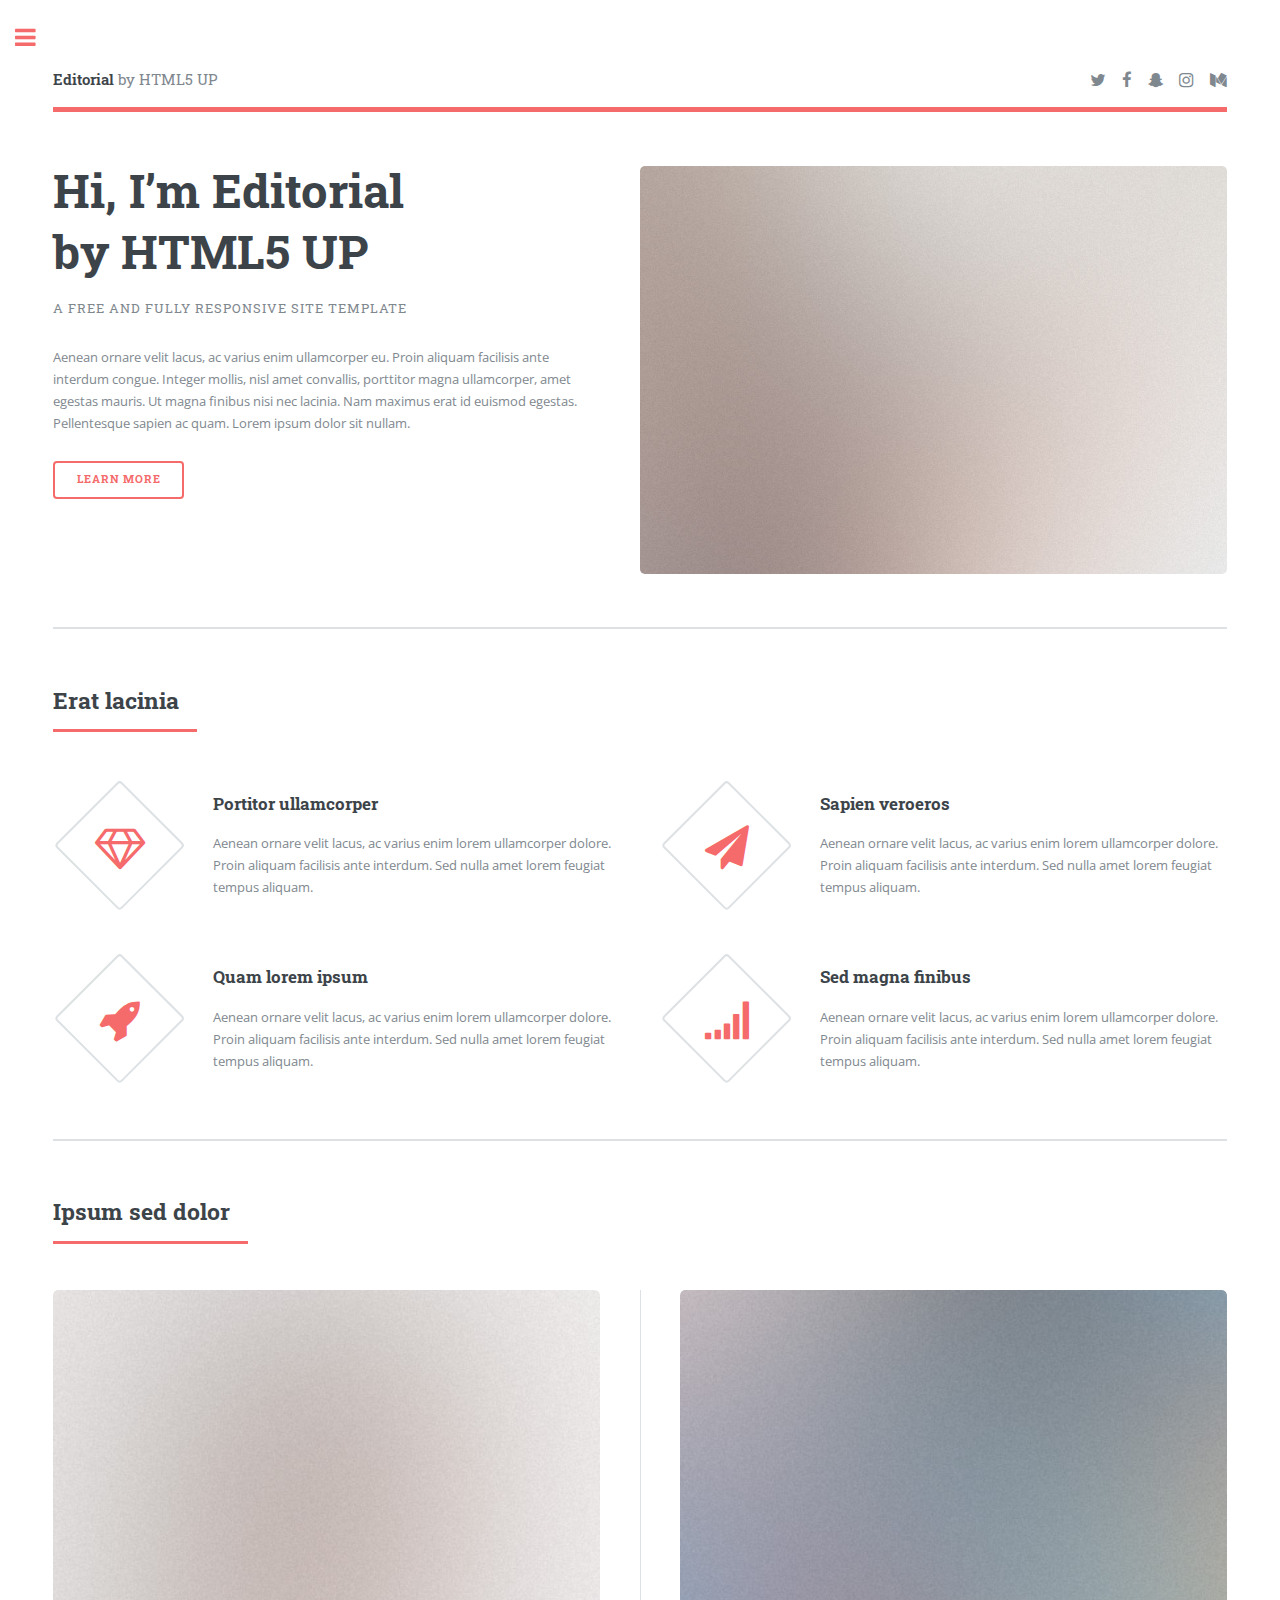
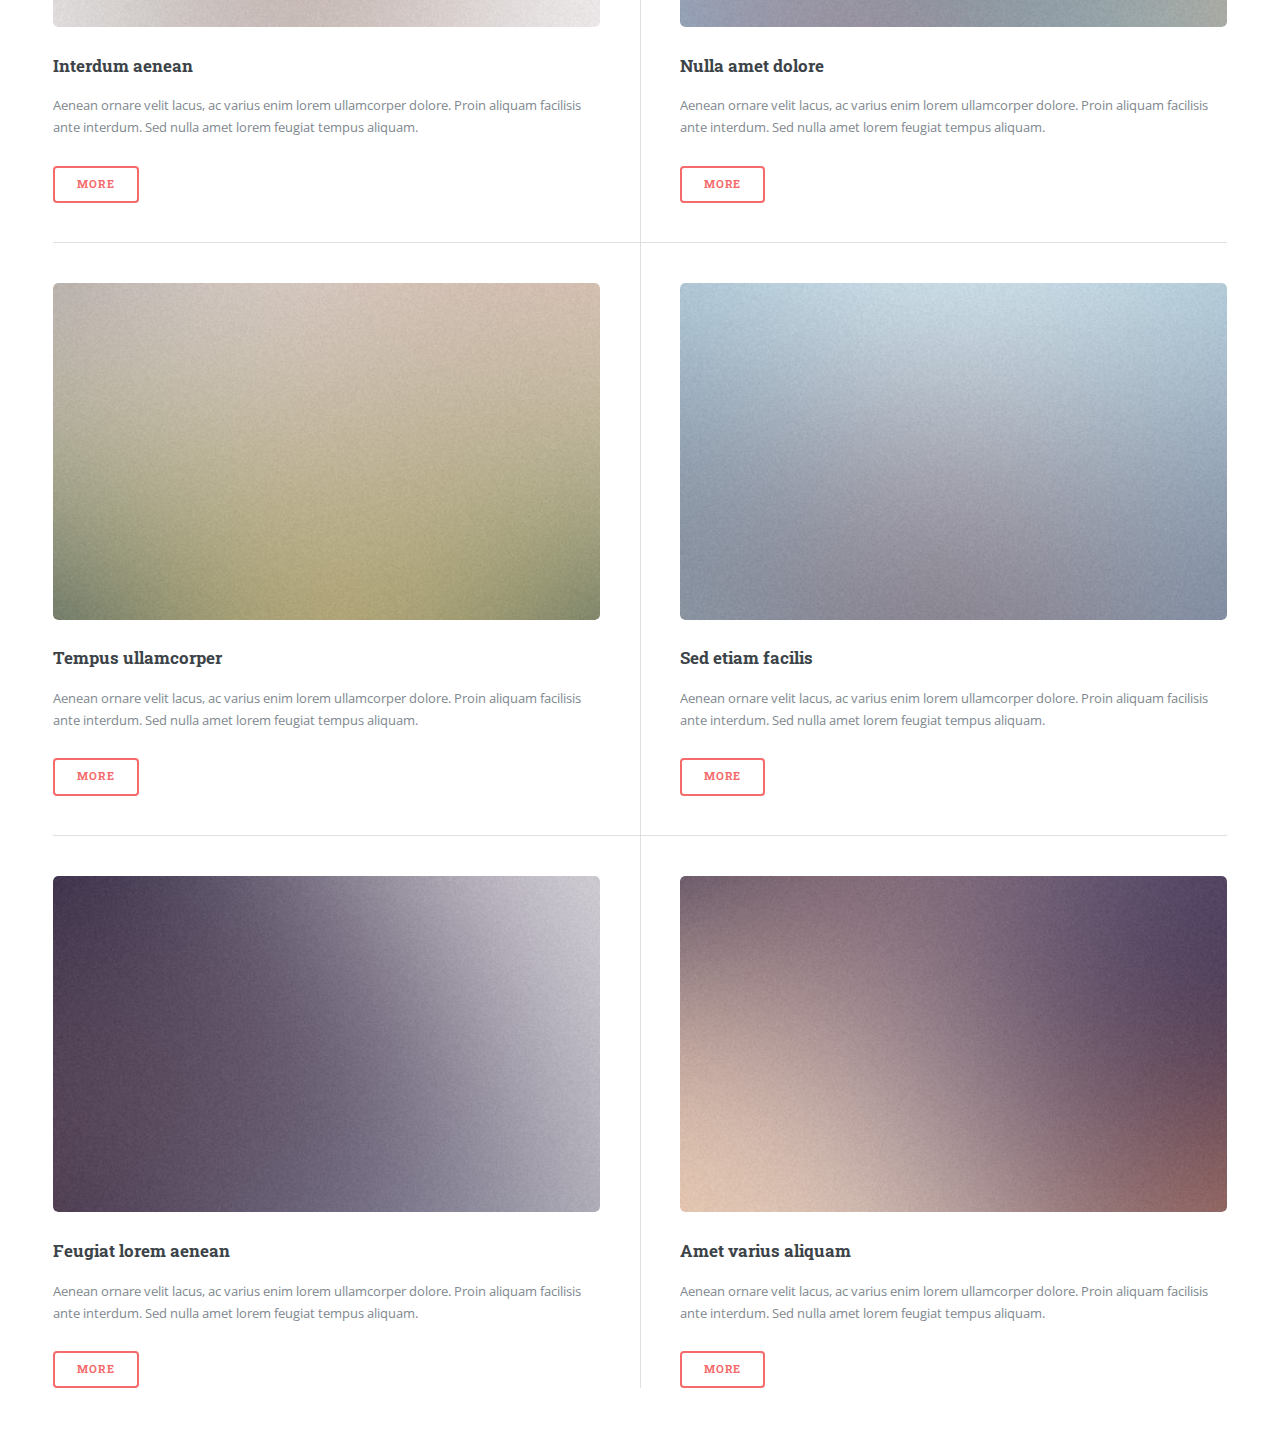
<file: theme/index.html>
<!DOCTYPE HTML>
<!--
	Editorial by HTML5 UP
	html5up.net | @ajlkn
	Free for personal and commercial use under the CCA 3.0 license (html5up.net/license)
-->
<html>
	<head>
		<title>Editorial by HTML5 UP</title>
		<meta charset="utf-8" />
		<meta name="viewport" content="width=device-width, initial-scale=1, user-scalable=no" />
		<link rel="stylesheet" href="assets/css/main.css" />
	</head>
	<body class="is-preload">

		<!-- Wrapper -->
			<div id="wrapper">

				<!-- Main -->
					<div id="main">
						<div class="inner">

							<!-- Header -->
								<header id="header">
									<a href="index.html" class="logo"><strong>Editorial</strong> by HTML5 UP</a>
									<ul class="icons">
										<li><a href="#" class="icon fa-twitter"><span class="label">Twitter</span></a></li>
										<li><a href="#" class="icon fa-facebook"><span class="label">Facebook</span></a></li>
										<li><a href="#" class="icon fa-snapchat-ghost"><span class="label">Snapchat</span></a></li>
										<li><a href="#" class="icon fa-instagram"><span class="label">Instagram</span></a></li>
										<li><a href="#" class="icon fa-medium"><span class="label">Medium</span></a></li>
									</ul>
								</header>

							<!-- Banner -->
								<section id="banner">
									<div class="content">
										<header>
											<h1>Hi, I’m Editorial<br />
											by HTML5 UP</h1>
											<p>A free and fully responsive site template</p>
										</header>
										<p>Aenean ornare velit lacus, ac varius enim ullamcorper eu. Proin aliquam facilisis ante interdum congue. Integer mollis, nisl amet convallis, porttitor magna ullamcorper, amet egestas mauris. Ut magna finibus nisi nec lacinia. Nam maximus erat id euismod egestas. Pellentesque sapien ac quam. Lorem ipsum dolor sit nullam.</p>
										<ul class="actions">
											<li><a href="#" class="button big">Learn More</a></li>
										</ul>
									</div>
									<span class="image object">
										<img src="images/pic10.jpg" alt="" />
									</span>
								</section>

							<!-- Section -->
								<section>
									<header class="major">
										<h2>Erat lacinia</h2>
									</header>
									<div class="features">
										<article>
											<span class="icon fa-diamond"></span>
											<div class="content">
												<h3>Portitor ullamcorper</h3>
												<p>Aenean ornare velit lacus, ac varius enim lorem ullamcorper dolore. Proin aliquam facilisis ante interdum. Sed nulla amet lorem feugiat tempus aliquam.</p>
											</div>
										</article>
										<article>
											<span class="icon fa-paper-plane"></span>
											<div class="content">
												<h3>Sapien veroeros</h3>
												<p>Aenean ornare velit lacus, ac varius enim lorem ullamcorper dolore. Proin aliquam facilisis ante interdum. Sed nulla amet lorem feugiat tempus aliquam.</p>
											</div>
										</article>
										<article>
											<span class="icon fa-rocket"></span>
											<div class="content">
												<h3>Quam lorem ipsum</h3>
												<p>Aenean ornare velit lacus, ac varius enim lorem ullamcorper dolore. Proin aliquam facilisis ante interdum. Sed nulla amet lorem feugiat tempus aliquam.</p>
											</div>
										</article>
										<article>
											<span class="icon fa-signal"></span>
											<div class="content">
												<h3>Sed magna finibus</h3>
												<p>Aenean ornare velit lacus, ac varius enim lorem ullamcorper dolore. Proin aliquam facilisis ante interdum. Sed nulla amet lorem feugiat tempus aliquam.</p>
											</div>
										</article>
									</div>
								</section>

							<!-- Section -->
								<section>
									<header class="major">
										<h2>Ipsum sed dolor</h2>
									</header>
									<div class="posts">
										<article>
											<a href="#" class="image"><img src="images/pic01.jpg" alt="" /></a>
											<h3>Interdum aenean</h3>
											<p>Aenean ornare velit lacus, ac varius enim lorem ullamcorper dolore. Proin aliquam facilisis ante interdum. Sed nulla amet lorem feugiat tempus aliquam.</p>
											<ul class="actions">
												<li><a href="#" class="button">More</a></li>
											</ul>
										</article>
										<article>
											<a href="#" class="image"><img src="images/pic02.jpg" alt="" /></a>
											<h3>Nulla amet dolore</h3>
											<p>Aenean ornare velit lacus, ac varius enim lorem ullamcorper dolore. Proin aliquam facilisis ante interdum. Sed nulla amet lorem feugiat tempus aliquam.</p>
											<ul class="actions">
												<li><a href="#" class="button">More</a></li>
											</ul>
										</article>
										<article>
											<a href="#" class="image"><img src="images/pic03.jpg" alt="" /></a>
											<h3>Tempus ullamcorper</h3>
											<p>Aenean ornare velit lacus, ac varius enim lorem ullamcorper dolore. Proin aliquam facilisis ante interdum. Sed nulla amet lorem feugiat tempus aliquam.</p>
											<ul class="actions">
												<li><a href="#" class="button">More</a></li>
											</ul>
										</article>
										<article>
											<a href="#" class="image"><img src="images/pic04.jpg" alt="" /></a>
											<h3>Sed etiam facilis</h3>
											<p>Aenean ornare velit lacus, ac varius enim lorem ullamcorper dolore. Proin aliquam facilisis ante interdum. Sed nulla amet lorem feugiat tempus aliquam.</p>
											<ul class="actions">
												<li><a href="#" class="button">More</a></li>
											</ul>
										</article>
										<article>
											<a href="#" class="image"><img src="images/pic05.jpg" alt="" /></a>
											<h3>Feugiat lorem aenean</h3>
											<p>Aenean ornare velit lacus, ac varius enim lorem ullamcorper dolore. Proin aliquam facilisis ante interdum. Sed nulla amet lorem feugiat tempus aliquam.</p>
											<ul class="actions">
												<li><a href="#" class="button">More</a></li>
											</ul>
										</article>
										<article>
											<a href="#" class="image"><img src="images/pic06.jpg" alt="" /></a>
											<h3>Amet varius aliquam</h3>
											<p>Aenean ornare velit lacus, ac varius enim lorem ullamcorper dolore. Proin aliquam facilisis ante interdum. Sed nulla amet lorem feugiat tempus aliquam.</p>
											<ul class="actions">
												<li><a href="#" class="button">More</a></li>
											</ul>
										</article>
									</div>
								</section>

						</div>
					</div>

				<!-- Sidebar -->
					<div id="sidebar">
						<div class="inner">

							<!-- Search -->
								<section id="search" class="alt">
									<form method="post" action="#">
										<input type="text" name="query" id="query" placeholder="Search" />
									</form>
								</section>

							<!-- Menu -->
								<nav id="menu">
									<header class="major">
										<h2>Menu</h2>
									</header>
									<ul>
										<li><a href="index.html">Homepage</a></li>
										<li><a href="generic.html">Generic</a></li>
										<li><a href="elements.html">Elements</a></li>
										<li>
											<span class="opener">Submenu</span>
											<ul>
												<li><a href="#">Lorem Dolor</a></li>
												<li><a href="#">Ipsum Adipiscing</a></li>
												<li><a href="#">Tempus Magna</a></li>
												<li><a href="#">Feugiat Veroeros</a></li>
											</ul>
										</li>
										<li><a href="#">Etiam Dolore</a></li>
										<li><a href="#">Adipiscing</a></li>
										<li>
											<span class="opener">Another Submenu</span>
											<ul>
												<li><a href="#">Lorem Dolor</a></li>
												<li><a href="#">Ipsum Adipiscing</a></li>
												<li><a href="#">Tempus Magna</a></li>
												<li><a href="#">Feugiat Veroeros</a></li>
											</ul>
										</li>
										<li><a href="#">Maximus Erat</a></li>
										<li><a href="#">Sapien Mauris</a></li>
										<li><a href="#">Amet Lacinia</a></li>
									</ul>
								</nav>

							<!-- Section -->
								<section>
									<header class="major">
										<h2>Ante interdum</h2>
									</header>
									<div class="mini-posts">
										<article>
											<a href="#" class="image"><img src="images/pic07.jpg" alt="" /></a>
											<p>Aenean ornare velit lacus, ac varius enim lorem ullamcorper dolore aliquam.</p>
										</article>
										<article>
											<a href="#" class="image"><img src="images/pic08.jpg" alt="" /></a>
											<p>Aenean ornare velit lacus, ac varius enim lorem ullamcorper dolore aliquam.</p>
										</article>
										<article>
											<a href="#" class="image"><img src="images/pic09.jpg" alt="" /></a>
											<p>Aenean ornare velit lacus, ac varius enim lorem ullamcorper dolore aliquam.</p>
										</article>
									</div>
									<ul class="actions">
										<li><a href="#" class="button">More</a></li>
									</ul>
								</section>

							<!-- Section -->
								<section>
									<header class="major">
										<h2>Get in touch</h2>
									</header>
									<p>Sed varius enim lorem ullamcorper dolore aliquam aenean ornare velit lacus, ac varius enim lorem ullamcorper dolore. Proin sed aliquam facilisis ante interdum. Sed nulla amet lorem feugiat tempus aliquam.</p>
									<ul class="contact">
										<li class="fa-envelope-o"><a href="#">information@untitled.tld</a></li>
										<li class="fa-phone">(000) 000-0000</li>
										<li class="fa-home">1234 Somewhere Road #8254<br />
										Nashville, TN 00000-0000</li>
									</ul>
								</section>

							<!-- Footer -->
								<footer id="footer">
									<p class="copyright">&copy; Untitled. All rights reserved. Demo Images: <a href="https://unsplash.com">Unsplash</a>. Design: <a href="https://html5up.net">HTML5 UP</a>.</p>
								</footer>

						</div>
					</div>

			</div>

		<!-- Scripts -->
			<script src="assets/js/jquery.min.js"></script>
			<script src="assets/js/browser.min.js"></script>
			<script src="assets/js/breakpoints.min.js"></script>
			<script src="assets/js/util.js"></script>
			<script src="assets/js/main.js"></script>

	</body>
</html>
</file>
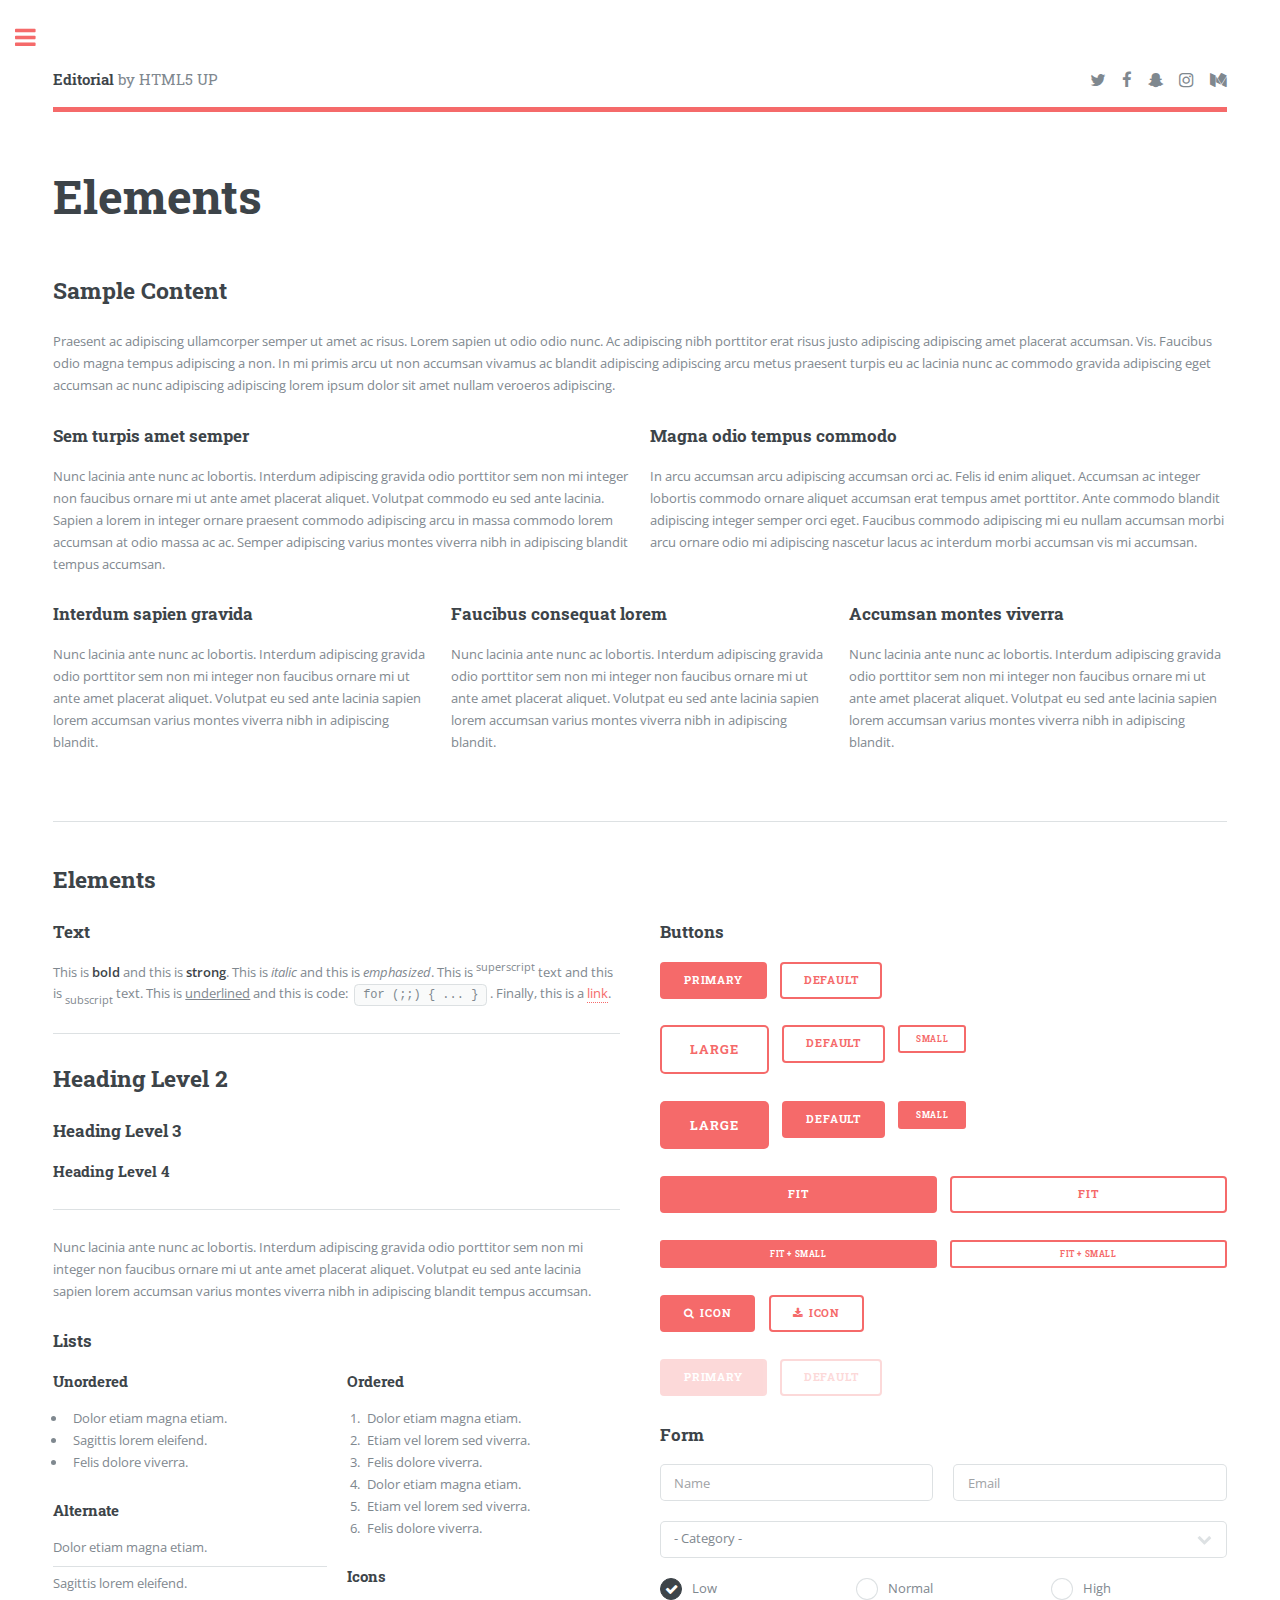
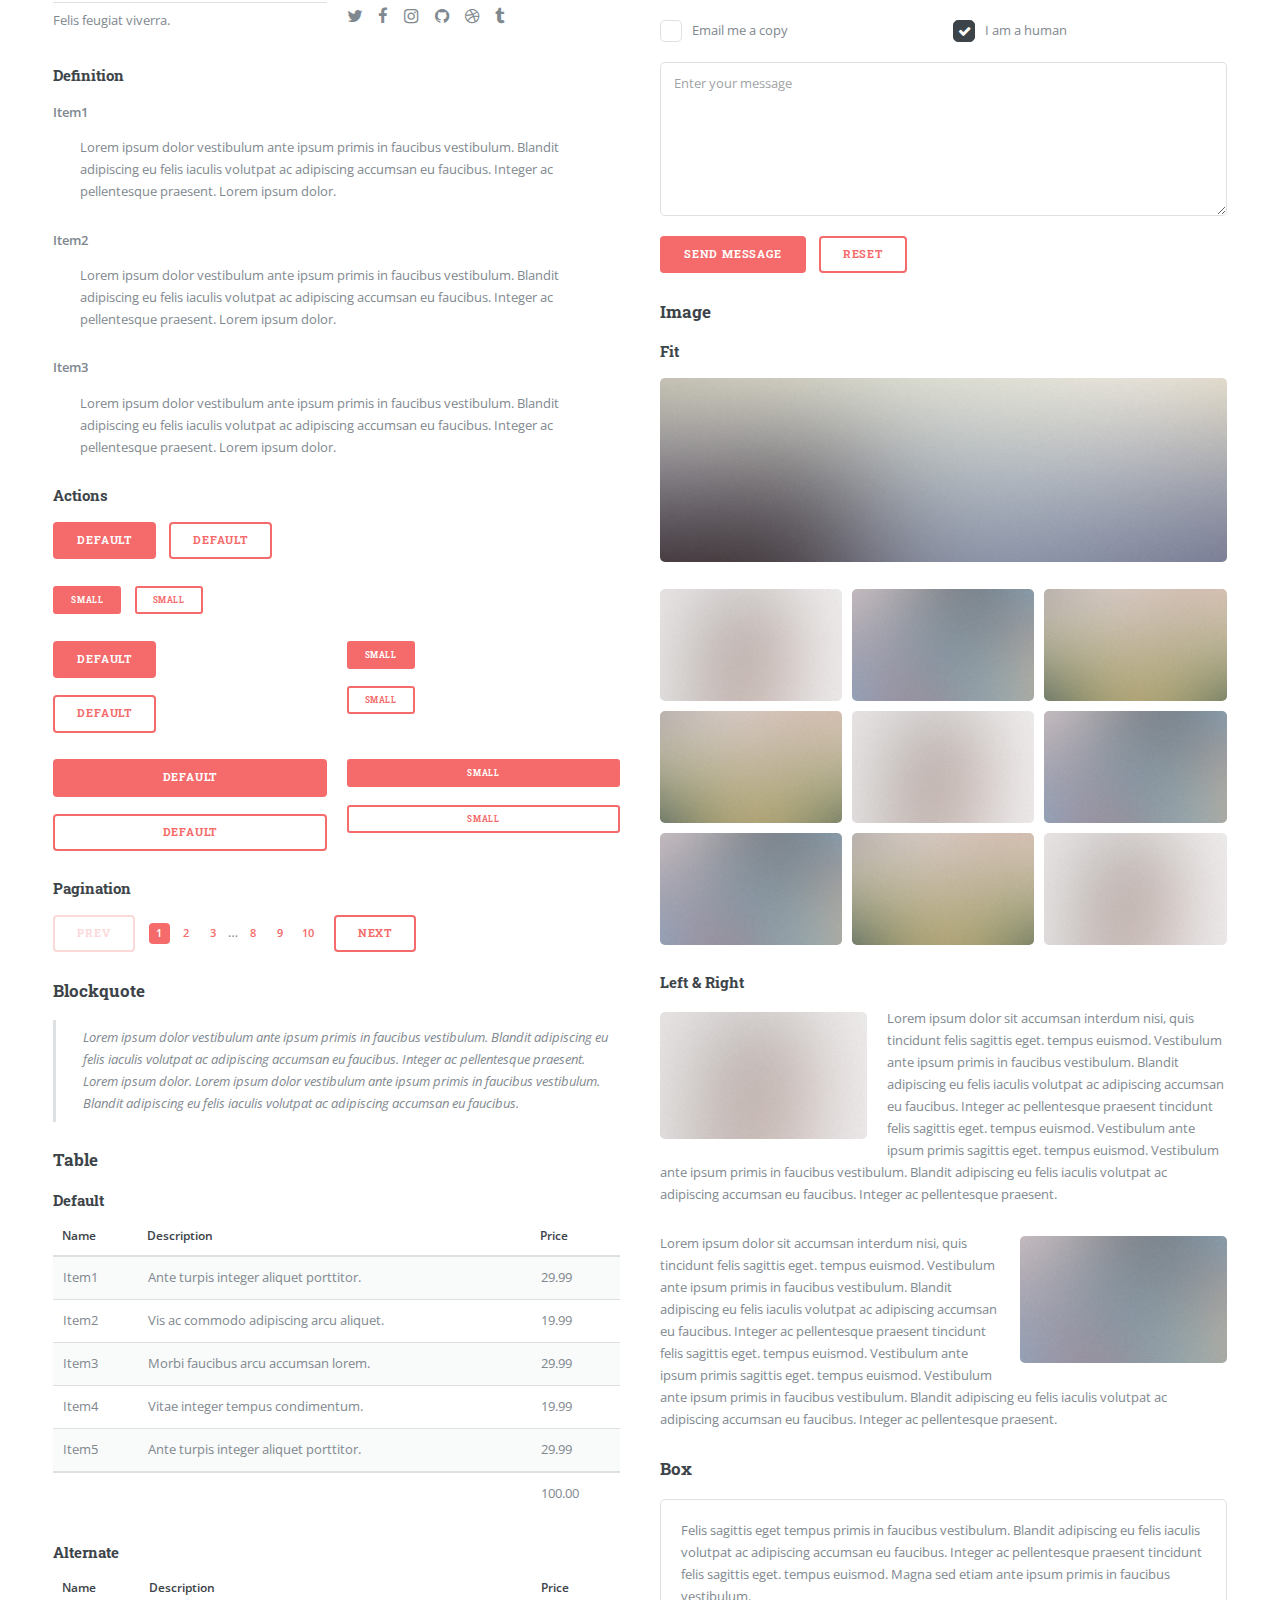
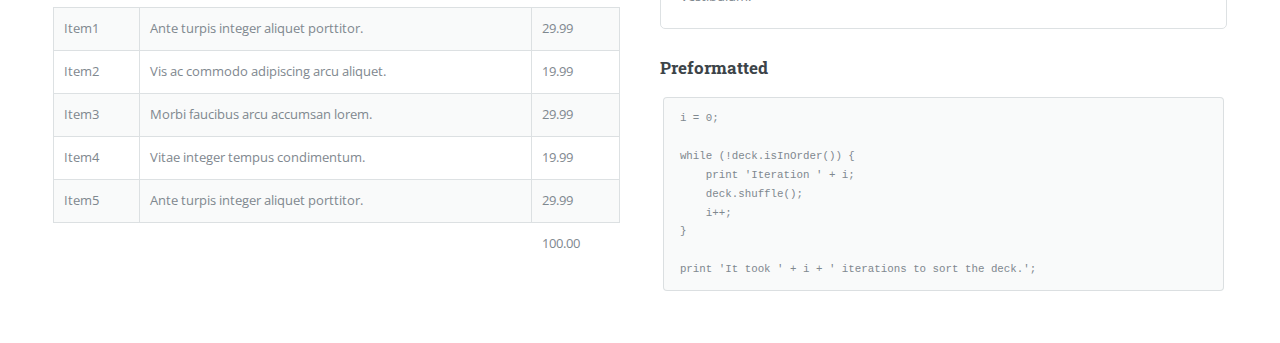
<file: theme/elements.html>
<!DOCTYPE HTML>
<!--
	Editorial by HTML5 UP
	html5up.net | @ajlkn
	Free for personal and commercial use under the CCA 3.0 license (html5up.net/license)
-->
<html>
	<head>
		<title>Elements - Editorial by HTML5 UP</title>
		<meta charset="utf-8" />
		<meta name="viewport" content="width=device-width, initial-scale=1, user-scalable=no" />
		<link rel="stylesheet" href="assets/css/main.css" />
	</head>
	<body class="is-preload">

		<!-- Wrapper -->
			<div id="wrapper">

				<!-- Main -->
					<div id="main">
						<div class="inner">

							<!-- Header -->
								<header id="header">
									<a href="index.html" class="logo"><strong>Editorial</strong> by HTML5 UP</a>
									<ul class="icons">
										<li><a href="#" class="icon fa-twitter"><span class="label">Twitter</span></a></li>
										<li><a href="#" class="icon fa-facebook"><span class="label">Facebook</span></a></li>
										<li><a href="#" class="icon fa-snapchat-ghost"><span class="label">Snapchat</span></a></li>
										<li><a href="#" class="icon fa-instagram"><span class="label">Instagram</span></a></li>
										<li><a href="#" class="icon fa-medium"><span class="label">Medium</span></a></li>
									</ul>
								</header>

							<!-- Content -->
								<section>
									<header class="main">
										<h1>Elements</h1>
									</header>

									<!-- Content -->
										<h2 id="content">Sample Content</h2>
										<p>Praesent ac adipiscing ullamcorper semper ut amet ac risus. Lorem sapien ut odio odio nunc. Ac adipiscing nibh porttitor erat risus justo adipiscing adipiscing amet placerat accumsan. Vis. Faucibus odio magna tempus adipiscing a non. In mi primis arcu ut non accumsan vivamus ac blandit adipiscing adipiscing arcu metus praesent turpis eu ac lacinia nunc ac commodo gravida adipiscing eget accumsan ac nunc adipiscing adipiscing lorem ipsum dolor sit amet nullam veroeros adipiscing.</p>
										<div class="row">
											<div class="col-6 col-12-small">
												<h3>Sem turpis amet semper</h3>
												<p>Nunc lacinia ante nunc ac lobortis. Interdum adipiscing gravida odio porttitor sem non mi integer non faucibus ornare mi ut ante amet placerat aliquet. Volutpat commodo eu sed ante lacinia. Sapien a lorem in integer ornare praesent commodo adipiscing arcu in massa commodo lorem accumsan at odio massa ac ac. Semper adipiscing varius montes viverra nibh in adipiscing blandit tempus accumsan.</p>
											</div>
											<div class="col-6 col-12-small">
												<h3>Magna odio tempus commodo</h3>
												<p>In arcu accumsan arcu adipiscing accumsan orci ac. Felis id enim aliquet. Accumsan ac integer lobortis commodo ornare aliquet accumsan erat tempus amet porttitor. Ante commodo blandit adipiscing integer semper orci eget. Faucibus commodo adipiscing mi eu nullam accumsan morbi arcu ornare odio mi adipiscing nascetur lacus ac interdum morbi accumsan vis mi accumsan.</p>
											</div>
											<!-- Break -->
											<div class="col-4 col-12-medium">
												<h3>Interdum sapien gravida</h3>
												<p>Nunc lacinia ante nunc ac lobortis. Interdum adipiscing gravida odio porttitor sem non mi integer non faucibus ornare mi ut ante amet placerat aliquet. Volutpat eu sed ante lacinia sapien lorem accumsan varius montes viverra nibh in adipiscing blandit.</p>
											</div>
											<div class="col-4 col-12-medium">
												<h3>Faucibus consequat lorem</h3>
												<p>Nunc lacinia ante nunc ac lobortis. Interdum adipiscing gravida odio porttitor sem non mi integer non faucibus ornare mi ut ante amet placerat aliquet. Volutpat eu sed ante lacinia sapien lorem accumsan varius montes viverra nibh in adipiscing blandit.</p>
											</div>
											<div class="col-4 col-12-medium">
												<h3>Accumsan montes viverra</h3>
												<p>Nunc lacinia ante nunc ac lobortis. Interdum adipiscing gravida odio porttitor sem non mi integer non faucibus ornare mi ut ante amet placerat aliquet. Volutpat eu sed ante lacinia sapien lorem accumsan varius montes viverra nibh in adipiscing blandit.</p>
											</div>
										</div>

									<hr class="major" />

									<!-- Elements -->
										<h2 id="elements">Elements</h2>
										<div class="row gtr-200">
											<div class="col-6 col-12-medium">

												<!-- Text stuff -->
													<h3>Text</h3>
													<p>This is <b>bold</b> and this is <strong>strong</strong>. This is <i>italic</i> and this is <em>emphasized</em>.
													This is <sup>superscript</sup> text and this is <sub>subscript</sub> text.
													This is <u>underlined</u> and this is code: <code>for (;;) { ... }</code>.
													Finally, this is a <a href="#">link</a>.</p>
													<hr />
													<h2>Heading Level 2</h2>
													<h3>Heading Level 3</h3>
													<h4>Heading Level 4</h4>
													<hr />
													<p>Nunc lacinia ante nunc ac lobortis. Interdum adipiscing gravida odio porttitor sem non mi integer non faucibus ornare mi ut ante amet placerat aliquet. Volutpat eu sed ante lacinia sapien lorem accumsan varius montes viverra nibh in adipiscing blandit tempus accumsan.</p>

												<!-- Lists -->
													<h3>Lists</h3>
													<div class="row">
														<div class="col-6 col-12-small">

															<h4>Unordered</h4>
															<ul>
																<li>Dolor etiam magna etiam.</li>
																<li>Sagittis lorem eleifend.</li>
																<li>Felis dolore viverra.</li>
															</ul>

															<h4>Alternate</h4>
															<ul class="alt">
																<li>Dolor etiam magna etiam.</li>
																<li>Sagittis lorem eleifend.</li>
																<li>Felis feugiat viverra.</li>
															</ul>

														</div>
														<div class="col-6 col-12-small">

															<h4>Ordered</h4>
															<ol>
																<li>Dolor etiam magna etiam.</li>
																<li>Etiam vel lorem sed viverra.</li>
																<li>Felis dolore viverra.</li>
																<li>Dolor etiam magna etiam.</li>
																<li>Etiam vel lorem sed viverra.</li>
																<li>Felis dolore viverra.</li>
															</ol>

															<h4>Icons</h4>
															<ul class="icons">
																<li><a href="#" class="icon fa-twitter"><span class="label">Twitter</span></a></li>
																<li><a href="#" class="icon fa-facebook"><span class="label">Facebook</span></a></li>
																<li><a href="#" class="icon fa-instagram"><span class="label">Instagram</span></a></li>
																<li><a href="#" class="icon fa-github"><span class="label">Github</span></a></li>
																<li><a href="#" class="icon fa-dribbble"><span class="label">Dribbble</span></a></li>
																<li><a href="#" class="icon fa-tumblr"><span class="label">Tumblr</span></a></li>
															</ul>

														</div>
													</div>
													<h4>Definition</h4>
													<dl>
														<dt>Item1</dt>
														<dd>
															<p>Lorem ipsum dolor vestibulum ante ipsum primis in faucibus vestibulum. Blandit adipiscing eu felis iaculis volutpat ac adipiscing accumsan eu faucibus. Integer ac pellentesque praesent. Lorem ipsum dolor.</p>
														</dd>
														<dt>Item2</dt>
														<dd>
															<p>Lorem ipsum dolor vestibulum ante ipsum primis in faucibus vestibulum. Blandit adipiscing eu felis iaculis volutpat ac adipiscing accumsan eu faucibus. Integer ac pellentesque praesent. Lorem ipsum dolor.</p>
														</dd>
														<dt>Item3</dt>
														<dd>
															<p>Lorem ipsum dolor vestibulum ante ipsum primis in faucibus vestibulum. Blandit adipiscing eu felis iaculis volutpat ac adipiscing accumsan eu faucibus. Integer ac pellentesque praesent. Lorem ipsum dolor.</p>
														</dd>
													</dl>

													<h4>Actions</h4>
													<ul class="actions">
														<li><a href="#" class="button primary">Default</a></li>
														<li><a href="#" class="button">Default</a></li>
													</ul>
													<ul class="actions small">
														<li><a href="#" class="button primary small">Small</a></li>
														<li><a href="#" class="button small">Small</a></li>
													</ul>
													<div class="row">
														<div class="col-6 col-12-small">
															<ul class="actions stacked">
																<li><a href="#" class="button primary">Default</a></li>
																<li><a href="#" class="button">Default</a></li>
															</ul>
														</div>
														<div class="col-6 col-12-small">
															<ul class="actions stacked">
																<li><a href="#" class="button primary small">Small</a></li>
																<li><a href="#" class="button small">Small</a></li>
															</ul>
														</div>
														<div class="col-6 col-12-small">
															<ul class="actions stacked">
																<li><a href="#" class="button primary fit">Default</a></li>
																<li><a href="#" class="button fit">Default</a></li>
															</ul>
														</div>
														<div class="col-6 col-12-small">
															<ul class="actions stacked">
																<li><a href="#" class="button primary small fit">Small</a></li>
																<li><a href="#" class="button small fit">Small</a></li>
															</ul>
														</div>
													</div>

													<h4>Pagination</h4>
													<ul class="pagination">
														<li><span class="button disabled">Prev</span></li>
														<li><a href="#" class="page active">1</a></li>
														<li><a href="#" class="page">2</a></li>
														<li><a href="#" class="page">3</a></li>
														<li><span>&hellip;</span></li>
														<li><a href="#" class="page">8</a></li>
														<li><a href="#" class="page">9</a></li>
														<li><a href="#" class="page">10</a></li>
														<li><a href="#" class="button">Next</a></li>
													</ul>

												<!-- Blockquote -->
													<h3>Blockquote</h3>
													<blockquote>Lorem ipsum dolor vestibulum ante ipsum primis in faucibus vestibulum. Blandit adipiscing eu felis iaculis volutpat ac adipiscing accumsan eu faucibus. Integer ac pellentesque praesent. Lorem ipsum dolor. Lorem ipsum dolor vestibulum ante ipsum primis in faucibus vestibulum. Blandit adipiscing eu felis iaculis volutpat ac adipiscing accumsan eu faucibus.</blockquote>

												<!-- Table -->
													<h3>Table</h3>

													<h4>Default</h4>
													<div class="table-wrapper">
														<table>
															<thead>
																<tr>
																	<th>Name</th>
																	<th>Description</th>
																	<th>Price</th>
																</tr>
															</thead>
															<tbody>
																<tr>
																	<td>Item1</td>
																	<td>Ante turpis integer aliquet porttitor.</td>
																	<td>29.99</td>
																</tr>
																<tr>
																	<td>Item2</td>
																	<td>Vis ac commodo adipiscing arcu aliquet.</td>
																	<td>19.99</td>
																</tr>
																<tr>
																	<td>Item3</td>
																	<td> Morbi faucibus arcu accumsan lorem.</td>
																	<td>29.99</td>
																</tr>
																<tr>
																	<td>Item4</td>
																	<td>Vitae integer tempus condimentum.</td>
																	<td>19.99</td>
																</tr>
																<tr>
																	<td>Item5</td>
																	<td>Ante turpis integer aliquet porttitor.</td>
																	<td>29.99</td>
																</tr>
															</tbody>
															<tfoot>
																<tr>
																	<td colspan="2"></td>
																	<td>100.00</td>
																</tr>
															</tfoot>
														</table>
													</div>

													<h4>Alternate</h4>
													<div class="table-wrapper">
														<table class="alt">
															<thead>
																<tr>
																	<th>Name</th>
																	<th>Description</th>
																	<th>Price</th>
																</tr>
															</thead>
															<tbody>
																<tr>
																	<td>Item1</td>
																	<td>Ante turpis integer aliquet porttitor.</td>
																	<td>29.99</td>
																</tr>
																<tr>
																	<td>Item2</td>
																	<td>Vis ac commodo adipiscing arcu aliquet.</td>
																	<td>19.99</td>
																</tr>
																<tr>
																	<td>Item3</td>
																	<td> Morbi faucibus arcu accumsan lorem.</td>
																	<td>29.99</td>
																</tr>
																<tr>
																	<td>Item4</td>
																	<td>Vitae integer tempus condimentum.</td>
																	<td>19.99</td>
																</tr>
																<tr>
																	<td>Item5</td>
																	<td>Ante turpis integer aliquet porttitor.</td>
																	<td>29.99</td>
																</tr>
															</tbody>
															<tfoot>
																<tr>
																	<td colspan="2"></td>
																	<td>100.00</td>
																</tr>
															</tfoot>
														</table>
													</div>

											</div>
											<div class="col-6 col-12-medium">

												<!-- Buttons -->
													<h3>Buttons</h3>
													<ul class="actions">
														<li><a href="#" class="button primary">Primary</a></li>
														<li><a href="#" class="button">Default</a></li>
													</ul>
													<ul class="actions">
														<li><a href="#" class="button large">Large</a></li>
														<li><a href="#" class="button">Default</a></li>
														<li><a href="#" class="button small">Small</a></li>
													</ul>
													<ul class="actions">
														<li><a href="#" class="button primary large">Large</a></li>
														<li><a href="#" class="button primary">Default</a></li>
														<li><a href="#" class="button primary small">Small</a></li>
													</ul>
													<ul class="actions fit">
														<li><a href="#" class="button primary fit">Fit</a></li>
														<li><a href="#" class="button fit">Fit</a></li>
													</ul>
													<ul class="actions fit small">
														<li><a href="#" class="button primary fit small">Fit + Small</a></li>
														<li><a href="#" class="button fit small">Fit + Small</a></li>
													</ul>
													<ul class="actions">
														<li><a href="#" class="button primary icon fa-search">Icon</a></li>
														<li><a href="#" class="button icon fa-download">Icon</a></li>
													</ul>
													<ul class="actions">
														<li><span class="button primary disabled">Primary</span></li>
														<li><span class="button disabled">Default</span></li>
													</ul>

												<!-- Form -->
													<h3>Form</h3>

													<form method="post" action="#">
														<div class="row gtr-uniform">
															<div class="col-6 col-12-xsmall">
																<input type="text" name="demo-name" id="demo-name" value="" placeholder="Name" />
															</div>
															<div class="col-6 col-12-xsmall">
																<input type="email" name="demo-email" id="demo-email" value="" placeholder="Email" />
															</div>
															<!-- Break -->
															<div class="col-12">
																<select name="demo-category" id="demo-category">
																	<option value="">- Category -</option>
																	<option value="1">Manufacturing</option>
																	<option value="1">Shipping</option>
																	<option value="1">Administration</option>
																	<option value="1">Human Resources</option>
																</select>
															</div>
															<!-- Break -->
															<div class="col-4 col-12-small">
																<input type="radio" id="demo-priority-low" name="demo-priority" checked>
																<label for="demo-priority-low">Low</label>
															</div>
															<div class="col-4 col-12-small">
																<input type="radio" id="demo-priority-normal" name="demo-priority">
																<label for="demo-priority-normal">Normal</label>
															</div>
															<div class="col-4 col-12-small">
																<input type="radio" id="demo-priority-high" name="demo-priority">
																<label for="demo-priority-high">High</label>
															</div>
															<!-- Break -->
															<div class="col-6 col-12-small">
																<input type="checkbox" id="demo-copy" name="demo-copy">
																<label for="demo-copy">Email me a copy</label>
															</div>
															<div class="col-6 col-12-small">
																<input type="checkbox" id="demo-human" name="demo-human" checked>
																<label for="demo-human">I am a human</label>
															</div>
															<!-- Break -->
															<div class="col-12">
																<textarea name="demo-message" id="demo-message" placeholder="Enter your message" rows="6"></textarea>
															</div>
															<!-- Break -->
															<div class="col-12">
																<ul class="actions">
																	<li><input type="submit" value="Send Message" class="primary" /></li>
																	<li><input type="reset" value="Reset" /></li>
																</ul>
															</div>
														</div>
													</form>

												<!-- Image -->
													<h3>Image</h3>

													<h4>Fit</h4>
													<span class="image fit"><img src="images/pic11.jpg" alt="" /></span>
													<div class="box alt">
														<div class="row gtr-50 gtr-uniform">
															<div class="col-4"><span class="image fit"><img src="images/pic01.jpg" alt="" /></span></div>
															<div class="col-4"><span class="image fit"><img src="images/pic02.jpg" alt="" /></span></div>
															<div class="col-4"><span class="image fit"><img src="images/pic03.jpg" alt="" /></span></div>
															<!-- Break -->
															<div class="col-4"><span class="image fit"><img src="images/pic03.jpg" alt="" /></span></div>
															<div class="col-4"><span class="image fit"><img src="images/pic01.jpg" alt="" /></span></div>
															<div class="col-4"><span class="image fit"><img src="images/pic02.jpg" alt="" /></span></div>
															<!-- Break -->
															<div class="col-4"><span class="image fit"><img src="images/pic02.jpg" alt="" /></span></div>
															<div class="col-4"><span class="image fit"><img src="images/pic03.jpg" alt="" /></span></div>
															<div class="col-4"><span class="image fit"><img src="images/pic01.jpg" alt="" /></span></div>
														</div>
													</div>

													<h4>Left &amp; Right</h4>
													<p><span class="image left"><img src="images/pic01.jpg" alt="" /></span>Lorem ipsum dolor sit accumsan interdum nisi, quis tincidunt felis sagittis eget. tempus euismod. Vestibulum ante ipsum primis in faucibus vestibulum. Blandit adipiscing eu felis iaculis volutpat ac adipiscing accumsan eu faucibus. Integer ac pellentesque praesent tincidunt felis sagittis eget. tempus euismod. Vestibulum ante ipsum primis sagittis eget. tempus euismod. Vestibulum ante ipsum primis in faucibus vestibulum. Blandit adipiscing eu felis iaculis volutpat ac adipiscing accumsan eu faucibus. Integer ac pellentesque praesent.</p>
													<p><span class="image right"><img src="images/pic02.jpg" alt="" /></span>Lorem ipsum dolor sit accumsan interdum nisi, quis tincidunt felis sagittis eget. tempus euismod. Vestibulum ante ipsum primis in faucibus vestibulum. Blandit adipiscing eu felis iaculis volutpat ac adipiscing accumsan eu faucibus. Integer ac pellentesque praesent tincidunt felis sagittis eget. tempus euismod. Vestibulum ante ipsum primis sagittis eget. tempus euismod. Vestibulum ante ipsum primis in faucibus vestibulum. Blandit adipiscing eu felis iaculis volutpat ac adipiscing accumsan eu faucibus. Integer ac pellentesque praesent.</p>

												<!-- Box -->
													<h3>Box</h3>
													<div class="box">
														<p>Felis sagittis eget tempus primis in faucibus vestibulum. Blandit adipiscing eu felis iaculis volutpat ac adipiscing accumsan eu faucibus. Integer ac pellentesque praesent tincidunt felis sagittis eget. tempus euismod. Magna sed etiam ante ipsum primis in faucibus vestibulum.</p>
													</div>

												<!-- Preformatted Code -->
													<h3>Preformatted</h3>
													<pre><code>i = 0;

while (!deck.isInOrder()) {
    print 'Iteration ' + i;
    deck.shuffle();
    i++;
}

print 'It took ' + i + ' iterations to sort the deck.';
</code></pre>

											</div>
										</div>

								</section>

						</div>
					</div>

				<!-- Sidebar -->
					<div id="sidebar">
						<div class="inner">

							<!-- Search -->
								<section id="search" class="alt">
									<form method="post" action="#">
										<input type="text" name="query" id="query" placeholder="Search" />
									</form>
								</section>

							<!-- Menu -->
								<nav id="menu">
									<header class="major">
										<h2>Menu</h2>
									</header>
									<ul>
										<li><a href="index.html">Homepage</a></li>
										<li><a href="generic.html">Generic</a></li>
										<li><a href="elements.html">Elements</a></li>
										<li>
											<span class="opener">Submenu</span>
											<ul>
												<li><a href="#">Lorem Dolor</a></li>
												<li><a href="#">Ipsum Adipiscing</a></li>
												<li><a href="#">Tempus Magna</a></li>
												<li><a href="#">Feugiat Veroeros</a></li>
											</ul>
										</li>
										<li><a href="#">Etiam Dolore</a></li>
										<li><a href="#">Adipiscing</a></li>
										<li>
											<span class="opener">Another Submenu</span>
											<ul>
												<li><a href="#">Lorem Dolor</a></li>
												<li><a href="#">Ipsum Adipiscing</a></li>
												<li><a href="#">Tempus Magna</a></li>
												<li><a href="#">Feugiat Veroeros</a></li>
											</ul>
										</li>
										<li><a href="#">Maximus Erat</a></li>
										<li><a href="#">Sapien Mauris</a></li>
										<li><a href="#">Amet Lacinia</a></li>
									</ul>
								</nav>

							<!-- Section -->
								<section>
									<header class="major">
										<h2>Ante interdum</h2>
									</header>
									<div class="mini-posts">
										<article>
											<a href="#" class="image"><img src="images/pic07.jpg" alt="" /></a>
											<p>Aenean ornare velit lacus, ac varius enim lorem ullamcorper dolore aliquam.</p>
										</article>
										<article>
											<a href="#" class="image"><img src="images/pic08.jpg" alt="" /></a>
											<p>Aenean ornare velit lacus, ac varius enim lorem ullamcorper dolore aliquam.</p>
										</article>
										<article>
											<a href="#" class="image"><img src="images/pic09.jpg" alt="" /></a>
											<p>Aenean ornare velit lacus, ac varius enim lorem ullamcorper dolore aliquam.</p>
										</article>
									</div>
									<ul class="actions">
										<li><a href="#" class="button">More</a></li>
									</ul>
								</section>

							<!-- Section -->
								<section>
									<header class="major">
										<h2>Get in touch</h2>
									</header>
									<p>Sed varius enim lorem ullamcorper dolore aliquam aenean ornare velit lacus, ac varius enim lorem ullamcorper dolore. Proin sed aliquam facilisis ante interdum. Sed nulla amet lorem feugiat tempus aliquam.</p>
									<ul class="contact">
										<li class="fa-envelope-o"><a href="#">information@untitled.tld</a></li>
										<li class="fa-phone">(000) 000-0000</li>
										<li class="fa-home">1234 Somewhere Road #8254<br />
										Nashville, TN 00000-0000</li>
									</ul>
								</section>

							<!-- Footer -->
								<footer id="footer">
									<p class="copyright">&copy; Untitled. All rights reserved. Demo Images: <a href="https://unsplash.com">Unsplash</a>. Design: <a href="https://html5up.net">HTML5 UP</a>.</p>
								</footer>

						</div>
					</div>

			</div>

		<!-- Scripts -->
			<script src="assets/js/jquery.min.js"></script>
			<script src="assets/js/browser.min.js"></script>
			<script src="assets/js/breakpoints.min.js"></script>
			<script src="assets/js/util.js"></script>
			<script src="assets/js/main.js"></script>

	</body>
</html>
</file>
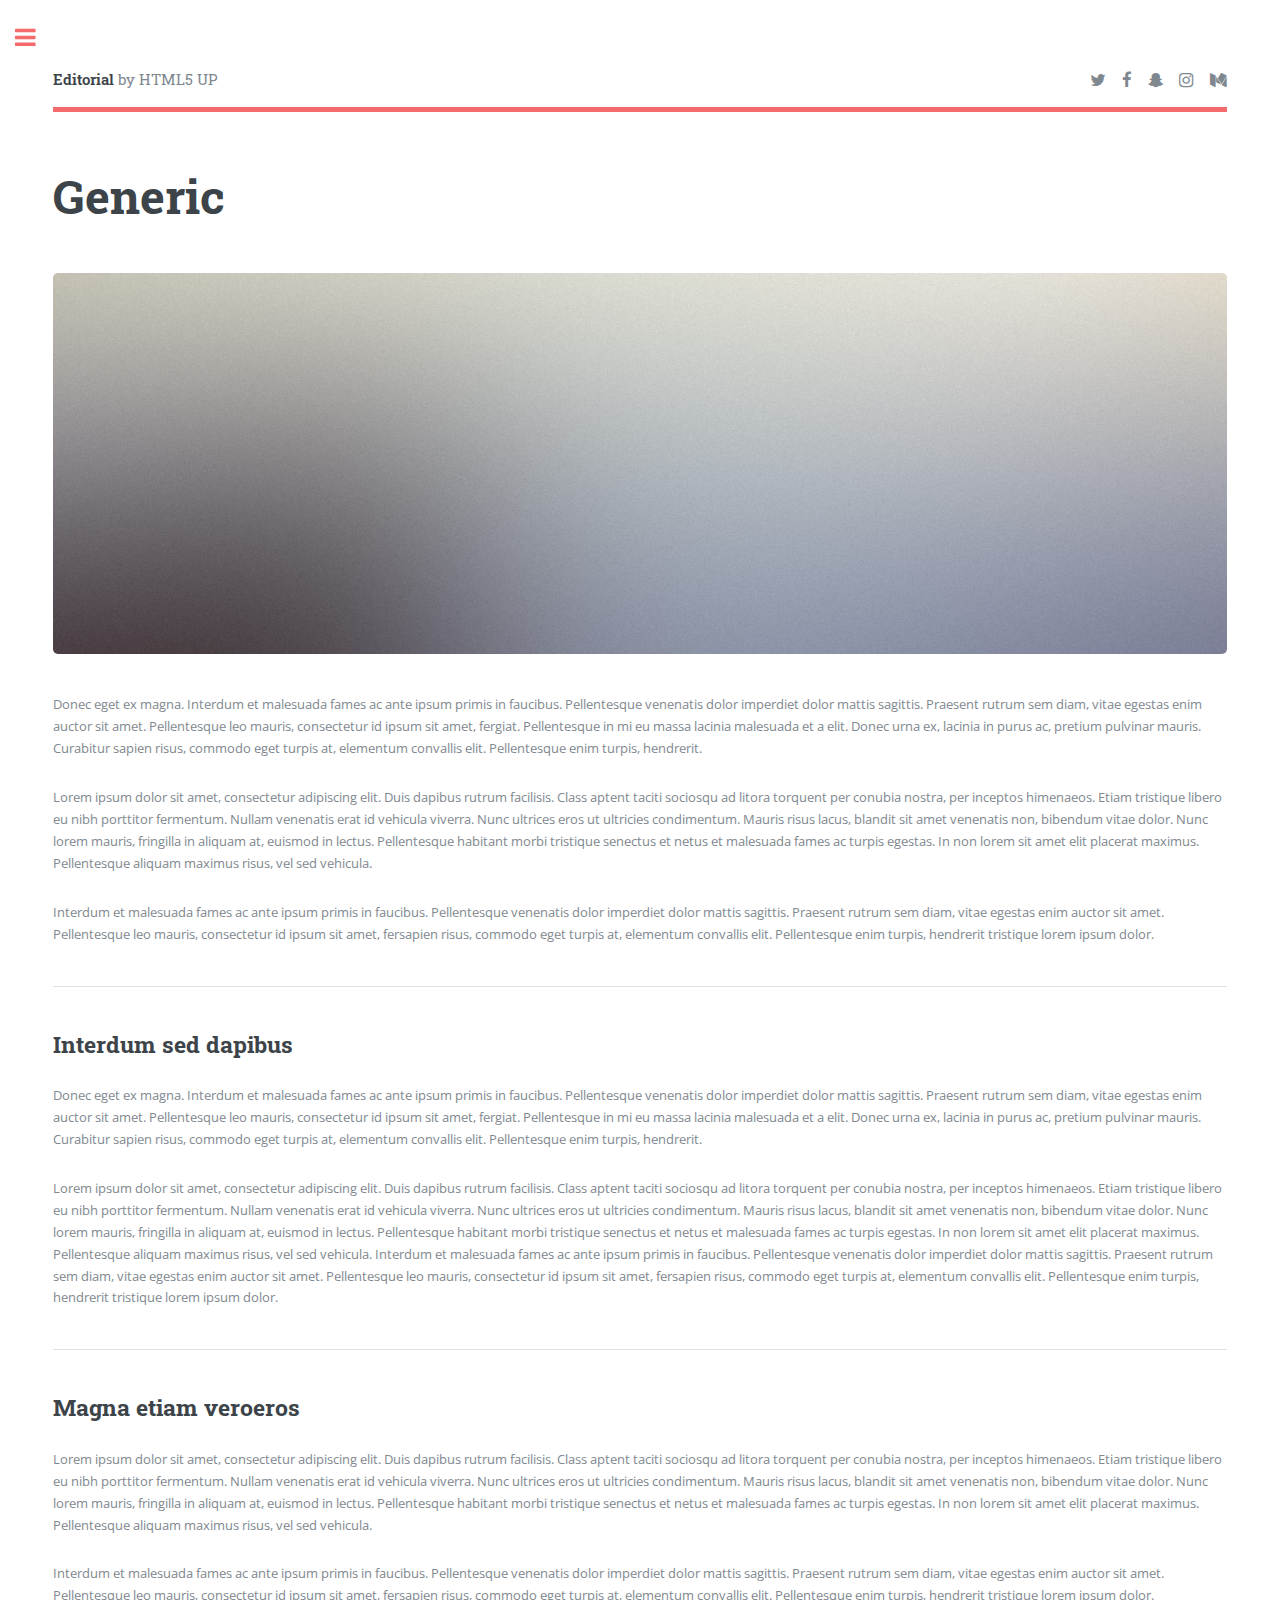
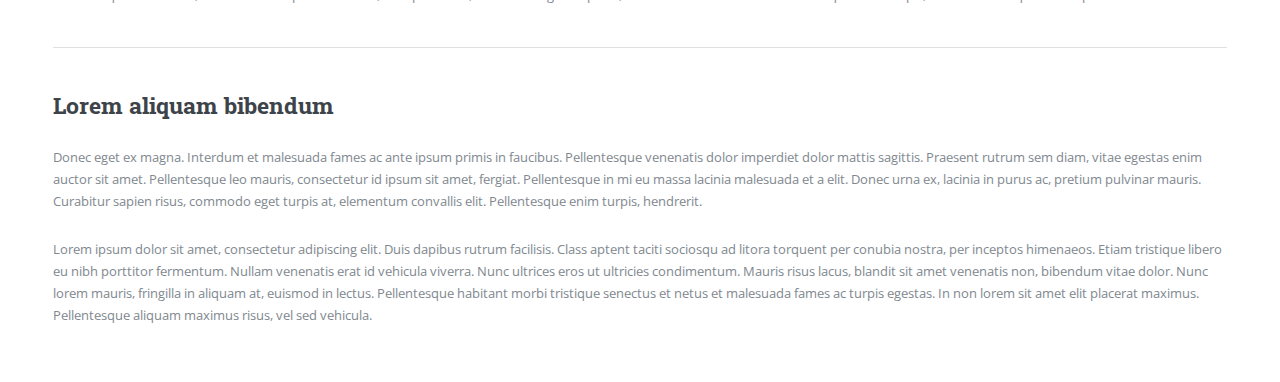
<file: theme/generic.html>
<!DOCTYPE HTML>
<!--
	Editorial by HTML5 UP
	html5up.net | @ajlkn
	Free for personal and commercial use under the CCA 3.0 license (html5up.net/license)
-->
<html>
	<head>
		<title>Generic - Editorial by HTML5 UP</title>
		<meta charset="utf-8" />
		<meta name="viewport" content="width=device-width, initial-scale=1, user-scalable=no" />
		<link rel="stylesheet" href="assets/css/main.css" />
	</head>
	<body class="is-preload">

		<!-- Wrapper -->
			<div id="wrapper">

				<!-- Main -->
					<div id="main">
						<div class="inner">

							<!-- Header -->
								<header id="header">
									<a href="index.html" class="logo"><strong>Editorial</strong> by HTML5 UP</a>
									<ul class="icons">
										<li><a href="#" class="icon fa-twitter"><span class="label">Twitter</span></a></li>
										<li><a href="#" class="icon fa-facebook"><span class="label">Facebook</span></a></li>
										<li><a href="#" class="icon fa-snapchat-ghost"><span class="label">Snapchat</span></a></li>
										<li><a href="#" class="icon fa-instagram"><span class="label">Instagram</span></a></li>
										<li><a href="#" class="icon fa-medium"><span class="label">Medium</span></a></li>
									</ul>
								</header>

							<!-- Content -->
								<section>
									<header class="main">
										<h1>Generic</h1>
									</header>

									<span class="image main"><img src="images/pic11.jpg" alt="" /></span>

									<p>Donec eget ex magna. Interdum et malesuada fames ac ante ipsum primis in faucibus. Pellentesque venenatis dolor imperdiet dolor mattis sagittis. Praesent rutrum sem diam, vitae egestas enim auctor sit amet. Pellentesque leo mauris, consectetur id ipsum sit amet, fergiat. Pellentesque in mi eu massa lacinia malesuada et a elit. Donec urna ex, lacinia in purus ac, pretium pulvinar mauris. Curabitur sapien risus, commodo eget turpis at, elementum convallis elit. Pellentesque enim turpis, hendrerit.</p>
									<p>Lorem ipsum dolor sit amet, consectetur adipiscing elit. Duis dapibus rutrum facilisis. Class aptent taciti sociosqu ad litora torquent per conubia nostra, per inceptos himenaeos. Etiam tristique libero eu nibh porttitor fermentum. Nullam venenatis erat id vehicula viverra. Nunc ultrices eros ut ultricies condimentum. Mauris risus lacus, blandit sit amet venenatis non, bibendum vitae dolor. Nunc lorem mauris, fringilla in aliquam at, euismod in lectus. Pellentesque habitant morbi tristique senectus et netus et malesuada fames ac turpis egestas. In non lorem sit amet elit placerat maximus. Pellentesque aliquam maximus risus, vel sed vehicula.</p>
									<p>Interdum et malesuada fames ac ante ipsum primis in faucibus. Pellentesque venenatis dolor imperdiet dolor mattis sagittis. Praesent rutrum sem diam, vitae egestas enim auctor sit amet. Pellentesque leo mauris, consectetur id ipsum sit amet, fersapien risus, commodo eget turpis at, elementum convallis elit. Pellentesque enim turpis, hendrerit tristique lorem ipsum dolor.</p>

									<hr class="major" />

									<h2>Interdum sed dapibus</h2>
									<p>Donec eget ex magna. Interdum et malesuada fames ac ante ipsum primis in faucibus. Pellentesque venenatis dolor imperdiet dolor mattis sagittis. Praesent rutrum sem diam, vitae egestas enim auctor sit amet. Pellentesque leo mauris, consectetur id ipsum sit amet, fergiat. Pellentesque in mi eu massa lacinia malesuada et a elit. Donec urna ex, lacinia in purus ac, pretium pulvinar mauris. Curabitur sapien risus, commodo eget turpis at, elementum convallis elit. Pellentesque enim turpis, hendrerit.</p>
									<p>Lorem ipsum dolor sit amet, consectetur adipiscing elit. Duis dapibus rutrum facilisis. Class aptent taciti sociosqu ad litora torquent per conubia nostra, per inceptos himenaeos. Etiam tristique libero eu nibh porttitor fermentum. Nullam venenatis erat id vehicula viverra. Nunc ultrices eros ut ultricies condimentum. Mauris risus lacus, blandit sit amet venenatis non, bibendum vitae dolor. Nunc lorem mauris, fringilla in aliquam at, euismod in lectus. Pellentesque habitant morbi tristique senectus et netus et malesuada fames ac turpis egestas. In non lorem sit amet elit placerat maximus. Pellentesque aliquam maximus risus, vel sed vehicula. Interdum et malesuada fames ac ante ipsum primis in faucibus. Pellentesque venenatis dolor imperdiet dolor mattis sagittis. Praesent rutrum sem diam, vitae egestas enim auctor sit amet. Pellentesque leo mauris, consectetur id ipsum sit amet, fersapien risus, commodo eget turpis at, elementum convallis elit. Pellentesque enim turpis, hendrerit tristique lorem ipsum dolor.</p>

									<hr class="major" />

									<h2>Magna etiam veroeros</h2>
									<p>Lorem ipsum dolor sit amet, consectetur adipiscing elit. Duis dapibus rutrum facilisis. Class aptent taciti sociosqu ad litora torquent per conubia nostra, per inceptos himenaeos. Etiam tristique libero eu nibh porttitor fermentum. Nullam venenatis erat id vehicula viverra. Nunc ultrices eros ut ultricies condimentum. Mauris risus lacus, blandit sit amet venenatis non, bibendum vitae dolor. Nunc lorem mauris, fringilla in aliquam at, euismod in lectus. Pellentesque habitant morbi tristique senectus et netus et malesuada fames ac turpis egestas. In non lorem sit amet elit placerat maximus. Pellentesque aliquam maximus risus, vel sed vehicula.</p>
									<p>Interdum et malesuada fames ac ante ipsum primis in faucibus. Pellentesque venenatis dolor imperdiet dolor mattis sagittis. Praesent rutrum sem diam, vitae egestas enim auctor sit amet. Pellentesque leo mauris, consectetur id ipsum sit amet, fersapien risus, commodo eget turpis at, elementum convallis elit. Pellentesque enim turpis, hendrerit tristique lorem ipsum dolor.</p>

									<hr class="major" />

									<h2>Lorem aliquam bibendum</h2>
									<p>Donec eget ex magna. Interdum et malesuada fames ac ante ipsum primis in faucibus. Pellentesque venenatis dolor imperdiet dolor mattis sagittis. Praesent rutrum sem diam, vitae egestas enim auctor sit amet. Pellentesque leo mauris, consectetur id ipsum sit amet, fergiat. Pellentesque in mi eu massa lacinia malesuada et a elit. Donec urna ex, lacinia in purus ac, pretium pulvinar mauris. Curabitur sapien risus, commodo eget turpis at, elementum convallis elit. Pellentesque enim turpis, hendrerit.</p>
									<p>Lorem ipsum dolor sit amet, consectetur adipiscing elit. Duis dapibus rutrum facilisis. Class aptent taciti sociosqu ad litora torquent per conubia nostra, per inceptos himenaeos. Etiam tristique libero eu nibh porttitor fermentum. Nullam venenatis erat id vehicula viverra. Nunc ultrices eros ut ultricies condimentum. Mauris risus lacus, blandit sit amet venenatis non, bibendum vitae dolor. Nunc lorem mauris, fringilla in aliquam at, euismod in lectus. Pellentesque habitant morbi tristique senectus et netus et malesuada fames ac turpis egestas. In non lorem sit amet elit placerat maximus. Pellentesque aliquam maximus risus, vel sed vehicula.</p>

								</section>

						</div>
					</div>

				<!-- Sidebar -->
					<div id="sidebar">
						<div class="inner">

							<!-- Search -->
								<section id="search" class="alt">
									<form method="post" action="#">
										<input type="text" name="query" id="query" placeholder="Search" />
									</form>
								</section>

							<!-- Menu -->
								<nav id="menu">
									<header class="major">
										<h2>Menu</h2>
									</header>
									<ul>
										<li><a href="index.html">Homepage</a></li>
										<li><a href="generic.html">Generic</a></li>
										<li><a href="elements.html">Elements</a></li>
										<li>
											<span class="opener">Submenu</span>
											<ul>
												<li><a href="#">Lorem Dolor</a></li>
												<li><a href="#">Ipsum Adipiscing</a></li>
												<li><a href="#">Tempus Magna</a></li>
												<li><a href="#">Feugiat Veroeros</a></li>
											</ul>
										</li>
										<li><a href="#">Etiam Dolore</a></li>
										<li><a href="#">Adipiscing</a></li>
										<li>
											<span class="opener">Another Submenu</span>
											<ul>
												<li><a href="#">Lorem Dolor</a></li>
												<li><a href="#">Ipsum Adipiscing</a></li>
												<li><a href="#">Tempus Magna</a></li>
												<li><a href="#">Feugiat Veroeros</a></li>
											</ul>
										</li>
										<li><a href="#">Maximus Erat</a></li>
										<li><a href="#">Sapien Mauris</a></li>
										<li><a href="#">Amet Lacinia</a></li>
									</ul>
								</nav>

							<!-- Section -->
								<section>
									<header class="major">
										<h2>Ante interdum</h2>
									</header>
									<div class="mini-posts">
										<article>
											<a href="#" class="image"><img src="images/pic07.jpg" alt="" /></a>
											<p>Aenean ornare velit lacus, ac varius enim lorem ullamcorper dolore aliquam.</p>
										</article>
										<article>
											<a href="#" class="image"><img src="images/pic08.jpg" alt="" /></a>
											<p>Aenean ornare velit lacus, ac varius enim lorem ullamcorper dolore aliquam.</p>
										</article>
										<article>
											<a href="#" class="image"><img src="images/pic09.jpg" alt="" /></a>
											<p>Aenean ornare velit lacus, ac varius enim lorem ullamcorper dolore aliquam.</p>
										</article>
									</div>
									<ul class="actions">
										<li><a href="#" class="button">More</a></li>
									</ul>
								</section>

							<!-- Section -->
								<section>
									<header class="major">
										<h2>Get in touch</h2>
									</header>
									<p>Sed varius enim lorem ullamcorper dolore aliquam aenean ornare velit lacus, ac varius enim lorem ullamcorper dolore. Proin sed aliquam facilisis ante interdum. Sed nulla amet lorem feugiat tempus aliquam.</p>
									<ul class="contact">
										<li class="fa-envelope-o"><a href="#">information@untitled.tld</a></li>
										<li class="fa-phone">(000) 000-0000</li>
										<li class="fa-home">1234 Somewhere Road #8254<br />
										Nashville, TN 00000-0000</li>
									</ul>
								</section>

							<!-- Footer -->
								<footer id="footer">
									<p class="copyright">&copy; Untitled. All rights reserved. Demo Images: <a href="https://unsplash.com">Unsplash</a>. Design: <a href="https://html5up.net">HTML5 UP</a>.</p>
								</footer>

						</div>
					</div>

			</div>

		<!-- Scripts -->
			<script src="assets/js/jquery.min.js"></script>
			<script src="assets/js/browser.min.js"></script>
			<script src="assets/js/breakpoints.min.js"></script>
			<script src="assets/js/util.js"></script>
			<script src="assets/js/main.js"></script>

	</body>
</html>
</file>
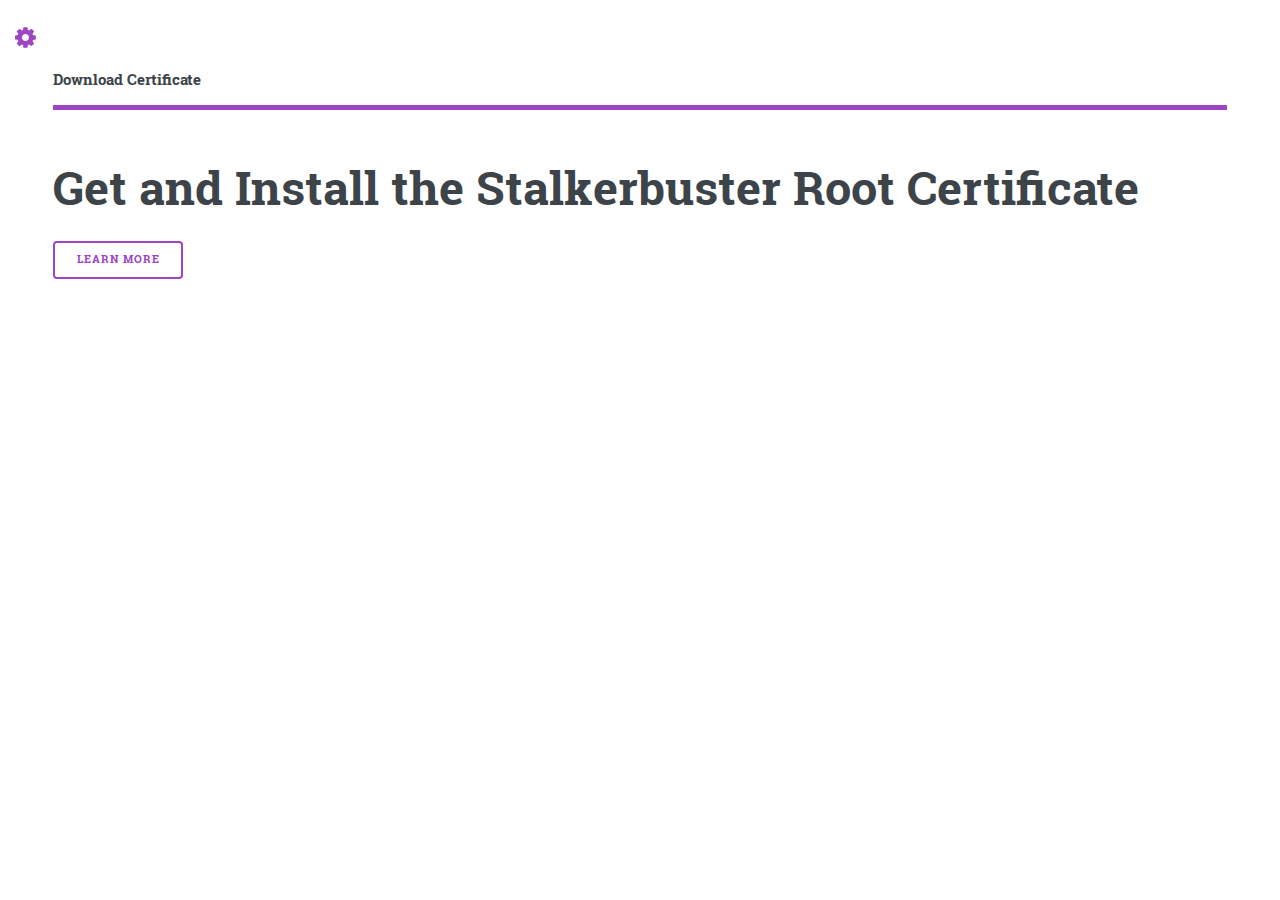
<file: src/sb_frontend/static/rootcrt.html>
<!DOCTYPE HTML>
<!--
	Editorial by HTML5 UP
	html5up.net | @ajlkn
	Free for personal and commercial use under the CCA 3.0 license (html5up.net/license)
-->
<html>
	<head>
		<title>Root Cert</title>
		<meta charset="utf-8" />
		<meta name="viewport" content="width=device-width, initial-scale=1, user-scalable=no" />
		<link rel="stylesheet" href="assets/css/main.css" />
	</head>
	<body class="is-preload">

		<!-- Wrapper -->
			<div id="wrapper">

				<!-- Main -->
					<div id="main">
						<div class="inner">

							<!-- Header -->
								<header id="header">
									<a href="rootcrt.html" class="logo"><strong>Download Certificate</strong></a>
								</header>

							<!-- Banner -->
								<section id="banner">
									<div class="content">
										<header>
											<h1>Get and Install the Stalkerbuster Root Certificate</h1>
										</header>
										<ul class="actions">
											<li><a href="#" class="button big">Learn More</a></li>
										</ul>
									</div>
								</section>

							<!-- Section -->

							<!-- Section -->

						</div>
					</div>

				<!-- Sidebar -->
					<div id="sidebar">
						<div class="inner">

							<!-- Search -->

							<!-- Menu -->
								<nav id="menu">
									<header class="major">
										<h2>Menu</h2>
									</header>
									<ul>
										<li><a href="/static/index.html">Main</a></li>
										<li><a href="/static/rootcrt.html">Root Certificate</a></li>
									</ul>
								</nav>

							<!-- Section -->
							<!-- Section -->

							<!-- Footer -->
								<footer id="footer">
									<p class="copyright">&copy; Stalkerbuster Hagemann und Fouquet GbR. All rights reserved. Design: <a href="https://html5up.net">HTML5 UP</a>.</p>
								</footer>

						</div>
					</div>

			</div>

		<!-- Scripts -->
			<script src="assets/js/jquery.min.js"></script>
			<script src="assets/js/browser.min.js"></script>
			<script src="assets/js/breakpoints.min.js"></script>
			<script src="assets/js/util.js"></script>
			<script src="assets/js/main.js"></script>

	</body>
</html>
</file>
<file: theme/assets/css/main.css>
@import url(font-awesome.min.css);
@import url("https://fonts.googleapis.com/css?family=Open+Sans:400,600,400italic,600italic|Roboto+Slab:400,700");

/*
	Editorial by HTML5 UP
	html5up.net | @ajlkn
	Free for personal and commercial use under the CCA 3.0 license (html5up.net/license)
*/

html, body, div, span, applet, object,
iframe, h1, h2, h3, h4, h5, h6, p, blockquote,
pre, a, abbr, acronym, address, big, cite,
code, del, dfn, em, img, ins, kbd, q, s, samp,
small, strike, strong, sub, sup, tt, var, b,
u, i, center, dl, dt, dd, ol, ul, li, fieldset,
form, label, legend, table, caption, tbody,
tfoot, thead, tr, th, td, article, aside,
canvas, details, embed, figure, figcaption,
footer, header, hgroup, menu, nav, output, ruby,
section, summary, time, mark, audio, video {
	margin: 0;
	padding: 0;
	border: 0;
	font-size: 100%;
	font: inherit;
	vertical-align: baseline;}

article, aside, details, figcaption, figure,
footer, header, hgroup, menu, nav, section {
	display: block;}

body {
	line-height: 1;
}

ol, ul {
	list-style: none;
}

blockquote, q {
	quotes: none;
}

	blockquote:before, blockquote:after, q:before, q:after {
		content: '';
		content: none;
	}

table {
	border-collapse: collapse;
	border-spacing: 0;
}

body {
	-webkit-text-size-adjust: none;
}

mark {
	background-color: transparent;
	color: inherit;
}

input::-moz-focus-inner {
	border: 0;
	padding: 0;
}

input, select, textarea {
	-moz-appearance: none;
	-webkit-appearance: none;
	-ms-appearance: none;
	appearance: none;
}

/* Basic */

	@-ms-viewport {
		width: device-width;
	}

	body {
		-ms-overflow-style: scrollbar;
	}

	@media screen and (max-width: 480px) {

		html, body {
			min-width: 320px;
		}

	}

	html {
		box-sizing: border-box;
	}

	*, *:before, *:after {
		box-sizing: inherit;
	}

	body {
		background: #ffffff;
	}

		body.is-preload *, body.is-preload *:before, body.is-preload *:after, body.is-resizing *, body.is-resizing *:before, body.is-resizing *:after {
			-moz-animation: none !important;
			-webkit-animation: none !important;
			-ms-animation: none !important;
			animation: none !important;
			-moz-transition: none !important;
			-webkit-transition: none !important;
			-ms-transition: none !important;
			transition: none !important;
		}

/* Type */

	body, input, select, textarea {
		color: #7f888f;
		font-family: "Open Sans", sans-serif;
		font-size: 13pt;
		font-weight: 400;
		line-height: 1.65;
	}

		@media screen and (max-width: 1680px) {

			body, input, select, textarea {
				font-size: 11pt;
			}

		}

		@media screen and (max-width: 1280px) {

			body, input, select, textarea {
				font-size: 10pt;
			}

		}

		@media screen and (max-width: 360px) {

			body, input, select, textarea {
				font-size: 9pt;
			}

		}

	a {
		-moz-transition: color 0.2s ease-in-out, border-bottom-color 0.2s ease-in-out;
		-webkit-transition: color 0.2s ease-in-out, border-bottom-color 0.2s ease-in-out;
		-ms-transition: color 0.2s ease-in-out, border-bottom-color 0.2s ease-in-out;
		transition: color 0.2s ease-in-out, border-bottom-color 0.2s ease-in-out;
		border-bottom: dotted 1px;
		color: #f56a6a;
		text-decoration: none;
	}

		a:hover {
			border-bottom-color: #f56a6a;
			color: #f56a6a !important;
		}

			a:hover strong {
				color: inherit;
			}

	strong, b {
		color: #3d4449;
		font-weight: 600;
	}

	em, i {
		font-style: italic;
	}

	p {
		margin: 0 0 2em 0;
	}

	h1, h2, h3, h4, h5, h6 {
		color: #3d4449;
		font-family: "Roboto Slab", serif;
		font-weight: 700;
		line-height: 1.5;
		margin: 0 0 1em 0;
	}

		h1 a, h2 a, h3 a, h4 a, h5 a, h6 a {
			color: inherit;
			text-decoration: none;
			border-bottom: 0;
		}

	h1 {
		font-size: 4em;
		margin: 0 0 0.5em 0;
		line-height: 1.3;
	}

	h2 {
		font-size: 1.75em;
	}

	h3 {
		font-size: 1.25em;
	}

	h4 {
		font-size: 1.1em;
	}

	h5 {
		font-size: 0.9em;
	}

	h6 {
		font-size: 0.7em;
	}

	@media screen and (max-width: 1680px) {

		h1 {
			font-size: 3.5em;
		}

	}

	@media screen and (max-width: 980px) {

		h1 {
			font-size: 3.25em;
		}

	}

	@media screen and (max-width: 736px) {

		h1 {
			font-size: 2em;
			line-height: 1.4;
		}

		h2 {
			font-size: 1.5em;
		}

	}

	sub {
		font-size: 0.8em;
		position: relative;
		top: 0.5em;
	}

	sup {
		font-size: 0.8em;
		position: relative;
		top: -0.5em;
	}

	blockquote {
		border-left: solid 3px rgba(210, 215, 217, 0.75);
		font-style: italic;
		margin: 0 0 2em 0;
		padding: 0.5em 0 0.5em 2em;
	}

	code {
		background: rgba(230, 235, 237, 0.25);
		border-radius: 0.375em;
		border: solid 1px rgba(210, 215, 217, 0.75);
		font-family: "Courier New", monospace;
		font-size: 0.9em;
		margin: 0 0.25em;
		padding: 0.25em 0.65em;
	}

	pre {
		-webkit-overflow-scrolling: touch;
		font-family: "Courier New", monospace;
		font-size: 0.9em;
		margin: 0 0 2em 0;
	}

		pre code {
			display: block;
			line-height: 1.75;
			padding: 1em 1.5em;
			overflow-x: auto;
		}

	hr {
		border: 0;
		border-bottom: solid 1px rgba(210, 215, 217, 0.75);
		margin: 2em 0;
	}

		hr.major {
			margin: 3em 0;
		}

	.align-left {
		text-align: left;
	}

	.align-center {
		text-align: center;
	}

	.align-right {
		text-align: right;
	}

/* Row */

	.row {
		display: flex;
		flex-wrap: wrap;
		box-sizing: border-box;
		align-items: stretch;
	}

		.row > * {
			box-sizing: border-box;
		}

		.row.gtr-uniform > * > :last-child {
			margin-bottom: 0;
		}

		.row.aln-left {
			justify-content: flex-start;
		}

		.row.aln-center {
			justify-content: center;
		}

		.row.aln-right {
			justify-content: flex-end;
		}

		.row.aln-top {
			align-items: flex-start;
		}

		.row.aln-middle {
			align-items: center;
		}

		.row.aln-bottom {
			align-items: flex-end;
		}

		.row > .imp {
			order: -1;
		}

		.row > .col-1 {
			width: 8.3333333333%;
		}

		.row > .off-1 {
			margin-left: 8.3333333333%;
		}

		.row > .col-2 {
			width: 16.6666666667%;
		}

		.row > .off-2 {
			margin-left: 16.6666666667%;
		}

		.row > .col-3 {
			width: 25%;
		}

		.row > .off-3 {
			margin-left: 25%;
		}

		.row > .col-4 {
			width: 33.3333333333%;
		}

		.row > .off-4 {
			margin-left: 33.3333333333%;
		}

		.row > .col-5 {
			width: 41.6666666667%;
		}

		.row > .off-5 {
			margin-left: 41.6666666667%;
		}

		.row > .col-6 {
			width: 50%;
		}

		.row > .off-6 {
			margin-left: 50%;
		}

		.row > .col-7 {
			width: 58.3333333333%;
		}

		.row > .off-7 {
			margin-left: 58.3333333333%;
		}

		.row > .col-8 {
			width: 66.6666666667%;
		}

		.row > .off-8 {
			margin-left: 66.6666666667%;
		}

		.row > .col-9 {
			width: 75%;
		}

		.row > .off-9 {
			margin-left: 75%;
		}

		.row > .col-10 {
			width: 83.3333333333%;
		}

		.row > .off-10 {
			margin-left: 83.3333333333%;
		}

		.row > .col-11 {
			width: 91.6666666667%;
		}

		.row > .off-11 {
			margin-left: 91.6666666667%;
		}

		.row > .col-12 {
			width: 100%;
		}

		.row > .off-12 {
			margin-left: 100%;
		}

		.row.gtr-0 {
			margin-top: 0;
			margin-left: 0em;
		}

			.row.gtr-0 > * {
				padding: 0 0 0 0em;
			}

			.row.gtr-0.gtr-uniform {
				margin-top: 0em;
			}

				.row.gtr-0.gtr-uniform > * {
					padding-top: 0em;
				}

		.row.gtr-25 {
			margin-top: 0;
			margin-left: -0.375em;
		}

			.row.gtr-25 > * {
				padding: 0 0 0 0.375em;
			}

			.row.gtr-25.gtr-uniform {
				margin-top: -0.375em;
			}

				.row.gtr-25.gtr-uniform > * {
					padding-top: 0.375em;
				}

		.row.gtr-50 {
			margin-top: 0;
			margin-left: -0.75em;
		}

			.row.gtr-50 > * {
				padding: 0 0 0 0.75em;
			}

			.row.gtr-50.gtr-uniform {
				margin-top: -0.75em;
			}

				.row.gtr-50.gtr-uniform > * {
					padding-top: 0.75em;
				}

		.row {
			margin-top: 0;
			margin-left: -1.5em;
		}

			.row > * {
				padding: 0 0 0 1.5em;
			}

			.row.gtr-uniform {
				margin-top: -1.5em;
			}

				.row.gtr-uniform > * {
					padding-top: 1.5em;
				}

		.row.gtr-150 {
			margin-top: 0;
			margin-left: -2.25em;
		}

			.row.gtr-150 > * {
				padding: 0 0 0 2.25em;
			}

			.row.gtr-150.gtr-uniform {
				margin-top: -2.25em;
			}

				.row.gtr-150.gtr-uniform > * {
					padding-top: 2.25em;
				}

		.row.gtr-200 {
			margin-top: 0;
			margin-left: -3em;
		}

			.row.gtr-200 > * {
				padding: 0 0 0 3em;
			}

			.row.gtr-200.gtr-uniform {
				margin-top: -3em;
			}

				.row.gtr-200.gtr-uniform > * {
					padding-top: 3em;
				}

		@media screen and (max-width: 1680px) {

			.row {
				display: flex;
				flex-wrap: wrap;
				box-sizing: border-box;
				align-items: stretch;
			}

				.row > * {
					box-sizing: border-box;
				}

				.row.gtr-uniform > * > :last-child {
					margin-bottom: 0;
				}

				.row.aln-left {
					justify-content: flex-start;
				}

				.row.aln-center {
					justify-content: center;
				}

				.row.aln-right {
					justify-content: flex-end;
				}

				.row.aln-top {
					align-items: flex-start;
				}

				.row.aln-middle {
					align-items: center;
				}

				.row.aln-bottom {
					align-items: flex-end;
				}

				.row > .imp-xlarge {
					order: -1;
				}

				.row > .col-1-xlarge {
					width: 8.3333333333%;
				}

				.row > .off-1-xlarge {
					margin-left: 8.3333333333%;
				}

				.row > .col-2-xlarge {
					width: 16.6666666667%;
				}

				.row > .off-2-xlarge {
					margin-left: 16.6666666667%;
				}

				.row > .col-3-xlarge {
					width: 25%;
				}

				.row > .off-3-xlarge {
					margin-left: 25%;
				}

				.row > .col-4-xlarge {
					width: 33.3333333333%;
				}

				.row > .off-4-xlarge {
					margin-left: 33.3333333333%;
				}

				.row > .col-5-xlarge {
					width: 41.6666666667%;
				}

				.row > .off-5-xlarge {
					margin-left: 41.6666666667%;
				}

				.row > .col-6-xlarge {
					width: 50%;
				}

				.row > .off-6-xlarge {
					margin-left: 50%;
				}

				.row > .col-7-xlarge {
					width: 58.3333333333%;
				}

				.row > .off-7-xlarge {
					margin-left: 58.3333333333%;
				}

				.row > .col-8-xlarge {
					width: 66.6666666667%;
				}

				.row > .off-8-xlarge {
					margin-left: 66.6666666667%;
				}

				.row > .col-9-xlarge {
					width: 75%;
				}

				.row > .off-9-xlarge {
					margin-left: 75%;
				}

				.row > .col-10-xlarge {
					width: 83.3333333333%;
				}

				.row > .off-10-xlarge {
					margin-left: 83.3333333333%;
				}

				.row > .col-11-xlarge {
					width: 91.6666666667%;
				}

				.row > .off-11-xlarge {
					margin-left: 91.6666666667%;
				}

				.row > .col-12-xlarge {
					width: 100%;
				}

				.row > .off-12-xlarge {
					margin-left: 100%;
				}

				.row.gtr-0 {
					margin-top: 0;
					margin-left: 0em;
				}

					.row.gtr-0 > * {
						padding: 0 0 0 0em;
					}

					.row.gtr-0.gtr-uniform {
						margin-top: 0em;
					}

						.row.gtr-0.gtr-uniform > * {
							padding-top: 0em;
						}

				.row.gtr-25 {
					margin-top: 0;
					margin-left: -0.375em;
				}

					.row.gtr-25 > * {
						padding: 0 0 0 0.375em;
					}

					.row.gtr-25.gtr-uniform {
						margin-top: -0.375em;
					}

						.row.gtr-25.gtr-uniform > * {
							padding-top: 0.375em;
						}

				.row.gtr-50 {
					margin-top: 0;
					margin-left: -0.75em;
				}

					.row.gtr-50 > * {
						padding: 0 0 0 0.75em;
					}

					.row.gtr-50.gtr-uniform {
						margin-top: -0.75em;
					}

						.row.gtr-50.gtr-uniform > * {
							padding-top: 0.75em;
						}

				.row {
					margin-top: 0;
					margin-left: -1.5em;
				}

					.row > * {
						padding: 0 0 0 1.5em;
					}

					.row.gtr-uniform {
						margin-top: -1.5em;
					}

						.row.gtr-uniform > * {
							padding-top: 1.5em;
						}

				.row.gtr-150 {
					margin-top: 0;
					margin-left: -2.25em;
				}

					.row.gtr-150 > * {
						padding: 0 0 0 2.25em;
					}

					.row.gtr-150.gtr-uniform {
						margin-top: -2.25em;
					}

						.row.gtr-150.gtr-uniform > * {
							padding-top: 2.25em;
						}

				.row.gtr-200 {
					margin-top: 0;
					margin-left: -3em;
				}

					.row.gtr-200 > * {
						padding: 0 0 0 3em;
					}

					.row.gtr-200.gtr-uniform {
						margin-top: -3em;
					}

						.row.gtr-200.gtr-uniform > * {
							padding-top: 3em;
						}

		}

		@media screen and (max-width: 1280px) {

			.row {
				display: flex;
				flex-wrap: wrap;
				box-sizing: border-box;
				align-items: stretch;
			}

				.row > * {
					box-sizing: border-box;
				}

				.row.gtr-uniform > * > :last-child {
					margin-bottom: 0;
				}

				.row.aln-left {
					justify-content: flex-start;
				}

				.row.aln-center {
					justify-content: center;
				}

				.row.aln-right {
					justify-content: flex-end;
				}

				.row.aln-top {
					align-items: flex-start;
				}

				.row.aln-middle {
					align-items: center;
				}

				.row.aln-bottom {
					align-items: flex-end;
				}

				.row > .imp-large {
					order: -1;
				}

				.row > .col-1-large {
					width: 8.3333333333%;
				}

				.row > .off-1-large {
					margin-left: 8.3333333333%;
				}

				.row > .col-2-large {
					width: 16.6666666667%;
				}

				.row > .off-2-large {
					margin-left: 16.6666666667%;
				}

				.row > .col-3-large {
					width: 25%;
				}

				.row > .off-3-large {
					margin-left: 25%;
				}

				.row > .col-4-large {
					width: 33.3333333333%;
				}

				.row > .off-4-large {
					margin-left: 33.3333333333%;
				}

				.row > .col-5-large {
					width: 41.6666666667%;
				}

				.row > .off-5-large {
					margin-left: 41.6666666667%;
				}

				.row > .col-6-large {
					width: 50%;
				}

				.row > .off-6-large {
					margin-left: 50%;
				}

				.row > .col-7-large {
					width: 58.3333333333%;
				}

				.row > .off-7-large {
					margin-left: 58.3333333333%;
				}

				.row > .col-8-large {
					width: 66.6666666667%;
				}

				.row > .off-8-large {
					margin-left: 66.6666666667%;
				}

				.row > .col-9-large {
					width: 75%;
				}

				.row > .off-9-large {
					margin-left: 75%;
				}

				.row > .col-10-large {
					width: 83.3333333333%;
				}

				.row > .off-10-large {
					margin-left: 83.3333333333%;
				}

				.row > .col-11-large {
					width: 91.6666666667%;
				}

				.row > .off-11-large {
					margin-left: 91.6666666667%;
				}

				.row > .col-12-large {
					width: 100%;
				}

				.row > .off-12-large {
					margin-left: 100%;
				}

				.row.gtr-0 {
					margin-top: 0;
					margin-left: 0em;
				}

					.row.gtr-0 > * {
						padding: 0 0 0 0em;
					}

					.row.gtr-0.gtr-uniform {
						margin-top: 0em;
					}

						.row.gtr-0.gtr-uniform > * {
							padding-top: 0em;
						}

				.row.gtr-25 {
					margin-top: 0;
					margin-left: -0.375em;
				}

					.row.gtr-25 > * {
						padding: 0 0 0 0.375em;
					}

					.row.gtr-25.gtr-uniform {
						margin-top: -0.375em;
					}

						.row.gtr-25.gtr-uniform > * {
							padding-top: 0.375em;
						}

				.row.gtr-50 {
					margin-top: 0;
					margin-left: -0.75em;
				}

					.row.gtr-50 > * {
						padding: 0 0 0 0.75em;
					}

					.row.gtr-50.gtr-uniform {
						margin-top: -0.75em;
					}

						.row.gtr-50.gtr-uniform > * {
							padding-top: 0.75em;
						}

				.row {
					margin-top: 0;
					margin-left: -1.5em;
				}

					.row > * {
						padding: 0 0 0 1.5em;
					}

					.row.gtr-uniform {
						margin-top: -1.5em;
					}

						.row.gtr-uniform > * {
							padding-top: 1.5em;
						}

				.row.gtr-150 {
					margin-top: 0;
					margin-left: -2.25em;
				}

					.row.gtr-150 > * {
						padding: 0 0 0 2.25em;
					}

					.row.gtr-150.gtr-uniform {
						margin-top: -2.25em;
					}

						.row.gtr-150.gtr-uniform > * {
							padding-top: 2.25em;
						}

				.row.gtr-200 {
					margin-top: 0;
					margin-left: -3em;
				}

					.row.gtr-200 > * {
						padding: 0 0 0 3em;
					}

					.row.gtr-200.gtr-uniform {
						margin-top: -3em;
					}

						.row.gtr-200.gtr-uniform > * {
							padding-top: 3em;
						}

		}

		@media screen and (max-width: 980px) {

			.row {
				display: flex;
				flex-wrap: wrap;
				box-sizing: border-box;
				align-items: stretch;
			}

				.row > * {
					box-sizing: border-box;
				}

				.row.gtr-uniform > * > :last-child {
					margin-bottom: 0;
				}

				.row.aln-left {
					justify-content: flex-start;
				}

				.row.aln-center {
					justify-content: center;
				}

				.row.aln-right {
					justify-content: flex-end;
				}

				.row.aln-top {
					align-items: flex-start;
				}

				.row.aln-middle {
					align-items: center;
				}

				.row.aln-bottom {
					align-items: flex-end;
				}

				.row > .imp-medium {
					order: -1;
				}

				.row > .col-1-medium {
					width: 8.3333333333%;
				}

				.row > .off-1-medium {
					margin-left: 8.3333333333%;
				}

				.row > .col-2-medium {
					width: 16.6666666667%;
				}

				.row > .off-2-medium {
					margin-left: 16.6666666667%;
				}

				.row > .col-3-medium {
					width: 25%;
				}

				.row > .off-3-medium {
					margin-left: 25%;
				}

				.row > .col-4-medium {
					width: 33.3333333333%;
				}

				.row > .off-4-medium {
					margin-left: 33.3333333333%;
				}

				.row > .col-5-medium {
					width: 41.6666666667%;
				}

				.row > .off-5-medium {
					margin-left: 41.6666666667%;
				}

				.row > .col-6-medium {
					width: 50%;
				}

				.row > .off-6-medium {
					margin-left: 50%;
				}

				.row > .col-7-medium {
					width: 58.3333333333%;
				}

				.row > .off-7-medium {
					margin-left: 58.3333333333%;
				}

				.row > .col-8-medium {
					width: 66.6666666667%;
				}

				.row > .off-8-medium {
					margin-left: 66.6666666667%;
				}

				.row > .col-9-medium {
					width: 75%;
				}

				.row > .off-9-medium {
					margin-left: 75%;
				}

				.row > .col-10-medium {
					width: 83.3333333333%;
				}

				.row > .off-10-medium {
					margin-left: 83.3333333333%;
				}

				.row > .col-11-medium {
					width: 91.6666666667%;
				}

				.row > .off-11-medium {
					margin-left: 91.6666666667%;
				}

				.row > .col-12-medium {
					width: 100%;
				}

				.row > .off-12-medium {
					margin-left: 100%;
				}

				.row.gtr-0 {
					margin-top: 0;
					margin-left: 0em;
				}

					.row.gtr-0 > * {
						padding: 0 0 0 0em;
					}

					.row.gtr-0.gtr-uniform {
						margin-top: 0em;
					}

						.row.gtr-0.gtr-uniform > * {
							padding-top: 0em;
						}

				.row.gtr-25 {
					margin-top: 0;
					margin-left: -0.375em;
				}

					.row.gtr-25 > * {
						padding: 0 0 0 0.375em;
					}

					.row.gtr-25.gtr-uniform {
						margin-top: -0.375em;
					}

						.row.gtr-25.gtr-uniform > * {
							padding-top: 0.375em;
						}

				.row.gtr-50 {
					margin-top: 0;
					margin-left: -0.75em;
				}

					.row.gtr-50 > * {
						padding: 0 0 0 0.75em;
					}

					.row.gtr-50.gtr-uniform {
						margin-top: -0.75em;
					}

						.row.gtr-50.gtr-uniform > * {
							padding-top: 0.75em;
						}

				.row {
					margin-top: 0;
					margin-left: -1.5em;
				}

					.row > * {
						padding: 0 0 0 1.5em;
					}

					.row.gtr-uniform {
						margin-top: -1.5em;
					}

						.row.gtr-uniform > * {
							padding-top: 1.5em;
						}

				.row.gtr-150 {
					margin-top: 0;
					margin-left: -2.25em;
				}

					.row.gtr-150 > * {
						padding: 0 0 0 2.25em;
					}

					.row.gtr-150.gtr-uniform {
						margin-top: -2.25em;
					}

						.row.gtr-150.gtr-uniform > * {
							padding-top: 2.25em;
						}

				.row.gtr-200 {
					margin-top: 0;
					margin-left: -3em;
				}

					.row.gtr-200 > * {
						padding: 0 0 0 3em;
					}

					.row.gtr-200.gtr-uniform {
						margin-top: -3em;
					}

						.row.gtr-200.gtr-uniform > * {
							padding-top: 3em;
						}

		}

		@media screen and (max-width: 736px) {

			.row {
				display: flex;
				flex-wrap: wrap;
				box-sizing: border-box;
				align-items: stretch;
			}

				.row > * {
					box-sizing: border-box;
				}

				.row.gtr-uniform > * > :last-child {
					margin-bottom: 0;
				}

				.row.aln-left {
					justify-content: flex-start;
				}

				.row.aln-center {
					justify-content: center;
				}

				.row.aln-right {
					justify-content: flex-end;
				}

				.row.aln-top {
					align-items: flex-start;
				}

				.row.aln-middle {
					align-items: center;
				}

				.row.aln-bottom {
					align-items: flex-end;
				}

				.row > .imp-small {
					order: -1;
				}

				.row > .col-1-small {
					width: 8.3333333333%;
				}

				.row > .off-1-small {
					margin-left: 8.3333333333%;
				}

				.row > .col-2-small {
					width: 16.6666666667%;
				}

				.row > .off-2-small {
					margin-left: 16.6666666667%;
				}

				.row > .col-3-small {
					width: 25%;
				}

				.row > .off-3-small {
					margin-left: 25%;
				}

				.row > .col-4-small {
					width: 33.3333333333%;
				}

				.row > .off-4-small {
					margin-left: 33.3333333333%;
				}

				.row > .col-5-small {
					width: 41.6666666667%;
				}

				.row > .off-5-small {
					margin-left: 41.6666666667%;
				}

				.row > .col-6-small {
					width: 50%;
				}

				.row > .off-6-small {
					margin-left: 50%;
				}

				.row > .col-7-small {
					width: 58.3333333333%;
				}

				.row > .off-7-small {
					margin-left: 58.3333333333%;
				}

				.row > .col-8-small {
					width: 66.6666666667%;
				}

				.row > .off-8-small {
					margin-left: 66.6666666667%;
				}

				.row > .col-9-small {
					width: 75%;
				}

				.row > .off-9-small {
					margin-left: 75%;
				}

				.row > .col-10-small {
					width: 83.3333333333%;
				}

				.row > .off-10-small {
					margin-left: 83.3333333333%;
				}

				.row > .col-11-small {
					width: 91.6666666667%;
				}

				.row > .off-11-small {
					margin-left: 91.6666666667%;
				}

				.row > .col-12-small {
					width: 100%;
				}

				.row > .off-12-small {
					margin-left: 100%;
				}

				.row.gtr-0 {
					margin-top: 0;
					margin-left: 0em;
				}

					.row.gtr-0 > * {
						padding: 0 0 0 0em;
					}

					.row.gtr-0.gtr-uniform {
						margin-top: 0em;
					}

						.row.gtr-0.gtr-uniform > * {
							padding-top: 0em;
						}

				.row.gtr-25 {
					margin-top: 0;
					margin-left: -0.375em;
				}

					.row.gtr-25 > * {
						padding: 0 0 0 0.375em;
					}

					.row.gtr-25.gtr-uniform {
						margin-top: -0.375em;
					}

						.row.gtr-25.gtr-uniform > * {
							padding-top: 0.375em;
						}

				.row.gtr-50 {
					margin-top: 0;
					margin-left: -0.75em;
				}

					.row.gtr-50 > * {
						padding: 0 0 0 0.75em;
					}

					.row.gtr-50.gtr-uniform {
						margin-top: -0.75em;
					}

						.row.gtr-50.gtr-uniform > * {
							padding-top: 0.75em;
						}

				.row {
					margin-top: 0;
					margin-left: -1.5em;
				}

					.row > * {
						padding: 0 0 0 1.5em;
					}

					.row.gtr-uniform {
						margin-top: -1.5em;
					}

						.row.gtr-uniform > * {
							padding-top: 1.5em;
						}

				.row.gtr-150 {
					margin-top: 0;
					margin-left: -2.25em;
				}

					.row.gtr-150 > * {
						padding: 0 0 0 2.25em;
					}

					.row.gtr-150.gtr-uniform {
						margin-top: -2.25em;
					}

						.row.gtr-150.gtr-uniform > * {
							padding-top: 2.25em;
						}

				.row.gtr-200 {
					margin-top: 0;
					margin-left: -3em;
				}

					.row.gtr-200 > * {
						padding: 0 0 0 3em;
					}

					.row.gtr-200.gtr-uniform {
						margin-top: -3em;
					}

						.row.gtr-200.gtr-uniform > * {
							padding-top: 3em;
						}

		}

		@media screen and (max-width: 480px) {

			.row {
				display: flex;
				flex-wrap: wrap;
				box-sizing: border-box;
				align-items: stretch;
			}

				.row > * {
					box-sizing: border-box;
				}

				.row.gtr-uniform > * > :last-child {
					margin-bottom: 0;
				}

				.row.aln-left {
					justify-content: flex-start;
				}

				.row.aln-center {
					justify-content: center;
				}

				.row.aln-right {
					justify-content: flex-end;
				}

				.row.aln-top {
					align-items: flex-start;
				}

				.row.aln-middle {
					align-items: center;
				}

				.row.aln-bottom {
					align-items: flex-end;
				}

				.row > .imp-xsmall {
					order: -1;
				}

				.row > .col-1-xsmall {
					width: 8.3333333333%;
				}

				.row > .off-1-xsmall {
					margin-left: 8.3333333333%;
				}

				.row > .col-2-xsmall {
					width: 16.6666666667%;
				}

				.row > .off-2-xsmall {
					margin-left: 16.6666666667%;
				}

				.row > .col-3-xsmall {
					width: 25%;
				}

				.row > .off-3-xsmall {
					margin-left: 25%;
				}

				.row > .col-4-xsmall {
					width: 33.3333333333%;
				}

				.row > .off-4-xsmall {
					margin-left: 33.3333333333%;
				}

				.row > .col-5-xsmall {
					width: 41.6666666667%;
				}

				.row > .off-5-xsmall {
					margin-left: 41.6666666667%;
				}

				.row > .col-6-xsmall {
					width: 50%;
				}

				.row > .off-6-xsmall {
					margin-left: 50%;
				}

				.row > .col-7-xsmall {
					width: 58.3333333333%;
				}

				.row > .off-7-xsmall {
					margin-left: 58.3333333333%;
				}

				.row > .col-8-xsmall {
					width: 66.6666666667%;
				}

				.row > .off-8-xsmall {
					margin-left: 66.6666666667%;
				}

				.row > .col-9-xsmall {
					width: 75%;
				}

				.row > .off-9-xsmall {
					margin-left: 75%;
				}

				.row > .col-10-xsmall {
					width: 83.3333333333%;
				}

				.row > .off-10-xsmall {
					margin-left: 83.3333333333%;
				}

				.row > .col-11-xsmall {
					width: 91.6666666667%;
				}

				.row > .off-11-xsmall {
					margin-left: 91.6666666667%;
				}

				.row > .col-12-xsmall {
					width: 100%;
				}

				.row > .off-12-xsmall {
					margin-left: 100%;
				}

				.row.gtr-0 {
					margin-top: 0;
					margin-left: 0em;
				}

					.row.gtr-0 > * {
						padding: 0 0 0 0em;
					}

					.row.gtr-0.gtr-uniform {
						margin-top: 0em;
					}

						.row.gtr-0.gtr-uniform > * {
							padding-top: 0em;
						}

				.row.gtr-25 {
					margin-top: 0;
					margin-left: -0.375em;
				}

					.row.gtr-25 > * {
						padding: 0 0 0 0.375em;
					}

					.row.gtr-25.gtr-uniform {
						margin-top: -0.375em;
					}

						.row.gtr-25.gtr-uniform > * {
							padding-top: 0.375em;
						}

				.row.gtr-50 {
					margin-top: 0;
					margin-left: -0.75em;
				}

					.row.gtr-50 > * {
						padding: 0 0 0 0.75em;
					}

					.row.gtr-50.gtr-uniform {
						margin-top: -0.75em;
					}

						.row.gtr-50.gtr-uniform > * {
							padding-top: 0.75em;
						}

				.row {
					margin-top: 0;
					margin-left: -1.5em;
				}

					.row > * {
						padding: 0 0 0 1.5em;
					}

					.row.gtr-uniform {
						margin-top: -1.5em;
					}

						.row.gtr-uniform > * {
							padding-top: 1.5em;
						}

				.row.gtr-150 {
					margin-top: 0;
					margin-left: -2.25em;
				}

					.row.gtr-150 > * {
						padding: 0 0 0 2.25em;
					}

					.row.gtr-150.gtr-uniform {
						margin-top: -2.25em;
					}

						.row.gtr-150.gtr-uniform > * {
							padding-top: 2.25em;
						}

				.row.gtr-200 {
					margin-top: 0;
					margin-left: -3em;
				}

					.row.gtr-200 > * {
						padding: 0 0 0 3em;
					}

					.row.gtr-200.gtr-uniform {
						margin-top: -3em;
					}

						.row.gtr-200.gtr-uniform > * {
							padding-top: 3em;
						}

		}

/* Section/Article */

	section.special, article.special {
		text-align: center;
	}

	header p {
		font-family: "Roboto Slab", serif;
		font-size: 1em;
		font-weight: 400;
		letter-spacing: 0.075em;
		margin-top: -0.5em;
		text-transform: uppercase;
	}

	header.major > :last-child {
		border-bottom: solid 3px #f56a6a;
		display: inline-block;
		margin: 0 0 2em 0;
		padding: 0 0.75em 0.5em 0;
	}

	header.main > :last-child {
		margin: 0 0 1em 0;
	}

/* Form */

	form {
		margin: 0 0 2em 0;
	}

	label {
		color: #3d4449;
		display: block;
		font-size: 0.9em;
		font-weight: 600;
		margin: 0 0 1em 0;
	}

	input[type="text"],
	input[type="password"],
	input[type="email"],
	input[type="tel"],
	input[type="search"],
	input[type="url"],
	select,
	textarea {
		-moz-appearance: none;
		-webkit-appearance: none;
		-ms-appearance: none;
		appearance: none;
		background: #ffffff;
		border-radius: 0.375em;
		border: none;
		border: solid 1px rgba(210, 215, 217, 0.75);
		color: inherit;
		display: block;
		outline: 0;
		padding: 0 1em;
		text-decoration: none;
		width: 100%;
	}

		input[type="text"]:invalid,
		input[type="password"]:invalid,
		input[type="email"]:invalid,
		input[type="tel"]:invalid,
		input[type="search"]:invalid,
		input[type="url"]:invalid,
		select:invalid,
		textarea:invalid {
			box-shadow: none;
		}

		input[type="text"]:focus,
		input[type="password"]:focus,
		input[type="email"]:focus,
		input[type="tel"]:focus,
		input[type="search"]:focus,
		input[type="url"]:focus,
		select:focus,
		textarea:focus {
			border-color: #f56a6a;
			box-shadow: 0 0 0 1px #f56a6a;
		}

	select {
		background-image: url("data:image/svg+xml;charset=utf8,%3Csvg xmlns='http://www.w3.org/2000/svg' width='40' height='40' preserveAspectRatio='none' viewBox='0 0 40 40'%3E%3Cpath d='M9.4,12.3l10.4,10.4l10.4-10.4c0.2-0.2,0.5-0.4,0.9-0.4c0.3,0,0.6,0.1,0.9,0.4l3.3,3.3c0.2,0.2,0.4,0.5,0.4,0.9 c0,0.4-0.1,0.6-0.4,0.9L20.7,31.9c-0.2,0.2-0.5,0.4-0.9,0.4c-0.3,0-0.6-0.1-0.9-0.4L4.3,17.3c-0.2-0.2-0.4-0.5-0.4-0.9 c0-0.4,0.1-0.6,0.4-0.9l3.3-3.3c0.2-0.2,0.5-0.4,0.9-0.4S9.1,12.1,9.4,12.3z' fill='rgba(210, 215, 217, 0.75)' /%3E%3C/svg%3E");
		background-size: 1.25em;
		background-repeat: no-repeat;
		background-position: calc(100% - 1em) center;
		height: 2.75em;
		padding-right: 2.75em;
		text-overflow: ellipsis;
	}

		select option {
			color: #3d4449;
			background: #ffffff;
		}

		select:focus::-ms-value {
			background-color: transparent;
		}

		select::-ms-expand {
			display: none;
		}

	input[type="text"],
	input[type="password"],
	input[type="email"],
	input[type="tel"],
	input[type="search"],
	input[type="url"],
	select {
		height: 2.75em;
	}

	textarea {
		padding: 0.75em 1em;
	}

	input[type="checkbox"],
	input[type="radio"] {
		-moz-appearance: none;
		-webkit-appearance: none;
		-ms-appearance: none;
		appearance: none;
		display: block;
		float: left;
		margin-right: -2em;
		opacity: 0;
		width: 1em;
		z-index: -1;
	}

		input[type="checkbox"] + label,
		input[type="radio"] + label {
			text-decoration: none;
			color: #7f888f;
			cursor: pointer;
			display: inline-block;
			font-size: 1em;
			font-weight: 400;
			padding-left: 2.4em;
			padding-right: 0.75em;
			position: relative;
		}

			input[type="checkbox"] + label:before,
			input[type="radio"] + label:before {
				-moz-osx-font-smoothing: grayscale;
				-webkit-font-smoothing: antialiased;
				font-family: FontAwesome;
				font-style: normal;
				font-weight: normal;
				text-transform: none !important;
			}

			input[type="checkbox"] + label:before,
			input[type="radio"] + label:before {
				background: #ffffff;
				border-radius: 0.375em;
				border: solid 1px rgba(210, 215, 217, 0.75);
				content: '';
				display: inline-block;
				height: 1.65em;
				left: 0;
				line-height: 1.58125em;
				position: absolute;
				text-align: center;
				top: 0;
				width: 1.65em;
			}

		input[type="checkbox"]:checked + label:before,
		input[type="radio"]:checked + label:before {
			background: #3d4449;
			border-color: #3d4449;
			color: #ffffff;
			content: '\f00c';
		}

		input[type="checkbox"]:focus + label:before,
		input[type="radio"]:focus + label:before {
			border-color: #f56a6a;
			box-shadow: 0 0 0 1px #f56a6a;
		}

	input[type="checkbox"] + label:before {
		border-radius: 0.375em;
	}

	input[type="radio"] + label:before {
		border-radius: 100%;
	}

	::-webkit-input-placeholder {
		color: #9fa3a6 !important;
		opacity: 1.0;
	}

	:-moz-placeholder {
		color: #9fa3a6 !important;
		opacity: 1.0;
	}

	::-moz-placeholder {
		color: #9fa3a6 !important;
		opacity: 1.0;
	}

	:-ms-input-placeholder {
		color: #9fa3a6 !important;
		opacity: 1.0;
	}

/* Box */

	.box {
		border-radius: 0.375em;
		border: solid 1px rgba(210, 215, 217, 0.75);
		margin-bottom: 2em;
		padding: 1.5em;
	}

		.box > :last-child,
		.box > :last-child > :last-child,
		.box > :last-child > :last-child > :last-child {
			margin-bottom: 0;
		}

		.box.alt {
			border: 0;
			border-radius: 0;
			padding: 0;
		}

/* Icon */

	.icon {
		text-decoration: none;
		border-bottom: none;
		position: relative;
	}

		.icon:before {
			-moz-osx-font-smoothing: grayscale;
			-webkit-font-smoothing: antialiased;
			font-family: FontAwesome;
			font-style: normal;
			font-weight: normal;
			text-transform: none !important;
		}

		.icon > .label {
			display: none;
		}

/* Image */

	.image {
		border-radius: 0.375em;
		border: 0;
		display: inline-block;
		position: relative;
	}

		.image img {
			border-radius: 0.375em;
			display: block;
		}

		.image.left, .image.right {
			max-width: 40%;
		}

			.image.left img, .image.right img {
				width: 100%;
			}

		.image.left {
			float: left;
			padding: 0 1.5em 1em 0;
			top: 0.25em;
		}

		.image.right {
			float: right;
			padding: 0 0 1em 1.5em;
			top: 0.25em;
		}

		.image.fit {
			display: block;
			margin: 0 0 2em 0;
			width: 100%;
		}

			.image.fit img {
				width: 100%;
			}

		.image.main {
			display: block;
			margin: 0 0 3em 0;
			width: 100%;
		}

			.image.main img {
				width: 100%;
			}

	a.image {
		overflow: hidden;
	}

		a.image img {
			-moz-transition: -moz-transform 0.2s ease;
			-webkit-transition: -webkit-transform 0.2s ease;
			-ms-transition: -ms-transform 0.2s ease;
			transition: transform 0.2s ease;
		}

		a.image:hover img {
			-moz-transform: scale(1.075);
			-webkit-transform: scale(1.075);
			-ms-transform: scale(1.075);
			transform: scale(1.075);
		}

/* List */

	ol {
		list-style: decimal;
		margin: 0 0 2em 0;
		padding-left: 1.25em;
	}

		ol li {
			padding-left: 0.25em;
		}

	ul {
		list-style: disc;
		margin: 0 0 2em 0;
		padding-left: 1em;
	}

		ul li {
			padding-left: 0.5em;
		}

		ul.alt {
			list-style: none;
			padding-left: 0;
		}

			ul.alt li {
				border-top: solid 1px rgba(210, 215, 217, 0.75);
				padding: 0.5em 0;
			}

				ul.alt li:first-child {
					border-top: 0;
					padding-top: 0;
				}

	dl {
		margin: 0 0 2em 0;
	}

		dl dt {
			display: block;
			font-weight: 600;
			margin: 0 0 1em 0;
		}

		dl dd {
			margin-left: 2em;
		}

/* Actions */

	ul.actions {
		display: -moz-flex;
		display: -webkit-flex;
		display: -ms-flex;
		display: flex;
		cursor: default;
		list-style: none;
		margin-left: -1em;
		padding-left: 0;
	}

		ul.actions li {
			padding: 0 0 0 1em;
			vertical-align: middle;
		}

		ul.actions.special {
			-moz-justify-content: center;
			-webkit-justify-content: center;
			-ms-justify-content: center;
			justify-content: center;
			width: 100%;
			margin-left: 0;
		}

			ul.actions.special li:first-child {
				padding-left: 0;
			}

		ul.actions.stacked {
			-moz-flex-direction: column;
			-webkit-flex-direction: column;
			-ms-flex-direction: column;
			flex-direction: column;
			margin-left: 0;
		}

			ul.actions.stacked li {
				padding: 1.3em 0 0 0;
			}

				ul.actions.stacked li:first-child {
					padding-top: 0;
				}

		ul.actions.fit {
			width: calc(100% + 1em);
		}

			ul.actions.fit li {
				-moz-flex-grow: 1;
				-webkit-flex-grow: 1;
				-ms-flex-grow: 1;
				flex-grow: 1;
				-moz-flex-shrink: 1;
				-webkit-flex-shrink: 1;
				-ms-flex-shrink: 1;
				flex-shrink: 1;
				width: 100%;
			}

				ul.actions.fit li > * {
					width: 100%;
				}

			ul.actions.fit.stacked {
				width: 100%;
			}

/* Icons */

	ul.icons {
		cursor: default;
		list-style: none;
		padding-left: 0;
	}

		ul.icons li {
			display: inline-block;
			padding: 0 1em 0 0;
		}

			ul.icons li:last-child {
				padding-right: 0;
			}

			ul.icons li .icon {
				color: inherit;
			}

				ul.icons li .icon:before {
					font-size: 1.25em;
				}

/* Contact */

	ul.contact {
		list-style: none;
		padding: 0;
	}

		ul.contact li {
			text-decoration: none;
			border-top: solid 1px rgba(210, 215, 217, 0.75);
			margin: 1.5em 0 0 0;
			padding: 1.5em 0 0 3em;
			position: relative;
		}

			ul.contact li:before {
				-moz-osx-font-smoothing: grayscale;
				-webkit-font-smoothing: antialiased;
				font-family: FontAwesome;
				font-style: normal;
				font-weight: normal;
				text-transform: none !important;
			}

			ul.contact li:before {
				color: #f56a6a;
				display: inline-block;
				font-size: 1.5em;
				height: 1.125em;
				left: 0;
				line-height: 1.125em;
				position: absolute;
				text-align: center;
				top: 1em;
				width: 1.5em;
			}

			ul.contact li:first-child {
				border-top: 0;
				margin-top: 0;
				padding-top: 0;
			}

				ul.contact li:first-child:before {
					top: 0;
				}

			ul.contact li a {
				color: inherit;
			}

/* Pagination */

	ul.pagination {
		cursor: default;
		list-style: none;
		padding-left: 0;
	}

		ul.pagination li {
			display: inline-block;
			padding-left: 0;
			vertical-align: middle;
		}

			ul.pagination li > .page {
				-moz-transition: background-color 0.2s ease-in-out, color 0.2s ease-in-out;
				-webkit-transition: background-color 0.2s ease-in-out, color 0.2s ease-in-out;
				-ms-transition: background-color 0.2s ease-in-out, color 0.2s ease-in-out;
				transition: background-color 0.2s ease-in-out, color 0.2s ease-in-out;
				border-bottom: 0;
				border-radius: 0.375em;
				display: inline-block;
				font-size: 0.8em;
				font-weight: 600;
				height: 2em;
				line-height: 2em;
				margin: 0 0.125em;
				min-width: 2em;
				padding: 0 0.5em;
				text-align: center;
			}

				ul.pagination li > .page.active {
					background-color: #f56a6a;
					color: #ffffff !important;
				}

					ul.pagination li > .page.active:hover {
						background-color: #f67878;
					}

					ul.pagination li > .page.active:active {
						background-color: #f45c5c;
					}

			ul.pagination li:first-child {
				padding-right: 0.75em;
			}

			ul.pagination li:last-child {
				padding-left: 0.75em;
			}

		@media screen and (max-width: 480px) {

			ul.pagination li:nth-child(n+2):nth-last-child(n+2) {
				display: none;
			}

			ul.pagination li:first-child {
				padding-right: 0;
			}

		}

/* Table */

	.table-wrapper {
		-webkit-overflow-scrolling: touch;
		overflow-x: auto;
	}

	table {
		margin: 0 0 2em 0;
		width: 100%;
	}

		table tbody tr {
			border: solid 1px rgba(210, 215, 217, 0.75);
			border-left: 0;
			border-right: 0;
		}

			table tbody tr:nth-child(2n + 1) {
				background-color: rgba(230, 235, 237, 0.25);
			}

		table td {
			padding: 0.75em 0.75em;
		}

		table th {
			color: #3d4449;
			font-size: 0.9em;
			font-weight: 600;
			padding: 0 0.75em 0.75em 0.75em;
			text-align: left;
		}

		table thead {
			border-bottom: solid 2px rgba(210, 215, 217, 0.75);
		}

		table tfoot {
			border-top: solid 2px rgba(210, 215, 217, 0.75);
		}

		table.alt {
			border-collapse: separate;
		}

			table.alt tbody tr td {
				border: solid 1px rgba(210, 215, 217, 0.75);
				border-left-width: 0;
				border-top-width: 0;
			}

				table.alt tbody tr td:first-child {
					border-left-width: 1px;
				}

			table.alt tbody tr:first-child td {
				border-top-width: 1px;
			}

			table.alt thead {
				border-bottom: 0;
			}

			table.alt tfoot {
				border-top: 0;
			}

/* Button */

	input[type="submit"],
	input[type="reset"],
	input[type="button"],
	button,
	.button {
		-moz-appearance: none;
		-webkit-appearance: none;
		-ms-appearance: none;
		appearance: none;
		-moz-transition: background-color 0.2s ease-in-out, color 0.2s ease-in-out;
		-webkit-transition: background-color 0.2s ease-in-out, color 0.2s ease-in-out;
		-ms-transition: background-color 0.2s ease-in-out, color 0.2s ease-in-out;
		transition: background-color 0.2s ease-in-out, color 0.2s ease-in-out;
		background-color: transparent;
		border-radius: 0.375em;
		border: 0;
		box-shadow: inset 0 0 0 2px #f56a6a;
		color: #f56a6a !important;
		cursor: pointer;
		display: inline-block;
		font-family: "Roboto Slab", serif;
		font-size: 0.8em;
		font-weight: 700;
		height: 3.5em;
		letter-spacing: 0.075em;
		line-height: 3.5em;
		padding: 0 2.25em;
		text-align: center;
		text-decoration: none;
		text-transform: uppercase;
		white-space: nowrap;
	}

		input[type="submit"]:hover,
		input[type="reset"]:hover,
		input[type="button"]:hover,
		button:hover,
		.button:hover {
			background-color: rgba(245, 106, 106, 0.05);
		}

		input[type="submit"]:active,
		input[type="reset"]:active,
		input[type="button"]:active,
		button:active,
		.button:active {
			background-color: rgba(245, 106, 106, 0.15);
		}

		input[type="submit"].icon:before,
		input[type="reset"].icon:before,
		input[type="button"].icon:before,
		button.icon:before,
		.button.icon:before {
			margin-right: 0.5em;
		}

		input[type="submit"].fit,
		input[type="reset"].fit,
		input[type="button"].fit,
		button.fit,
		.button.fit {
			width: 100%;
		}

		input[type="submit"].small,
		input[type="reset"].small,
		input[type="button"].small,
		button.small,
		.button.small {
			font-size: 0.6em;
		}

		input[type="submit"].large,
		input[type="reset"].large,
		input[type="button"].large,
		button.large,
		.button.large {
			font-size: 1em;
			height: 3.65em;
			line-height: 3.65em;
		}

		input[type="submit"].primary,
		input[type="reset"].primary,
		input[type="button"].primary,
		button.primary,
		.button.primary {
			background-color: #f56a6a;
			box-shadow: none;
			color: #ffffff !important;
		}

			input[type="submit"].primary:hover,
			input[type="reset"].primary:hover,
			input[type="button"].primary:hover,
			button.primary:hover,
			.button.primary:hover {
				background-color: #f67878;
			}

			input[type="submit"].primary:active,
			input[type="reset"].primary:active,
			input[type="button"].primary:active,
			button.primary:active,
			.button.primary:active {
				background-color: #f45c5c;
			}

		input[type="submit"].disabled, input[type="submit"]:disabled,
		input[type="reset"].disabled,
		input[type="reset"]:disabled,
		input[type="button"].disabled,
		input[type="button"]:disabled,
		button.disabled,
		button:disabled,
		.button.disabled,
		.button:disabled {
			pointer-events: none;
			opacity: 0.25;
		}

/* Mini Posts */

	.mini-posts article {
		border-top: solid 1px rgba(210, 215, 217, 0.75);
		margin-top: 2em;
		padding-top: 2em;
	}

		.mini-posts article .image {
			display: block;
			margin: 0 0 1.5em 0;
		}

			.mini-posts article .image img {
				display: block;
				width: 100%;
			}

		.mini-posts article:first-child {
			border-top: 0;
			margin-top: 0;
			padding-top: 0;
		}

/* Features */

	.features {
		display: -moz-flex;
		display: -webkit-flex;
		display: -ms-flex;
		display: flex;
		-moz-flex-wrap: wrap;
		-webkit-flex-wrap: wrap;
		-ms-flex-wrap: wrap;
		flex-wrap: wrap;
		margin: 0 0 2em -3em;
		width: calc(100% + 3em);
	}

		.features article {
			-moz-align-items: center;
			-webkit-align-items: center;
			-ms-align-items: center;
			align-items: center;
			display: -moz-flex;
			display: -webkit-flex;
			display: -ms-flex;
			display: flex;
			margin: 0 0 3em 3em;
			position: relative;
			width: calc(50% - 3em);
		}

			.features article:nth-child(2n - 1) {
				margin-right: 1.5em;
			}

			.features article:nth-child(2n) {
				margin-left: 1.5em;
			}

			.features article:nth-last-child(1), .features article:nth-last-child(2) {
				margin-bottom: 0;
			}

			.features article .icon {
				-moz-flex-grow: 0;
				-webkit-flex-grow: 0;
				-ms-flex-grow: 0;
				flex-grow: 0;
				-moz-flex-shrink: 0;
				-webkit-flex-shrink: 0;
				-ms-flex-shrink: 0;
				flex-shrink: 0;
				display: block;
				height: 10em;
				line-height: 10em;
				margin: 0 2em 0 0;
				text-align: center;
				width: 10em;
			}

				.features article .icon:before {
					color: #f56a6a;
					font-size: 2.75rem;
					position: relative;
					top: 0.05em;
				}

				.features article .icon:after {
					-moz-transform: rotate(45deg);
					-webkit-transform: rotate(45deg);
					-ms-transform: rotate(45deg);
					transform: rotate(45deg);
					border-radius: 0.25rem;
					border: solid 2px rgba(210, 215, 217, 0.75);
					content: '';
					display: block;
					height: 7em;
					left: 50%;
					margin: -3.5em 0 0 -3.5em;
					position: absolute;
					top: 50%;
					width: 7em;
				}

			.features article .content {
				-moz-flex-grow: 1;
				-webkit-flex-grow: 1;
				-ms-flex-grow: 1;
				flex-grow: 1;
				-moz-flex-shrink: 1;
				-webkit-flex-shrink: 1;
				-ms-flex-shrink: 1;
				flex-shrink: 1;
				width: 100%;
			}

				.features article .content > :last-child {
					margin-bottom: 0;
				}

		@media screen and (max-width: 980px) {

			.features {
				margin: 0 0 2em 0;
				width: 100%;
			}

				.features article {
					margin: 0 0 3em 0;
					width: 100%;
				}

					.features article:nth-child(2n - 1) {
						margin-right: 0;
					}

					.features article:nth-child(2n) {
						margin-left: 0;
					}

					.features article:nth-last-child(1), .features article:nth-last-child(2) {
						margin-bottom: 3em;
					}

					.features article:last-child {
						margin-bottom: 0;
					}

					.features article .icon {
						height: 8em;
						line-height: 8em;
						width: 8em;
					}

						.features article .icon:before {
							font-size: 2.25rem;
						}

						.features article .icon:after {
							height: 6em;
							margin: -3em 0 0 -3em;
							width: 6em;
						}

		}

		@media screen and (max-width: 480px) {

			.features article {
				-moz-flex-direction: column;
				-webkit-flex-direction: column;
				-ms-flex-direction: column;
				flex-direction: column;
				-moz-align-items: -moz-flex-start;
				-webkit-align-items: -webkit-flex-start;
				-ms-align-items: -ms-flex-start;
				align-items: flex-start;
			}

				.features article .icon {
					height: 6em;
					line-height: 6em;
					margin: 0 0 1.5em 0;
					width: 6em;
				}

					.features article .icon:before {
						font-size: 1.5rem;
					}

					.features article .icon:after {
						height: 4em;
						margin: -2em 0 0 -2em;
						width: 4em;
					}

		}

		@media screen and (max-width: 480px) {

			.features article .icon:before {
				font-size: 1.25rem;
			}

		}

/* Posts */

	.posts {
		display: -moz-flex;
		display: -webkit-flex;
		display: -ms-flex;
		display: flex;
		-moz-flex-wrap: wrap;
		-webkit-flex-wrap: wrap;
		-ms-flex-wrap: wrap;
		flex-wrap: wrap;
		margin: 0 0 2em -6em;
		width: calc(100% + 6em);
	}

		.posts article {
			-moz-flex-grow: 0;
			-webkit-flex-grow: 0;
			-ms-flex-grow: 0;
			flex-grow: 0;
			-moz-flex-shrink: 1;
			-webkit-flex-shrink: 1;
			-ms-flex-shrink: 1;
			flex-shrink: 1;
			margin: 0 0 6em 6em;
			position: relative;
			width: calc(33.3333333333% - 6em);
		}

			.posts article:before {
				background: rgba(210, 215, 217, 0.75);
				content: '';
				display: block;
				height: calc(100% + 6em);
				left: -3em;
				position: absolute;
				top: 0;
				width: 1px;
			}

			.posts article:after {
				background: rgba(210, 215, 217, 0.75);
				bottom: -3em;
				content: '';
				display: block;
				height: 1px;
				position: absolute;
				right: 0;
				width: calc(100% + 6em);
			}

			.posts article > :last-child {
				margin-bottom: 0;
			}

			.posts article .image {
				display: block;
				margin: 0 0 2em 0;
			}

				.posts article .image img {
					display: block;
					width: 100%;
				}

		@media screen and (min-width: 1681px) {

			.posts article:nth-child(3n + 1):before {
				display: none;
			}

			.posts article:nth-child(3n + 1):after {
				width: 100%;
			}

			.posts article:nth-last-child(1), .posts article:nth-last-child(2), .posts article:nth-last-child(3) {
				margin-bottom: 0;
			}

				.posts article:nth-last-child(1):before, .posts article:nth-last-child(2):before, .posts article:nth-last-child(3):before {
					height: 100%;
				}

				.posts article:nth-last-child(1):after, .posts article:nth-last-child(2):after, .posts article:nth-last-child(3):after {
					display: none;
				}

		}

		@media screen and (max-width: 1680px) {

			.posts article {
				width: calc(50% - 6em);
			}

				.posts article:nth-last-child(3) {
					margin-bottom: 6em;
				}

		}

		@media screen and (min-width: 481px) and (max-width: 1680px) {

			.posts article:nth-child(2n + 1):before {
				display: none;
			}

			.posts article:nth-child(2n + 1):after {
				width: 100%;
			}

			.posts article:nth-last-child(1), .posts article:nth-last-child(2) {
				margin-bottom: 0;
			}

				.posts article:nth-last-child(1):before, .posts article:nth-last-child(2):before {
					height: 100%;
				}

				.posts article:nth-last-child(1):after, .posts article:nth-last-child(2):after {
					display: none;
				}

		}

		@media screen and (max-width: 736px) {

			.posts {
				margin: 0 0 2em -4.5em;
				width: calc(100% + 4.5em);
			}

				.posts article {
					margin: 0 0 4.5em 4.5em;
					width: calc(50% - 4.5em);
				}

					.posts article:before {
						height: calc(100% + 4.5em);
						left: -2.25em;
					}

					.posts article:after {
						bottom: -2.25em;
						width: calc(100% + 4.5em);
					}

					.posts article:nth-last-child(3) {
						margin-bottom: 4.5em;
					}

		}

		@media screen and (max-width: 480px) {

			.posts {
				margin: 0 0 2em 0;
				width: 100%;
			}

				.posts article {
					margin: 0 0 4.5em 0;
					width: 100%;
				}

					.posts article:before {
						display: none;
					}

					.posts article:after {
						width: 100%;
					}

					.posts article:last-child {
						margin-bottom: 0;
					}

						.posts article:last-child:after {
							display: none;
						}

		}

/* Wrapper */

	#wrapper {
		display: -moz-flex;
		display: -webkit-flex;
		display: -ms-flex;
		display: flex;
		-moz-flex-direction: row-reverse;
		-webkit-flex-direction: row-reverse;
		-ms-flex-direction: row-reverse;
		flex-direction: row-reverse;
		min-height: 100vh;
	}

/* Main */

	#main {
		-moz-flex-grow: 1;
		-webkit-flex-grow: 1;
		-ms-flex-grow: 1;
		flex-grow: 1;
		-moz-flex-shrink: 1;
		-webkit-flex-shrink: 1;
		-ms-flex-shrink: 1;
		flex-shrink: 1;
		width: 100%;
	}

		#main > .inner {
			padding: 0 6em 0.1em 6em ;
			margin: 0 auto;
			max-width: 110em;
		}

			#main > .inner > section {
				padding: 6em 0 4em 0 ;
				border-top: solid 2px rgba(210, 215, 217, 0.75);
			}

				#main > .inner > section:first-of-type {
					border-top: 0 !important;
				}

		@media screen and (max-width: 1680px) {

			#main > .inner {
				padding: 0 5em 0.1em 5em ;
			}

				#main > .inner > section {
					padding: 5em 0 3em 0 ;
				}

		}

		@media screen and (max-width: 1280px) {

			#main > .inner {
				padding: 0 4em 0.1em 4em ;
			}

				#main > .inner > section {
					padding: 4em 0 2em 0 ;
				}

		}

		@media screen and (max-width: 736px) {

			#main > .inner {
				padding: 0 2em 0.1em 2em ;
			}

				#main > .inner > section {
					padding: 3em 0 1em 0 ;
				}

		}

/* Sidebar */

	#search form {
		text-decoration: none;
		position: relative;
	}

		#search form:before {
			-moz-osx-font-smoothing: grayscale;
			-webkit-font-smoothing: antialiased;
			font-family: FontAwesome;
			font-style: normal;
			font-weight: normal;
			text-transform: none !important;
		}

		#search form:before {
			-moz-transform: scaleX(-1);
			-webkit-transform: scaleX(-1);
			-ms-transform: scaleX(-1);
			transform: scaleX(-1);
			color: #7f888f;
			content: '\f002';
			cursor: default;
			display: block;
			font-size: 1.5em;
			height: 2em;
			line-height: 2em;
			opacity: 0.325;
			position: absolute;
			right: 0;
			text-align: center;
			top: 0;
			width: 2em;
		}

		#search form input[type="text"] {
			padding-right: 2.75em;
		}

	#sidebar {
		-moz-flex-grow: 0;
		-webkit-flex-grow: 0;
		-ms-flex-grow: 0;
		flex-grow: 0;
		-moz-flex-shrink: 0;
		-webkit-flex-shrink: 0;
		-ms-flex-shrink: 0;
		flex-shrink: 0;
		-moz-transition: margin-left 0.5s ease, box-shadow 0.5s ease;
		-webkit-transition: margin-left 0.5s ease, box-shadow 0.5s ease;
		-ms-transition: margin-left 0.5s ease, box-shadow 0.5s ease;
		transition: margin-left 0.5s ease, box-shadow 0.5s ease;
		background-color: #f5f6f7;
		font-size: 0.9em;
		position: relative;
		width: 26em;
	}

		#sidebar h2 {
			font-size: 1.3888888889em;
		}

		#sidebar > .inner {
			padding: 2.2222222222em 2.2222222222em 2.4444444444em 2.2222222222em ;
			position: relative;
			width: 26em;
		}

			#sidebar > .inner > * {
				border-bottom: solid 2px rgba(210, 215, 217, 0.75);
				margin: 0 0 3.5em 0;
				padding: 0 0 3.5em 0;
			}

				#sidebar > .inner > * > :last-child {
					margin-bottom: 0;
				}

				#sidebar > .inner > *:last-child {
					border-bottom: 0;
					margin-bottom: 0;
					padding-bottom: 0;
				}

			#sidebar > .inner > .alt {
				background-color: #eff1f2;
				border-bottom: 0;
				margin: -2.2222222222em 0 4.4444444444em -2.2222222222em;
				padding: 2.2222222222em;
				width: calc(100% + 4.4444444444em);
			}

		#sidebar .toggle {
			text-decoration: none;
			-moz-transition: left 0.5s ease;
			-webkit-transition: left 0.5s ease;
			-ms-transition: left 0.5s ease;
			transition: left 0.5s ease;
			-webkit-tap-highlight-color: rgba(255, 255, 255, 0);
			border: 0;
			display: block;
			height: 7.5em;
			left: 26em;
			line-height: 7.5em;
			outline: 0;
			overflow: hidden;
			position: absolute;
			text-align: center;
			text-indent: 7.5em;
			top: 0;
			width: 6em;
			z-index: 10000;
		}

			#sidebar .toggle:before {
				-moz-osx-font-smoothing: grayscale;
				-webkit-font-smoothing: antialiased;
				font-family: FontAwesome;
				font-style: normal;
				font-weight: normal;
				text-transform: none !important;
			}

			#sidebar .toggle:before {
				content: '\f0c9';
				font-size: 2rem;
				height: inherit;
				left: 0;
				line-height: inherit;
				position: absolute;
				text-indent: 0;
				top: 0;
				width: inherit;
			}

		#sidebar.inactive {
			margin-left: -26em;
		}

		@media screen and (max-width: 1680px) {

			#sidebar {
				width: 24em;
			}

				#sidebar > .inner {
					padding: 1.6666666667em 1.6666666667em 1.3333333333em 1.6666666667em ;
					width: 24em;
				}

					#sidebar > .inner > .alt {
						margin: -1.6666666667em 0 3.3333333333em -1.6666666667em;
						padding: 1.6666666667em;
						width: calc(100% + 3.3333333333em);
					}

				#sidebar .toggle {
					height: 6.25em;
					left: 24em;
					line-height: 6.25em;
					text-indent: 5em;
					width: 5em;
				}

					#sidebar .toggle:before {
						font-size: 1.5rem;
					}

				#sidebar.inactive {
					margin-left: -24em;
				}

		}

		@media screen and (max-width: 1280px) {

			#sidebar {
				box-shadow: 0 0 5em 0 rgba(0, 0, 0, 0.175);
				height: 100%;
				left: 0;
				position: fixed;
				top: 0;
				z-index: 10000;
			}

				#sidebar.inactive {
					box-shadow: none;
				}

				#sidebar > .inner {
					-webkit-overflow-scrolling: touch;
					height: 100%;
					left: 0;
					overflow-x: hidden;
					overflow-y: auto;
					position: absolute;
					top: 0;
				}

					#sidebar > .inner:after {
						content: '';
						display: block;
						height: 4em;
						width: 100%;
					}

				#sidebar .toggle {
					text-indent: 6em;
					width: 6em;
				}

					#sidebar .toggle:before {
						font-size: 1.5rem;
						margin-left: -0.4375em;
					}

				body.is-preload #sidebar {
					display: none;
				}

		}

		@media screen and (max-width: 736px) {

			#sidebar .toggle {
				text-indent: 7.25em;
				width: 7.25em;
			}

				#sidebar .toggle:before {
					color: #7f888f;
					margin-left: -0.0625em;
					margin-top: -0.25em;
					font-size: 1.1rem;
					z-index: 1;
				}

				#sidebar .toggle:after {
					background: rgba(222, 225, 226, 0.75);
					border-radius: 0.375em;
					content: '';
					height: 3.5em;
					left: 1em;
					position: absolute;
					top: 1em;
					width: 5em;
				}

		}

/* Header */

	#header {
		display: -moz-flex;
		display: -webkit-flex;
		display: -ms-flex;
		display: flex;
		border-bottom: solid 5px #f56a6a;
		padding: 6em 0 1em 0;
		position: relative;
	}

		#header > * {
			-moz-flex: 1;
			-webkit-flex: 1;
			-ms-flex: 1;
			flex: 1;
			margin-bottom: 0;
		}

		#header .logo {
			border-bottom: 0;
			color: inherit;
			font-family: "Roboto Slab", serif;
			font-size: 1.125em;
		}

		#header .icons {
			text-align: right;
		}

		@media screen and (max-width: 1680px) {

			#header {
				padding-top: 5em;
			}

		}

		@media screen and (max-width: 736px) {

			#header {
				padding-top: 6.5em;
			}

				#header .logo {
					font-size: 1.25em;
					margin: 0;
				}

				#header .icons {
					height: 5em;
					line-height: 5em;
					position: absolute;
					right: -0.5em;
					top: 0;
				}

		}

/* Banner */

	#banner {
		padding: 6em 0 4em 0 ;
		display: -moz-flex;
		display: -webkit-flex;
		display: -ms-flex;
		display: flex;
	}

		#banner h1 {
			margin-top: -0.125em;
		}

		#banner .content {
			-moz-flex-grow: 1;
			-webkit-flex-grow: 1;
			-ms-flex-grow: 1;
			flex-grow: 1;
			-moz-flex-shrink: 1;
			-webkit-flex-shrink: 1;
			-ms-flex-shrink: 1;
			flex-shrink: 1;
			width: 50%;
		}

		#banner .image {
			-moz-flex-grow: 0;
			-webkit-flex-grow: 0;
			-ms-flex-grow: 0;
			flex-grow: 0;
			-moz-flex-shrink: 0;
			-webkit-flex-shrink: 0;
			-ms-flex-shrink: 0;
			flex-shrink: 0;
			display: block;
			margin: 0 0 2em 4em;
			width: 50%;
		}

			#banner .image img {
				height: 100%;
				-moz-object-fit: cover;
				-webkit-object-fit: cover;
				-ms-object-fit: cover;
				object-fit: cover;
				-moz-object-position: center;
				-webkit-object-position: center;
				-ms-object-position: center;
				object-position: center;
				width: 100%;
			}

		@media screen and (orientation: portrait) {

			#banner {
				-moz-flex-direction: column-reverse;
				-webkit-flex-direction: column-reverse;
				-ms-flex-direction: column-reverse;
				flex-direction: column-reverse;
			}

				#banner h1 br {
					display: none;
				}

				#banner .content {
					-moz-flex-grow: 0;
					-webkit-flex-grow: 0;
					-ms-flex-grow: 0;
					flex-grow: 0;
					-moz-flex-shrink: 0;
					-webkit-flex-shrink: 0;
					-ms-flex-shrink: 0;
					flex-shrink: 0;
					width: 100%;
				}

				#banner .image {
					-moz-flex-grow: 0;
					-webkit-flex-grow: 0;
					-ms-flex-grow: 0;
					flex-grow: 0;
					-moz-flex-shrink: 0;
					-webkit-flex-shrink: 0;
					-ms-flex-shrink: 0;
					flex-shrink: 0;
					margin: 0 0 4em 0;
					height: 25em;
					max-height: 50vh;
					min-height: 18em;
					width: 100%;
				}

		}

		@media screen and (orientation: portrait) and (max-width: 480px) {

			#banner .image {
				max-height: 35vh;
			}

		}

/* Footer */

	#footer .copyright {
		color: #9fa3a6;
		font-size: 0.9em;
	}

		#footer .copyright a {
			color: inherit;
		}

/* Menu */

	#menu ul {
		-moz-user-select: none;
		-webkit-user-select: none;
		-ms-user-select: none;
		user-select: none;
		color: #3d4449;
		font-family: "Roboto Slab", serif;
		font-family: 400;
		letter-spacing: 0.075em;
		list-style: none;
		margin-bottom: 0;
		padding: 0;
		text-transform: uppercase;
	}

		#menu ul a, #menu ul span {
			border-bottom: 0;
			color: inherit;
			cursor: pointer;
			display: block;
			font-size: 0.9em;
			padding: 0.625em 0;
		}

			#menu ul a:hover, #menu ul span:hover {
				color: #f56a6a;
			}

			#menu ul a.opener, #menu ul span.opener {
				-moz-transition: color 0.2s ease-in-out;
				-webkit-transition: color 0.2s ease-in-out;
				-ms-transition: color 0.2s ease-in-out;
				transition: color 0.2s ease-in-out;
				text-decoration: none;
				-webkit-tap-highlight-color: rgba(255, 255, 255, 0);
				position: relative;
			}

				#menu ul a.opener:before, #menu ul span.opener:before {
					-moz-osx-font-smoothing: grayscale;
					-webkit-font-smoothing: antialiased;
					font-family: FontAwesome;
					font-style: normal;
					font-weight: normal;
					text-transform: none !important;
				}

				#menu ul a.opener:before, #menu ul span.opener:before {
					-moz-transition: color 0.2s ease-in-out, -moz-transform 0.2s ease-in-out;
					-webkit-transition: color 0.2s ease-in-out, -webkit-transform 0.2s ease-in-out;
					-ms-transition: color 0.2s ease-in-out, -ms-transform 0.2s ease-in-out;
					transition: color 0.2s ease-in-out, transform 0.2s ease-in-out;
					color: #9fa3a6;
					content: '\f078';
					position: absolute;
					right: 0;
				}

				#menu ul a.opener:hover:before, #menu ul span.opener:hover:before {
					color: #f56a6a;
				}

				#menu ul a.opener.active + ul, #menu ul span.opener.active + ul {
					display: block;
				}

				#menu ul a.opener.active:before, #menu ul span.opener.active:before {
					-moz-transform: rotate(-180deg);
					-webkit-transform: rotate(-180deg);
					-ms-transform: rotate(-180deg);
					transform: rotate(-180deg);
				}

	#menu > ul > li {
		border-top: solid 1px rgba(210, 215, 217, 0.75);
		margin: 0.5em 0 0 0;
		padding: 0.5em 0 0 0;
	}

		#menu > ul > li > ul {
			color: #9fa3a6;
			display: none;
			margin: 0.5em 0 1.5em 0;
			padding-left: 1em;
		}

			#menu > ul > li > ul a, #menu > ul > li > ul span {
				font-size: 0.8em;
			}

			#menu > ul > li > ul > li {
				margin: 0.125em 0 0 0;
				padding: 0.125em 0 0 0;
			}

		#menu > ul > li:first-child {
			border-top: 0;
			margin-top: 0;
			padding-top: 0;
		}
</file>
<file: src/sb_frontend/static/assets/css/main.css>
@import url(font-awesome.min.css);
@import url(font-open-sans.css);
@import url(font-roboto-slab.css);
/*
	Editorial by HTML5 UP
	html5up.net | @ajlkn
	Free for personal and commercial use under the CCA 3.0 license (html5up.net/license)
*/
html, body, div, span, applet, object,
iframe, h1, h2, h3, h4, h5, h6, p, blockquote,
pre, a, abbr, acronym, address, big, cite,
code, del, dfn, em, img, ins, kbd, q, s, samp,
small, strike, strong, sub, sup, tt, var, b,
u, i, center, dl, dt, dd, ol, ul, li, fieldset,
form, label, legend, table, caption, tbody,
tfoot, thead, tr, th, td, article, aside,
canvas, details, embed, figure, figcaption,
footer, header, hgroup, menu, nav, output, ruby,
section, summary, time, mark, audio, video {
  margin: 0;
  padding: 0;
  border: 0;
  font-size: 100%;
  font: inherit;
  vertical-align: baseline; }

article, aside, details, figcaption, figure,
footer, header, hgroup, menu, nav, section {
  display: block; }

body {
  line-height: 1; }

ol, ul {
  list-style: none; }

blockquote, q {
  quotes: none; }
  blockquote:before, blockquote:after, q:before, q:after {
    content: '';
    content: none; }

table {
  border-collapse: collapse;
  border-spacing: 0; }

body {
  -webkit-text-size-adjust: none; }

mark {
  background-color: transparent;
  color: inherit; }

input::-moz-focus-inner {
  border: 0;
  padding: 0; }

input, select, textarea {
  -moz-appearance: none;
  -webkit-appearance: none;
  -ms-appearance: none;
  appearance: none; }

/* Basic */
@-ms-viewport {
  width: device-width; }
body {
  -ms-overflow-style: scrollbar; }

@media screen and (max-width: 480px) {
  html, body {
    min-width: 320px; } }
html {
  box-sizing: border-box; }

*, *:before, *:after {
  box-sizing: inherit; }

body {
  background: #ffffff; }
  body.is-preload *, body.is-preload *:before, body.is-preload *:after, body.is-resizing *, body.is-resizing *:before, body.is-resizing *:after {
    -moz-animation: none !important;
    -webkit-animation: none !important;
    -ms-animation: none !important;
    animation: none !important;
    -moz-transition: none !important;
    -webkit-transition: none !important;
    -ms-transition: none !important;
    transition: none !important; }

/* Type */
body, input, select, textarea {
  color: #61686d;
  font-family: "Open Sans", sans-serif;
  font-size: 13pt;
  font-weight: 400;
  line-height: 1.65; }
  @media screen and (max-width: 1680px) {
    body, input, select, textarea {
      font-size: 11pt; } }
  @media screen and (max-width: 1280px) {
    body, input, select, textarea {
      font-size: 10pt; } }
  @media screen and (max-width: 360px) {
    body, input, select, textarea {
      font-size: 9pt; } }

a {
  -moz-transition: color 0.2s ease-in-out, border-bottom-color 0.2s ease-in-out;
  -webkit-transition: color 0.2s ease-in-out, border-bottom-color 0.2s ease-in-out;
  -ms-transition: color 0.2s ease-in-out, border-bottom-color 0.2s ease-in-out;
  transition: color 0.2s ease-in-out, border-bottom-color 0.2s ease-in-out;
  border-bottom: dotted 1px;
  color: #9e45c5;
  text-decoration: none; }
  a:hover {
    border-bottom-color: #9e45c5;
    color: #9e45c5 !important; }
    a:hover strong {
      color: inherit; }

strong, b {
  color: #3d4449;
  font-weight: 600; }

em, i {
  font-style: italic; }

p {
  margin: 0 0 2em 0; }

h1, h2, h3, h4, h5, h6 {
  color: #3d4449;
  font-family: "Roboto Slab", serif;
  font-weight: 700;
  line-height: 1.5;
  margin: 0 0 1em 0; }
  h1 a, h2 a, h3 a, h4 a, h5 a, h6 a {
    color: inherit;
    text-decoration: none;
    border-bottom: 0; }

h1 {
  font-size: 4em;
  margin: 0 0 0.5em 0;
  line-height: 1.3; }

h2 {
  font-size: 1.75em; }

h3 {
  font-size: 1.25em; }

h4 {
  font-size: 1.1em; }

h5 {
  font-size: 0.9em; }

h6 {
  font-size: 0.7em; }

@media screen and (max-width: 1680px) {
  h1 {
    font-size: 3.5em; } }
@media screen and (max-width: 980px) {
  h1 {
    font-size: 3.25em; } }
@media screen and (max-width: 736px) {
  h1 {
    font-size: 2em;
    line-height: 1.4; }

  h2 {
    font-size: 1.5em; } }
sub {
  font-size: 0.8em;
  position: relative;
  top: 0.5em; }

sup {
  font-size: 0.8em;
  position: relative;
  top: -0.5em; }

blockquote {
  border-left: solid 3px rgba(210, 215, 217, 0.75);
  font-style: italic;
  margin: 0 0 2em 0;
  padding: 0.5em 0 0.5em 2em; }

code {
  background: rgba(230, 235, 237, 0.25);
  border-radius: 0.375em;
  border: solid 1px rgba(210, 215, 217, 0.75);
  font-family: "Courier New", monospace;
  font-size: 0.9em;
  margin: 0 0.25em;
  padding: 0.25em 0.65em; }

pre {
  -webkit-overflow-scrolling: touch;
  font-family: "Courier New", monospace;
  font-size: 0.9em;
  margin: 0 0 2em 0; }
  pre code {
    display: block;
    line-height: 1.75;
    padding: 1em 1.5em;
    overflow-x: auto; }

hr {
  border: 0;
  border-bottom: solid 1px rgba(210, 215, 217, 0.75);
  margin: 2em 0; }
  hr.major {
    margin: 3em 0; }

.align-left {
  text-align: left; }

.align-center {
  text-align: center; }

.align-right {
  text-align: right; }

/* Row */
.row {
  display: flex;
  flex-wrap: wrap;
  box-sizing: border-box;
  align-items: stretch; }
  .row > * {
    box-sizing: border-box; }
  .row.gtr-uniform > * > :last-child {
    margin-bottom: 0; }
  .row.aln-left {
    justify-content: flex-start; }
  .row.aln-center {
    justify-content: center; }
  .row.aln-right {
    justify-content: flex-end; }
  .row.aln-top {
    align-items: flex-start; }
  .row.aln-middle {
    align-items: center; }
  .row.aln-bottom {
    align-items: flex-end; }
  .row > .imp {
    order: -1; }
  .row > .col-1 {
    width: 8.3333333333%; }
  .row > .off-1 {
    margin-left: 8.3333333333%; }
  .row > .col-2 {
    width: 16.6666666667%; }
  .row > .off-2 {
    margin-left: 16.6666666667%; }
  .row > .col-3 {
    width: 25%; }
  .row > .off-3 {
    margin-left: 25%; }
  .row > .col-4 {
    width: 33.3333333333%; }
  .row > .off-4 {
    margin-left: 33.3333333333%; }
  .row > .col-5 {
    width: 41.6666666667%; }
  .row > .off-5 {
    margin-left: 41.6666666667%; }
  .row > .col-6 {
    width: 50%; }
  .row > .off-6 {
    margin-left: 50%; }
  .row > .col-7 {
    width: 58.3333333333%; }
  .row > .off-7 {
    margin-left: 58.3333333333%; }
  .row > .col-8 {
    width: 66.6666666667%; }
  .row > .off-8 {
    margin-left: 66.6666666667%; }
  .row > .col-9 {
    width: 75%; }
  .row > .off-9 {
    margin-left: 75%; }
  .row > .col-10 {
    width: 83.3333333333%; }
  .row > .off-10 {
    margin-left: 83.3333333333%; }
  .row > .col-11 {
    width: 91.6666666667%; }
  .row > .off-11 {
    margin-left: 91.6666666667%; }
  .row > .col-12 {
    width: 100%; }
  .row > .off-12 {
    margin-left: 100%; }
  .row.gtr-0 {
    margin-top: 0;
    margin-left: 0em; }
    .row.gtr-0 > * {
      padding: 0 0 0 0em; }
    .row.gtr-0.gtr-uniform {
      margin-top: 0em; }
      .row.gtr-0.gtr-uniform > * {
        padding-top: 0em; }
  .row.gtr-25 {
    margin-top: 0;
    margin-left: -0.375em; }
    .row.gtr-25 > * {
      padding: 0 0 0 0.375em; }
    .row.gtr-25.gtr-uniform {
      margin-top: -0.375em; }
      .row.gtr-25.gtr-uniform > * {
        padding-top: 0.375em; }
  .row.gtr-50 {
    margin-top: 0;
    margin-left: -0.75em; }
    .row.gtr-50 > * {
      padding: 0 0 0 0.75em; }
    .row.gtr-50.gtr-uniform {
      margin-top: -0.75em; }
      .row.gtr-50.gtr-uniform > * {
        padding-top: 0.75em; }
  .row {
    margin-top: 0;
    margin-left: -1.5em; }
    .row > * {
      padding: 0 0 0 1.5em; }
    .row.gtr-uniform {
      margin-top: -1.5em; }
      .row.gtr-uniform > * {
        padding-top: 1.5em; }
  .row.gtr-150 {
    margin-top: 0;
    margin-left: -2.25em; }
    .row.gtr-150 > * {
      padding: 0 0 0 2.25em; }
    .row.gtr-150.gtr-uniform {
      margin-top: -2.25em; }
      .row.gtr-150.gtr-uniform > * {
        padding-top: 2.25em; }
  .row.gtr-200 {
    margin-top: 0;
    margin-left: -3em; }
    .row.gtr-200 > * {
      padding: 0 0 0 3em; }
    .row.gtr-200.gtr-uniform {
      margin-top: -3em; }
      .row.gtr-200.gtr-uniform > * {
        padding-top: 3em; }
  @media screen and (max-width: 1680px) {
    .row {
      display: flex;
      flex-wrap: wrap;
      box-sizing: border-box;
      align-items: stretch; }
      .row > * {
        box-sizing: border-box; }
      .row.gtr-uniform > * > :last-child {
        margin-bottom: 0; }
      .row.aln-left {
        justify-content: flex-start; }
      .row.aln-center {
        justify-content: center; }
      .row.aln-right {
        justify-content: flex-end; }
      .row.aln-top {
        align-items: flex-start; }
      .row.aln-middle {
        align-items: center; }
      .row.aln-bottom {
        align-items: flex-end; }
      .row > .imp-xlarge {
        order: -1; }
      .row > .col-1-xlarge {
        width: 8.3333333333%; }
      .row > .off-1-xlarge {
        margin-left: 8.3333333333%; }
      .row > .col-2-xlarge {
        width: 16.6666666667%; }
      .row > .off-2-xlarge {
        margin-left: 16.6666666667%; }
      .row > .col-3-xlarge {
        width: 25%; }
      .row > .off-3-xlarge {
        margin-left: 25%; }
      .row > .col-4-xlarge {
        width: 33.3333333333%; }
      .row > .off-4-xlarge {
        margin-left: 33.3333333333%; }
      .row > .col-5-xlarge {
        width: 41.6666666667%; }
      .row > .off-5-xlarge {
        margin-left: 41.6666666667%; }
      .row > .col-6-xlarge {
        width: 50%; }
      .row > .off-6-xlarge {
        margin-left: 50%; }
      .row > .col-7-xlarge {
        width: 58.3333333333%; }
      .row > .off-7-xlarge {
        margin-left: 58.3333333333%; }
      .row > .col-8-xlarge {
        width: 66.6666666667%; }
      .row > .off-8-xlarge {
        margin-left: 66.6666666667%; }
      .row > .col-9-xlarge {
        width: 75%; }
      .row > .off-9-xlarge {
        margin-left: 75%; }
      .row > .col-10-xlarge {
        width: 83.3333333333%; }
      .row > .off-10-xlarge {
        margin-left: 83.3333333333%; }
      .row > .col-11-xlarge {
        width: 91.6666666667%; }
      .row > .off-11-xlarge {
        margin-left: 91.6666666667%; }
      .row > .col-12-xlarge {
        width: 100%; }
      .row > .off-12-xlarge {
        margin-left: 100%; }
      .row.gtr-0 {
        margin-top: 0;
        margin-left: 0em; }
        .row.gtr-0 > * {
          padding: 0 0 0 0em; }
        .row.gtr-0.gtr-uniform {
          margin-top: 0em; }
          .row.gtr-0.gtr-uniform > * {
            padding-top: 0em; }
      .row.gtr-25 {
        margin-top: 0;
        margin-left: -0.375em; }
        .row.gtr-25 > * {
          padding: 0 0 0 0.375em; }
        .row.gtr-25.gtr-uniform {
          margin-top: -0.375em; }
          .row.gtr-25.gtr-uniform > * {
            padding-top: 0.375em; }
      .row.gtr-50 {
        margin-top: 0;
        margin-left: -0.75em; }
        .row.gtr-50 > * {
          padding: 0 0 0 0.75em; }
        .row.gtr-50.gtr-uniform {
          margin-top: -0.75em; }
          .row.gtr-50.gtr-uniform > * {
            padding-top: 0.75em; }
      .row {
        margin-top: 0;
        margin-left: -1.5em; }
        .row > * {
          padding: 0 0 0 1.5em; }
        .row.gtr-uniform {
          margin-top: -1.5em; }
          .row.gtr-uniform > * {
            padding-top: 1.5em; }
      .row.gtr-150 {
        margin-top: 0;
        margin-left: -2.25em; }
        .row.gtr-150 > * {
          padding: 0 0 0 2.25em; }
        .row.gtr-150.gtr-uniform {
          margin-top: -2.25em; }
          .row.gtr-150.gtr-uniform > * {
            padding-top: 2.25em; }
      .row.gtr-200 {
        margin-top: 0;
        margin-left: -3em; }
        .row.gtr-200 > * {
          padding: 0 0 0 3em; }
        .row.gtr-200.gtr-uniform {
          margin-top: -3em; }
          .row.gtr-200.gtr-uniform > * {
            padding-top: 3em; } }
  @media screen and (max-width: 1280px) {
    .row {
      display: flex;
      flex-wrap: wrap;
      box-sizing: border-box;
      align-items: stretch; }
      .row > * {
        box-sizing: border-box; }
      .row.gtr-uniform > * > :last-child {
        margin-bottom: 0; }
      .row.aln-left {
        justify-content: flex-start; }
      .row.aln-center {
        justify-content: center; }
      .row.aln-right {
        justify-content: flex-end; }
      .row.aln-top {
        align-items: flex-start; }
      .row.aln-middle {
        align-items: center; }
      .row.aln-bottom {
        align-items: flex-end; }
      .row > .imp-large {
        order: -1; }
      .row > .col-1-large {
        width: 8.3333333333%; }
      .row > .off-1-large {
        margin-left: 8.3333333333%; }
      .row > .col-2-large {
        width: 16.6666666667%; }
      .row > .off-2-large {
        margin-left: 16.6666666667%; }
      .row > .col-3-large {
        width: 25%; }
      .row > .off-3-large {
        margin-left: 25%; }
      .row > .col-4-large {
        width: 33.3333333333%; }
      .row > .off-4-large {
        margin-left: 33.3333333333%; }
      .row > .col-5-large {
        width: 41.6666666667%; }
      .row > .off-5-large {
        margin-left: 41.6666666667%; }
      .row > .col-6-large {
        width: 50%; }
      .row > .off-6-large {
        margin-left: 50%; }
      .row > .col-7-large {
        width: 58.3333333333%; }
      .row > .off-7-large {
        margin-left: 58.3333333333%; }
      .row > .col-8-large {
        width: 66.6666666667%; }
      .row > .off-8-large {
        margin-left: 66.6666666667%; }
      .row > .col-9-large {
        width: 75%; }
      .row > .off-9-large {
        margin-left: 75%; }
      .row > .col-10-large {
        width: 83.3333333333%; }
      .row > .off-10-large {
        margin-left: 83.3333333333%; }
      .row > .col-11-large {
        width: 91.6666666667%; }
      .row > .off-11-large {
        margin-left: 91.6666666667%; }
      .row > .col-12-large {
        width: 100%; }
      .row > .off-12-large {
        margin-left: 100%; }
      .row.gtr-0 {
        margin-top: 0;
        margin-left: 0em; }
        .row.gtr-0 > * {
          padding: 0 0 0 0em; }
        .row.gtr-0.gtr-uniform {
          margin-top: 0em; }
          .row.gtr-0.gtr-uniform > * {
            padding-top: 0em; }
      .row.gtr-25 {
        margin-top: 0;
        margin-left: -0.375em; }
        .row.gtr-25 > * {
          padding: 0 0 0 0.375em; }
        .row.gtr-25.gtr-uniform {
          margin-top: -0.375em; }
          .row.gtr-25.gtr-uniform > * {
            padding-top: 0.375em; }
      .row.gtr-50 {
        margin-top: 0;
        margin-left: -0.75em; }
        .row.gtr-50 > * {
          padding: 0 0 0 0.75em; }
        .row.gtr-50.gtr-uniform {
          margin-top: -0.75em; }
          .row.gtr-50.gtr-uniform > * {
            padding-top: 0.75em; }
      .row {
        margin-top: 0;
        margin-left: -1.5em; }
        .row > * {
          padding: 0 0 0 1.5em; }
        .row.gtr-uniform {
          margin-top: -1.5em; }
          .row.gtr-uniform > * {
            padding-top: 1.5em; }
      .row.gtr-150 {
        margin-top: 0;
        margin-left: -2.25em; }
        .row.gtr-150 > * {
          padding: 0 0 0 2.25em; }
        .row.gtr-150.gtr-uniform {
          margin-top: -2.25em; }
          .row.gtr-150.gtr-uniform > * {
            padding-top: 2.25em; }
      .row.gtr-200 {
        margin-top: 0;
        margin-left: -3em; }
        .row.gtr-200 > * {
          padding: 0 0 0 3em; }
        .row.gtr-200.gtr-uniform {
          margin-top: -3em; }
          .row.gtr-200.gtr-uniform > * {
            padding-top: 3em; } }
  @media screen and (max-width: 980px) {
    .row {
      display: flex;
      flex-wrap: wrap;
      box-sizing: border-box;
      align-items: stretch; }
      .row > * {
        box-sizing: border-box; }
      .row.gtr-uniform > * > :last-child {
        margin-bottom: 0; }
      .row.aln-left {
        justify-content: flex-start; }
      .row.aln-center {
        justify-content: center; }
      .row.aln-right {
        justify-content: flex-end; }
      .row.aln-top {
        align-items: flex-start; }
      .row.aln-middle {
        align-items: center; }
      .row.aln-bottom {
        align-items: flex-end; }
      .row > .imp-medium {
        order: -1; }
      .row > .col-1-medium {
        width: 8.3333333333%; }
      .row > .off-1-medium {
        margin-left: 8.3333333333%; }
      .row > .col-2-medium {
        width: 16.6666666667%; }
      .row > .off-2-medium {
        margin-left: 16.6666666667%; }
      .row > .col-3-medium {
        width: 25%; }
      .row > .off-3-medium {
        margin-left: 25%; }
      .row > .col-4-medium {
        width: 33.3333333333%; }
      .row > .off-4-medium {
        margin-left: 33.3333333333%; }
      .row > .col-5-medium {
        width: 41.6666666667%; }
      .row > .off-5-medium {
        margin-left: 41.6666666667%; }
      .row > .col-6-medium {
        width: 50%; }
      .row > .off-6-medium {
        margin-left: 50%; }
      .row > .col-7-medium {
        width: 58.3333333333%; }
      .row > .off-7-medium {
        margin-left: 58.3333333333%; }
      .row > .col-8-medium {
        width: 66.6666666667%; }
      .row > .off-8-medium {
        margin-left: 66.6666666667%; }
      .row > .col-9-medium {
        width: 75%; }
      .row > .off-9-medium {
        margin-left: 75%; }
      .row > .col-10-medium {
        width: 83.3333333333%; }
      .row > .off-10-medium {
        margin-left: 83.3333333333%; }
      .row > .col-11-medium {
        width: 91.6666666667%; }
      .row > .off-11-medium {
        margin-left: 91.6666666667%; }
      .row > .col-12-medium {
        width: 100%; }
      .row > .off-12-medium {
        margin-left: 100%; }
      .row.gtr-0 {
        margin-top: 0;
        margin-left: 0em; }
        .row.gtr-0 > * {
          padding: 0 0 0 0em; }
        .row.gtr-0.gtr-uniform {
          margin-top: 0em; }
          .row.gtr-0.gtr-uniform > * {
            padding-top: 0em; }
      .row.gtr-25 {
        margin-top: 0;
        margin-left: -0.375em; }
        .row.gtr-25 > * {
          padding: 0 0 0 0.375em; }
        .row.gtr-25.gtr-uniform {
          margin-top: -0.375em; }
          .row.gtr-25.gtr-uniform > * {
            padding-top: 0.375em; }
      .row.gtr-50 {
        margin-top: 0;
        margin-left: -0.75em; }
        .row.gtr-50 > * {
          padding: 0 0 0 0.75em; }
        .row.gtr-50.gtr-uniform {
          margin-top: -0.75em; }
          .row.gtr-50.gtr-uniform > * {
            padding-top: 0.75em; }
      .row {
        margin-top: 0;
        margin-left: -1.5em; }
        .row > * {
          padding: 0 0 0 1.5em; }
        .row.gtr-uniform {
          margin-top: -1.5em; }
          .row.gtr-uniform > * {
            padding-top: 1.5em; }
      .row.gtr-150 {
        margin-top: 0;
        margin-left: -2.25em; }
        .row.gtr-150 > * {
          padding: 0 0 0 2.25em; }
        .row.gtr-150.gtr-uniform {
          margin-top: -2.25em; }
          .row.gtr-150.gtr-uniform > * {
            padding-top: 2.25em; }
      .row.gtr-200 {
        margin-top: 0;
        margin-left: -3em; }
        .row.gtr-200 > * {
          padding: 0 0 0 3em; }
        .row.gtr-200.gtr-uniform {
          margin-top: -3em; }
          .row.gtr-200.gtr-uniform > * {
            padding-top: 3em; } }
  @media screen and (max-width: 736px) {
    .row {
      display: flex;
      flex-wrap: wrap;
      box-sizing: border-box;
      align-items: stretch; }
      .row > * {
        box-sizing: border-box; }
      .row.gtr-uniform > * > :last-child {
        margin-bottom: 0; }
      .row.aln-left {
        justify-content: flex-start; }
      .row.aln-center {
        justify-content: center; }
      .row.aln-right {
        justify-content: flex-end; }
      .row.aln-top {
        align-items: flex-start; }
      .row.aln-middle {
        align-items: center; }
      .row.aln-bottom {
        align-items: flex-end; }
      .row > .imp-small {
        order: -1; }
      .row > .col-1-small {
        width: 8.3333333333%; }
      .row > .off-1-small {
        margin-left: 8.3333333333%; }
      .row > .col-2-small {
        width: 16.6666666667%; }
      .row > .off-2-small {
        margin-left: 16.6666666667%; }
      .row > .col-3-small {
        width: 25%; }
      .row > .off-3-small {
        margin-left: 25%; }
      .row > .col-4-small {
        width: 33.3333333333%; }
      .row > .off-4-small {
        margin-left: 33.3333333333%; }
      .row > .col-5-small {
        width: 41.6666666667%; }
      .row > .off-5-small {
        margin-left: 41.6666666667%; }
      .row > .col-6-small {
        width: 50%; }
      .row > .off-6-small {
        margin-left: 50%; }
      .row > .col-7-small {
        width: 58.3333333333%; }
      .row > .off-7-small {
        margin-left: 58.3333333333%; }
      .row > .col-8-small {
        width: 66.6666666667%; }
      .row > .off-8-small {
        margin-left: 66.6666666667%; }
      .row > .col-9-small {
        width: 75%; }
      .row > .off-9-small {
        margin-left: 75%; }
      .row > .col-10-small {
        width: 83.3333333333%; }
      .row > .off-10-small {
        margin-left: 83.3333333333%; }
      .row > .col-11-small {
        width: 91.6666666667%; }
      .row > .off-11-small {
        margin-left: 91.6666666667%; }
      .row > .col-12-small {
        width: 100%; }
      .row > .off-12-small {
        margin-left: 100%; }
      .row.gtr-0 {
        margin-top: 0;
        margin-left: 0em; }
        .row.gtr-0 > * {
          padding: 0 0 0 0em; }
        .row.gtr-0.gtr-uniform {
          margin-top: 0em; }
          .row.gtr-0.gtr-uniform > * {
            padding-top: 0em; }
      .row.gtr-25 {
        margin-top: 0;
        margin-left: -0.375em; }
        .row.gtr-25 > * {
          padding: 0 0 0 0.375em; }
        .row.gtr-25.gtr-uniform {
          margin-top: -0.375em; }
          .row.gtr-25.gtr-uniform > * {
            padding-top: 0.375em; }
      .row.gtr-50 {
        margin-top: 0;
        margin-left: -0.75em; }
        .row.gtr-50 > * {
          padding: 0 0 0 0.75em; }
        .row.gtr-50.gtr-uniform {
          margin-top: -0.75em; }
          .row.gtr-50.gtr-uniform > * {
            padding-top: 0.75em; }
      .row {
        margin-top: 0;
        margin-left: -1.5em; }
        .row > * {
          padding: 0 0 0 1.5em; }
        .row.gtr-uniform {
          margin-top: -1.5em; }
          .row.gtr-uniform > * {
            padding-top: 1.5em; }
      .row.gtr-150 {
        margin-top: 0;
        margin-left: -2.25em; }
        .row.gtr-150 > * {
          padding: 0 0 0 2.25em; }
        .row.gtr-150.gtr-uniform {
          margin-top: -2.25em; }
          .row.gtr-150.gtr-uniform > * {
            padding-top: 2.25em; }
      .row.gtr-200 {
        margin-top: 0;
        margin-left: -3em; }
        .row.gtr-200 > * {
          padding: 0 0 0 3em; }
        .row.gtr-200.gtr-uniform {
          margin-top: -3em; }
          .row.gtr-200.gtr-uniform > * {
            padding-top: 3em; } }
  @media screen and (max-width: 480px) {
    .row {
      display: flex;
      flex-wrap: wrap;
      box-sizing: border-box;
      align-items: stretch; }
      .row > * {
        box-sizing: border-box; }
      .row.gtr-uniform > * > :last-child {
        margin-bottom: 0; }
      .row.aln-left {
        justify-content: flex-start; }
      .row.aln-center {
        justify-content: center; }
      .row.aln-right {
        justify-content: flex-end; }
      .row.aln-top {
        align-items: flex-start; }
      .row.aln-middle {
        align-items: center; }
      .row.aln-bottom {
        align-items: flex-end; }
      .row > .imp-xsmall {
        order: -1; }
      .row > .col-1-xsmall {
        width: 8.3333333333%; }
      .row > .off-1-xsmall {
        margin-left: 8.3333333333%; }
      .row > .col-2-xsmall {
        width: 16.6666666667%; }
      .row > .off-2-xsmall {
        margin-left: 16.6666666667%; }
      .row > .col-3-xsmall {
        width: 25%; }
      .row > .off-3-xsmall {
        margin-left: 25%; }
      .row > .col-4-xsmall {
        width: 33.3333333333%; }
      .row > .off-4-xsmall {
        margin-left: 33.3333333333%; }
      .row > .col-5-xsmall {
        width: 41.6666666667%; }
      .row > .off-5-xsmall {
        margin-left: 41.6666666667%; }
      .row > .col-6-xsmall {
        width: 50%; }
      .row > .off-6-xsmall {
        margin-left: 50%; }
      .row > .col-7-xsmall {
        width: 58.3333333333%; }
      .row > .off-7-xsmall {
        margin-left: 58.3333333333%; }
      .row > .col-8-xsmall {
        width: 66.6666666667%; }
      .row > .off-8-xsmall {
        margin-left: 66.6666666667%; }
      .row > .col-9-xsmall {
        width: 75%; }
      .row > .off-9-xsmall {
        margin-left: 75%; }
      .row > .col-10-xsmall {
        width: 83.3333333333%; }
      .row > .off-10-xsmall {
        margin-left: 83.3333333333%; }
      .row > .col-11-xsmall {
        width: 91.6666666667%; }
      .row > .off-11-xsmall {
        margin-left: 91.6666666667%; }
      .row > .col-12-xsmall {
        width: 100%; }
      .row > .off-12-xsmall {
        margin-left: 100%; }
      .row.gtr-0 {
        margin-top: 0;
        margin-left: 0em; }
        .row.gtr-0 > * {
          padding: 0 0 0 0em; }
        .row.gtr-0.gtr-uniform {
          margin-top: 0em; }
          .row.gtr-0.gtr-uniform > * {
            padding-top: 0em; }
      .row.gtr-25 {
        margin-top: 0;
        margin-left: -0.375em; }
        .row.gtr-25 > * {
          padding: 0 0 0 0.375em; }
        .row.gtr-25.gtr-uniform {
          margin-top: -0.375em; }
          .row.gtr-25.gtr-uniform > * {
            padding-top: 0.375em; }
      .row.gtr-50 {
        margin-top: 0;
        margin-left: -0.75em; }
        .row.gtr-50 > * {
          padding: 0 0 0 0.75em; }
        .row.gtr-50.gtr-uniform {
          margin-top: -0.75em; }
          .row.gtr-50.gtr-uniform > * {
            padding-top: 0.75em; }
      .row {
        margin-top: 0;
        margin-left: -1.5em; }
        .row > * {
          padding: 0 0 0 1.5em; }
        .row.gtr-uniform {
          margin-top: -1.5em; }
          .row.gtr-uniform > * {
            padding-top: 1.5em; }
      .row.gtr-150 {
        margin-top: 0;
        margin-left: -2.25em; }
        .row.gtr-150 > * {
          padding: 0 0 0 2.25em; }
        .row.gtr-150.gtr-uniform {
          margin-top: -2.25em; }
          .row.gtr-150.gtr-uniform > * {
            padding-top: 2.25em; }
      .row.gtr-200 {
        margin-top: 0;
        margin-left: -3em; }
        .row.gtr-200 > * {
          padding: 0 0 0 3em; }
        .row.gtr-200.gtr-uniform {
          margin-top: -3em; }
          .row.gtr-200.gtr-uniform > * {
            padding-top: 3em; } }

/* Section/Article */
section.special, article.special {
  text-align: center; }

header p {
  font-family: "Roboto Slab", serif;
  font-size: 1em;
  font-weight: 400;
  letter-spacing: 0.075em;
  margin-top: -0.5em;
  text-transform: uppercase; }
header.major > :last-child {
  border-bottom: solid 3px #9e45c5;
  display: inline-block;
  margin: 0 0 2em 0;
  padding: 0 0.75em 0.5em 0; }
header.main > :last-child {
  margin: 0 0 1em 0; }

/* Form */
form {
  margin: 0 0 2em 0; }

label {
  color: #3d4449;
  display: block;
  font-size: 0.9em;
  font-weight: 600;
  margin: 0 0 1em 0; }

input[type="text"],
input[type="password"],
input[type="email"],
input[type="tel"],
input[type="search"],
input[type="url"],
select,
textarea {
  -moz-appearance: none;
  -webkit-appearance: none;
  -ms-appearance: none;
  appearance: none;
  background: #ffffff;
  border-radius: 0.375em;
  border: none;
  border: solid 1px rgba(210, 215, 217, 0.75);
  color: inherit;
  display: block;
  outline: 0;
  padding: 0 1em;
  text-decoration: none;
  width: 100%; }
  input[type="text"]:invalid,
  input[type="password"]:invalid,
  input[type="email"]:invalid,
  input[type="tel"]:invalid,
  input[type="search"]:invalid,
  input[type="url"]:invalid,
  select:invalid,
  textarea:invalid {
    box-shadow: none; }
  input[type="text"]:focus,
  input[type="password"]:focus,
  input[type="email"]:focus,
  input[type="tel"]:focus,
  input[type="search"]:focus,
  input[type="url"]:focus,
  select:focus,
  textarea:focus {
    border-color: #9e45c5;
    box-shadow: 0 0 0 1px #9e45c5; }

select {
  background-image: url("data:image/svg+xml;charset=utf8,%3Csvg xmlns='http://www.w3.org/2000/svg' width='40' height='40' preserveAspectRatio='none' viewBox='0 0 40 40'%3E%3Cpath d='M9.4,12.3l10.4,10.4l10.4-10.4c0.2-0.2,0.5-0.4,0.9-0.4c0.3,0,0.6,0.1,0.9,0.4l3.3,3.3c0.2,0.2,0.4,0.5,0.4,0.9 c0,0.4-0.1,0.6-0.4,0.9L20.7,31.9c-0.2,0.2-0.5,0.4-0.9,0.4c-0.3,0-0.6-0.1-0.9-0.4L4.3,17.3c-0.2-0.2-0.4-0.5-0.4-0.9 c0-0.4,0.1-0.6,0.4-0.9l3.3-3.3c0.2-0.2,0.5-0.4,0.9-0.4S9.1,12.1,9.4,12.3z' fill='rgba(210, 215, 217, 0.75)' /%3E%3C/svg%3E");
  background-size: 1.25em;
  background-repeat: no-repeat;
  background-position: calc(100% - 1em) center;
  height: 2.75em;
  padding-right: 2.75em;
  text-overflow: ellipsis; }
  select option {
    color: #3d4449;
    background: #ffffff; }
  select:focus::-ms-value {
    background-color: transparent; }
  select::-ms-expand {
    display: none; }

input[type="text"],
input[type="password"],
input[type="email"],
input[type="tel"],
input[type="search"],
input[type="url"],
select {
  height: 2.75em; }

textarea {
  padding: 0.75em 1em; }

input[type="checkbox"],
input[type="radio"] {
  -moz-appearance: none;
  -webkit-appearance: none;
  -ms-appearance: none;
  appearance: none;
  display: block;
  float: left;
  margin-right: -2em;
  opacity: 0;
  width: 1em;
  z-index: -1; }
  input[type="checkbox"] + label,
  input[type="radio"] + label {
    text-decoration: none;
    color: #61686d;
    cursor: pointer;
    display: inline-block;
    font-size: 1em;
    font-weight: 400;
    padding-left: 2.4em;
    padding-right: 0.75em;
    position: relative; }
    input[type="checkbox"] + label:before,
    input[type="radio"] + label:before {
      -moz-osx-font-smoothing: grayscale;
      -webkit-font-smoothing: antialiased;
      font-family: FontAwesome;
      font-style: normal;
      font-weight: normal;
      text-transform: none !important; }
    input[type="checkbox"] + label:before,
    input[type="radio"] + label:before {
      background: #ffffff;
      border-radius: 0.375em;
      border: solid 1px rgba(210, 215, 217, 0.75);
      content: '';
      display: inline-block;
      height: 1.65em;
      left: 0;
      line-height: 1.58125em;
      position: absolute;
      text-align: center;
      top: 0;
      width: 1.65em; }
  input[type="checkbox"]:checked + label:before,
  input[type="radio"]:checked + label:before {
    background: #3d4449;
    border-color: #3d4449;
    color: #ffffff;
    content: '\f00c'; }
  input[type="checkbox"]:focus + label:before,
  input[type="radio"]:focus + label:before {
    border-color: #9e45c5;
    box-shadow: 0 0 0 1px #9e45c5; }

input[type="checkbox"] + label:before {
  border-radius: 0.375em; }

input[type="radio"] + label:before {
  border-radius: 100%; }

::-webkit-input-placeholder {
  color: #9fa3a6 !important;
  opacity: 1.0; }

:-moz-placeholder {
  color: #9fa3a6 !important;
  opacity: 1.0; }

::-moz-placeholder {
  color: #9fa3a6 !important;
  opacity: 1.0; }

:-ms-input-placeholder {
  color: #9fa3a6 !important;
  opacity: 1.0; }

/* Box */
.box {
  border-radius: 0.375em;
  border: solid 1px rgba(210, 215, 217, 0.75);
  margin-bottom: 2em;
  padding: 1.5em; }
  .box > :last-child,
  .box > :last-child > :last-child,
  .box > :last-child > :last-child > :last-child {
    margin-bottom: 0; }
  .box.alt {
    border: 0;
    border-radius: 0;
    padding: 0; }

/* Icon */
.icon {
  text-decoration: none;
  border-bottom: none;
  position: relative; }
  .icon:before {
    -moz-osx-font-smoothing: grayscale;
    -webkit-font-smoothing: antialiased;
    font-family: FontAwesome;
    font-style: normal;
    font-weight: normal;
    text-transform: none !important; }
  .icon > .label {
    display: none; }

/* Image */
.image {
  border-radius: 0.375em;
  border: 0;
  display: inline-block;
  position: relative; }
  .image img {
    border-radius: 0.375em;
    display: block; }
  .image.left, .image.right {
    max-width: 40%; }
    .image.left img, .image.right img {
      width: 100%; }
  .image.left {
    float: left;
    padding: 0 1.5em 1em 0;
    top: 0.25em; }
  .image.right {
    float: right;
    padding: 0 0 1em 1.5em;
    top: 0.25em; }
  .image.fit {
    display: block;
    margin: 0 0 2em 0;
    width: 100%; }
    .image.fit img {
      width: 100%; }
  .image.main {
    display: block;
    margin: 0 0 3em 0;
    width: 100%; }
    .image.main img {
      width: 100%; }

a.image {
  overflow: hidden; }
  a.image img {
    -moz-transition: -moz-transform 0.2s ease;
    -webkit-transition: -webkit-transform 0.2s ease;
    -ms-transition: -ms-transform 0.2s ease;
    transition: transform 0.2s ease; }
  a.image:hover img {
    -moz-transform: scale(1.075);
    -webkit-transform: scale(1.075);
    -ms-transform: scale(1.075);
    transform: scale(1.075); }

/* List */
ol {
  list-style: decimal;
  margin: 0 0 2em 0;
  padding-left: 1.25em; }
  ol li {
    padding-left: 0.25em; }

ul {
  list-style: disc;
  margin: 0 0 2em 0;
  padding-left: 1em; }
  ul li {
    padding-left: 0.5em; }
  ul.alt {
    list-style: none;
    padding-left: 0; }
    ul.alt li {
      border-top: solid 1px rgba(210, 215, 217, 0.75);
      padding: 0.5em 0; }
      ul.alt li:first-child {
        border-top: 0;
        padding-top: 0; }

dl {
  margin: 0 0 2em 0; }
  dl dt {
    display: block;
    font-weight: 600;
    margin: 0 0 1em 0; }
  dl dd {
    margin-left: 2em; }

/* Actions */
ul.actions {
  display: -moz-flex;
  display: -webkit-flex;
  display: -ms-flex;
  display: flex;
  cursor: default;
  list-style: none;
  margin-left: -1em;
  padding-left: 0; }
  ul.actions li {
    padding: 0 0 0 1em;
    vertical-align: middle; }
  ul.actions.special {
    -moz-justify-content: center;
    -webkit-justify-content: center;
    -ms-justify-content: center;
    justify-content: center;
    width: 100%;
    margin-left: 0; }
    ul.actions.special li:first-child {
      padding-left: 0; }
  ul.actions.stacked {
    -moz-flex-direction: column;
    -webkit-flex-direction: column;
    -ms-flex-direction: column;
    flex-direction: column;
    margin-left: 0; }
    ul.actions.stacked li {
      padding: 1.3em 0 0 0; }
      ul.actions.stacked li:first-child {
        padding-top: 0; }
  ul.actions.fit {
    width: calc(100% + 1em); }
    ul.actions.fit li {
      -moz-flex-grow: 1;
      -webkit-flex-grow: 1;
      -ms-flex-grow: 1;
      flex-grow: 1;
      -moz-flex-shrink: 1;
      -webkit-flex-shrink: 1;
      -ms-flex-shrink: 1;
      flex-shrink: 1;
      width: 100%; }
      ul.actions.fit li > * {
        width: 100%; }
    ul.actions.fit.stacked {
      width: 100%; }

/* Icons */
ul.icons {
  cursor: default;
  list-style: none;
  padding-left: 0; }
  ul.icons li {
    display: inline-block;
    padding: 0 1em 0 0; }
    ul.icons li:last-child {
      padding-right: 0; }
    ul.icons li .icon {
      color: inherit; }
      ul.icons li .icon:before {
        font-size: 1.25em; }

/* Contact */
ul.contact {
  list-style: none;
  padding: 0; }
  ul.contact li {
    text-decoration: none;
    border-top: solid 1px rgba(210, 215, 217, 0.75);
    margin: 1.5em 0 0 0;
    padding: 1.5em 0 0 3em;
    position: relative; }
    ul.contact li:before {
      -moz-osx-font-smoothing: grayscale;
      -webkit-font-smoothing: antialiased;
      font-family: FontAwesome;
      font-style: normal;
      font-weight: normal;
      text-transform: none !important; }
    ul.contact li:before {
      color: #9e45c5;
      display: inline-block;
      font-size: 1.5em;
      height: 1.125em;
      left: 0;
      line-height: 1.125em;
      position: absolute;
      text-align: center;
      top: 1em;
      width: 1.5em; }
    ul.contact li:first-child {
      border-top: 0;
      margin-top: 0;
      padding-top: 0; }
      ul.contact li:first-child:before {
        top: 0; }
    ul.contact li a {
      color: inherit; }

/* Pagination */
ul.pagination {
  cursor: default;
  list-style: none;
  padding-left: 0; }
  ul.pagination li {
    display: inline-block;
    padding-left: 0;
    vertical-align: middle; }
    ul.pagination li > .page {
      -moz-transition: background-color 0.2s ease-in-out, color 0.2s ease-in-out;
      -webkit-transition: background-color 0.2s ease-in-out, color 0.2s ease-in-out;
      -ms-transition: background-color 0.2s ease-in-out, color 0.2s ease-in-out;
      transition: background-color 0.2s ease-in-out, color 0.2s ease-in-out;
      border-bottom: 0;
      border-radius: 0.375em;
      display: inline-block;
      font-size: 0.8em;
      font-weight: 600;
      height: 2em;
      line-height: 2em;
      margin: 0 0.125em;
      min-width: 2em;
      padding: 0 0.5em;
      text-align: center; }
      ul.pagination li > .page.active {
        background-color: #9e45c5;
        color: #ffffff !important; }
        ul.pagination li > .page.active:hover {
          background-color: #a451c9; }
        ul.pagination li > .page.active:active {
          background-color: #973cbf; }
    ul.pagination li:first-child {
      padding-right: 0.75em; }
    ul.pagination li:last-child {
      padding-left: 0.75em; }
  @media screen and (max-width: 480px) {
    ul.pagination li:nth-child(n+2):nth-last-child(n+2) {
      display: none; }
    ul.pagination li:first-child {
      padding-right: 0; } }

/* Table */
.table-wrapper {
  -webkit-overflow-scrolling: touch;
  overflow-x: auto; }

table {
  margin: 0 0 2em 0;
  width: 100%; }
  table tbody tr {
    border: solid 1px rgba(210, 215, 217, 0.75);
    border-left: 0;
    border-right: 0; }
    table tbody tr:nth-child(2n + 1) {
      background-color: rgba(230, 235, 237, 0.25); }
  table td {
    padding: 0.75em 0.75em; }
  table th {
    color: #3d4449;
    font-size: 0.9em;
    font-weight: 600;
    padding: 0 0.75em 0.75em 0.75em;
    text-align: left; }
  table thead {
    border-bottom: solid 2px rgba(210, 215, 217, 0.75); }
  table tfoot {
    border-top: solid 2px rgba(210, 215, 217, 0.75); }
  table.alt {
    border-collapse: separate; }
    table.alt tbody tr td {
      border: solid 1px rgba(210, 215, 217, 0.75);
      border-left-width: 0;
      border-top-width: 0; }
      table.alt tbody tr td:first-child {
        border-left-width: 1px; }
    table.alt tbody tr:first-child td {
      border-top-width: 1px; }
    table.alt thead {
      border-bottom: 0; }
    table.alt tfoot {
      border-top: 0; }

/* Button */
input[type="submit"],
input[type="reset"],
input[type="button"],
button,
.button {
  -moz-appearance: none;
  -webkit-appearance: none;
  -ms-appearance: none;
  appearance: none;
  -moz-transition: background-color 0.2s ease-in-out, color 0.2s ease-in-out;
  -webkit-transition: background-color 0.2s ease-in-out, color 0.2s ease-in-out;
  -ms-transition: background-color 0.2s ease-in-out, color 0.2s ease-in-out;
  transition: background-color 0.2s ease-in-out, color 0.2s ease-in-out;
  background-color: transparent;
  border-radius: 0.375em;
  border: 0;
  box-shadow: inset 0 0 0 2px #9e45c5;
  color: #9e45c5 !important;
  cursor: pointer;
  display: inline-block;
  font-family: "Roboto Slab", serif;
  font-size: 0.8em;
  font-weight: 700;
  height: 3.5em;
  letter-spacing: 0.075em;
  line-height: 3.5em;
  padding: 0 2.25em;
  text-align: center;
  text-decoration: none;
  text-transform: uppercase;
  white-space: nowrap; }
  input[type="submit"]:hover,
  input[type="reset"]:hover,
  input[type="button"]:hover,
  button:hover,
  .button:hover {
    background-color: rgba(158, 69, 197, 0.05); }
  input[type="submit"]:active,
  input[type="reset"]:active,
  input[type="button"]:active,
  button:active,
  .button:active {
    background-color: rgba(158, 69, 197, 0.15); }
  input[type="submit"].icon:before,
  input[type="reset"].icon:before,
  input[type="button"].icon:before,
  button.icon:before,
  .button.icon:before {
    margin-right: 0.5em; }
  input[type="submit"].fit,
  input[type="reset"].fit,
  input[type="button"].fit,
  button.fit,
  .button.fit {
    width: 100%; }
  input[type="submit"].small,
  input[type="reset"].small,
  input[type="button"].small,
  button.small,
  .button.small {
    font-size: 0.6em; }
  input[type="submit"].large,
  input[type="reset"].large,
  input[type="button"].large,
  button.large,
  .button.large {
    font-size: 1em;
    height: 3.65em;
    line-height: 3.65em; }
  input[type="submit"].primary,
  input[type="reset"].primary,
  input[type="button"].primary,
  button.primary,
  .button.primary {
    background-color: #9e45c5;
    box-shadow: none;
    color: #ffffff !important; }
    input[type="submit"].primary:hover,
    input[type="reset"].primary:hover,
    input[type="button"].primary:hover,
    button.primary:hover,
    .button.primary:hover {
      background-color: #a451c9; }
    input[type="submit"].primary:active,
    input[type="reset"].primary:active,
    input[type="button"].primary:active,
    button.primary:active,
    .button.primary:active {
      background-color: #973cbf; }
  input[type="submit"].disabled, input[type="submit"]:disabled,
  input[type="reset"].disabled,
  input[type="reset"]:disabled,
  input[type="button"].disabled,
  input[type="button"]:disabled,
  button.disabled,
  button:disabled,
  .button.disabled,
  .button:disabled {
    pointer-events: none;
    opacity: 0.25; }

/* Mini Posts */
.mini-posts article {
  border-top: solid 1px rgba(210, 215, 217, 0.75);
  margin-top: 2em;
  padding-top: 2em; }
  .mini-posts article .image {
    display: block;
    margin: 0 0 1.5em 0; }
    .mini-posts article .image img {
      display: block;
      width: 100%; }
  .mini-posts article:first-child {
    border-top: 0;
    margin-top: 0;
    padding-top: 0; }

/* Features */
.features {
  display: -moz-flex;
  display: -webkit-flex;
  display: -ms-flex;
  display: flex;
  -moz-flex-wrap: wrap;
  -webkit-flex-wrap: wrap;
  -ms-flex-wrap: wrap;
  flex-wrap: wrap;
  margin: 0 0 2em -3em;
  width: calc(100% + 3em); }
  .features article {
    -moz-align-items: center;
    -webkit-align-items: center;
    -ms-align-items: center;
    align-items: center;
    display: -moz-flex;
    display: -webkit-flex;
    display: -ms-flex;
    display: flex;
    margin: 0 0 3em 3em;
    position: relative;
    width: calc(50% - 3em); }
    .features article:nth-child(2n - 1) {
      margin-right: 1.5em; }
    .features article:nth-child(2n) {
      margin-left: 1.5em; }
    .features article:nth-last-child(1), .features article:nth-last-child(2) {
      margin-bottom: 0; }
    .features article .icon {
      -moz-flex-grow: 0;
      -webkit-flex-grow: 0;
      -ms-flex-grow: 0;
      flex-grow: 0;
      -moz-flex-shrink: 0;
      -webkit-flex-shrink: 0;
      -ms-flex-shrink: 0;
      flex-shrink: 0;
      display: block;
      height: 10em;
      line-height: 10em;
      margin: 0 2em 0 0;
      text-align: center;
      width: 10em; }
      .features article .icon:before {
        color: #9e45c5;
        font-size: 2.75rem;
        position: relative;
        top: 0.05em; }
      .features article .icon:after {
        -moz-transform: rotate(45deg);
        -webkit-transform: rotate(45deg);
        -ms-transform: rotate(45deg);
        transform: rotate(45deg);
        border-radius: 0.25rem;
        border: solid 2px rgba(210, 215, 217, 0.75);
        content: '';
        display: block;
        height: 7em;
        left: 50%;
        margin: -3.5em 0 0 -3.5em;
        position: absolute;
        top: 50%;
        width: 7em; }
    .features article .content {
      -moz-flex-grow: 1;
      -webkit-flex-grow: 1;
      -ms-flex-grow: 1;
      flex-grow: 1;
      -moz-flex-shrink: 1;
      -webkit-flex-shrink: 1;
      -ms-flex-shrink: 1;
      flex-shrink: 1;
      width: 100%; }
      .features article .content > :last-child {
        margin-bottom: 0; }
  @media screen and (max-width: 980px) {
    .features {
      margin: 0 0 2em 0;
      width: 100%; }
      .features article {
        margin: 0 0 3em 0;
        width: 100%; }
        .features article:nth-child(2n - 1) {
          margin-right: 0; }
        .features article:nth-child(2n) {
          margin-left: 0; }
        .features article:nth-last-child(1), .features article:nth-last-child(2) {
          margin-bottom: 3em; }
        .features article:last-child {
          margin-bottom: 0; }
        .features article .icon {
          height: 8em;
          line-height: 8em;
          width: 8em; }
          .features article .icon:before {
            font-size: 2.25rem; }
          .features article .icon:after {
            height: 6em;
            margin: -3em 0 0 -3em;
            width: 6em; } }
  @media screen and (max-width: 480px) {
    .features article {
      -moz-flex-direction: column;
      -webkit-flex-direction: column;
      -ms-flex-direction: column;
      flex-direction: column;
      -moz-align-items: -moz-flex-start;
      -webkit-align-items: -webkit-flex-start;
      -ms-align-items: -ms-flex-start;
      align-items: flex-start; }
      .features article .icon {
        height: 6em;
        line-height: 6em;
        margin: 0 0 1.5em 0;
        width: 6em; }
        .features article .icon:before {
          font-size: 1.5rem; }
        .features article .icon:after {
          height: 4em;
          margin: -2em 0 0 -2em;
          width: 4em; } }
  @media screen and (max-width: 480px) {
    .features article .icon:before {
      font-size: 1.25rem; } }

/* Posts */
.posts {
  display: -moz-flex;
  display: -webkit-flex;
  display: -ms-flex;
  display: flex;
  -moz-flex-wrap: wrap;
  -webkit-flex-wrap: wrap;
  -ms-flex-wrap: wrap;
  flex-wrap: wrap;
  margin: 0 0 2em -6em;
  width: calc(100% + 6em); }
  .posts article {
    -moz-flex-grow: 0;
    -webkit-flex-grow: 0;
    -ms-flex-grow: 0;
    flex-grow: 0;
    -moz-flex-shrink: 1;
    -webkit-flex-shrink: 1;
    -ms-flex-shrink: 1;
    flex-shrink: 1;
    margin: 0 0 6em 6em;
    position: relative;
    width: calc(33.3333333333% - 6em); }
    .posts article:before {
      background: rgba(210, 215, 217, 0.75);
      content: '';
      display: block;
      height: calc(100% + 6em);
      left: -3em;
      position: absolute;
      top: 0;
      width: 1px; }
    .posts article:after {
      background: rgba(210, 215, 217, 0.75);
      bottom: -3em;
      content: '';
      display: block;
      height: 1px;
      position: absolute;
      right: 0;
      width: calc(100% + 6em); }
    .posts article > :last-child {
      margin-bottom: 0; }
    .posts article .image {
      display: block;
      margin: 0 0 2em 0; }
      .posts article .image img {
        display: block;
        width: 100%; }
  @media screen and (min-width: 1681px) {
    .posts article:nth-child(3n + 1):before {
      display: none; }
    .posts article:nth-child(3n + 1):after {
      width: 100%; }
    .posts article:nth-last-child(1), .posts article:nth-last-child(2), .posts article:nth-last-child(3) {
      margin-bottom: 0; }
      .posts article:nth-last-child(1):before, .posts article:nth-last-child(2):before, .posts article:nth-last-child(3):before {
        height: 100%; }
      .posts article:nth-last-child(1):after, .posts article:nth-last-child(2):after, .posts article:nth-last-child(3):after {
        display: none; } }
  @media screen and (max-width: 1680px) {
    .posts article {
      width: calc(50% - 6em); }
      .posts article:nth-last-child(3) {
        margin-bottom: 6em; } }
  @media screen and (min-width: 481px) and (max-width: 1680px) {
    .posts article:nth-child(2n + 1):before {
      display: none; }
    .posts article:nth-child(2n + 1):after {
      width: 100%; }
    .posts article:nth-last-child(1), .posts article:nth-last-child(2) {
      margin-bottom: 0; }
      .posts article:nth-last-child(1):before, .posts article:nth-last-child(2):before {
        height: 100%; }
      .posts article:nth-last-child(1):after, .posts article:nth-last-child(2):after {
        display: none; } }
  @media screen and (max-width: 736px) {
    .posts {
      margin: 0 0 2em -4.5em;
      width: calc(100% + 4.5em); }
      .posts article {
        margin: 0 0 4.5em 4.5em;
        width: calc(50% - 4.5em); }
        .posts article:before {
          height: calc(100% + 4.5em);
          left: -2.25em; }
        .posts article:after {
          bottom: -2.25em;
          width: calc(100% + 4.5em); }
        .posts article:nth-last-child(3) {
          margin-bottom: 4.5em; } }
  @media screen and (max-width: 480px) {
    .posts {
      margin: 0 0 2em 0;
      width: 100%; }
      .posts article {
        margin: 0 0 4.5em 0;
        width: 100%; }
        .posts article:before {
          display: none; }
        .posts article:after {
          width: 100%; }
        .posts article:last-child {
          margin-bottom: 0; }
          .posts article:last-child:after {
            display: none; } }

/* Wrapper */
#wrapper {
  display: -moz-flex;
  display: -webkit-flex;
  display: -ms-flex;
  display: flex;
  -moz-flex-direction: row-reverse;
  -webkit-flex-direction: row-reverse;
  -ms-flex-direction: row-reverse;
  flex-direction: row-reverse;
  min-height: 100vh; }

/* Main */
#main {
  -moz-flex-grow: 1;
  -webkit-flex-grow: 1;
  -ms-flex-grow: 1;
  flex-grow: 1;
  -moz-flex-shrink: 1;
  -webkit-flex-shrink: 1;
  -ms-flex-shrink: 1;
  flex-shrink: 1;
  width: 100%; }
  #main > .inner {
    padding: 0 6em 0.1em 6em ;
    margin: 0 auto;
    max-width: 110em; }
    #main > .inner > section {
      padding: 6em 0 4em 0 ;
      border-top: solid 2px rgba(210, 215, 217, 0.75); }
      #main > .inner > section:first-of-type {
        border-top: 0 !important; }
  @media screen and (max-width: 1680px) {
    #main > .inner {
      padding: 0 5em 0.1em 5em ; }
      #main > .inner > section {
        padding: 5em 0 3em 0 ; } }
  @media screen and (max-width: 1280px) {
    #main > .inner {
      padding: 0 4em 0.1em 4em ; }
      #main > .inner > section {
        padding: 4em 0 2em 0 ; } }
  @media screen and (max-width: 736px) {
    #main > .inner {
      padding: 0 2em 0.1em 2em ; }
      #main > .inner > section {
        padding: 3em 0 1em 0 ; } }

/* Sidebar */
#search form {
  text-decoration: none;
  position: relative; }
  #search form:before {
    -moz-osx-font-smoothing: grayscale;
    -webkit-font-smoothing: antialiased;
    font-family: FontAwesome;
    font-style: normal;
    font-weight: normal;
    text-transform: none !important; }
  #search form:before {
    -moz-transform: scaleX(-1);
    -webkit-transform: scaleX(-1);
    -ms-transform: scaleX(-1);
    transform: scaleX(-1);
    color: #61686d;
    content: '\f002';
    cursor: default;
    display: block;
    font-size: 1.5em;
    height: 2em;
    line-height: 2em;
    opacity: 0.325;
    position: absolute;
    right: 0;
    text-align: center;
    top: 0;
    width: 2em; }
  #search form input[type="text"] {
    padding-right: 2.75em; }

#sidebar {
  -moz-flex-grow: 0;
  -webkit-flex-grow: 0;
  -ms-flex-grow: 0;
  flex-grow: 0;
  -moz-flex-shrink: 0;
  -webkit-flex-shrink: 0;
  -ms-flex-shrink: 0;
  flex-shrink: 0;
  -moz-transition: margin-left 0.5s ease, box-shadow 0.5s ease;
  -webkit-transition: margin-left 0.5s ease, box-shadow 0.5s ease;
  -ms-transition: margin-left 0.5s ease, box-shadow 0.5s ease;
  transition: margin-left 0.5s ease, box-shadow 0.5s ease;
  background-color: #f5f6f7;
  font-size: 0.9em;
  position: relative;
  width: 26em; }
  #sidebar h2 {
    font-size: 1.3888888889em; }
  #sidebar > .inner {
    padding: 2.2222222222em 2.2222222222em 2.4444444444em 2.2222222222em ;
    position: relative;
    width: 26em; }
    #sidebar > .inner > * {
      border-bottom: solid 2px rgba(210, 215, 217, 0.75);
      margin: 0 0 3.5em 0;
      padding: 0 0 3.5em 0; }
      #sidebar > .inner > * > :last-child {
        margin-bottom: 0; }
      #sidebar > .inner > *:last-child {
        border-bottom: 0;
        margin-bottom: 0;
        padding-bottom: 0; }
    #sidebar > .inner > .alt {
      background-color: #eff1f2;
      border-bottom: 0;
      margin: -2.2222222222em 0 4.4444444444em -2.2222222222em;
      padding: 2.2222222222em;
      width: calc(100% + 4.4444444444em); }
  #sidebar .toggle {
    text-decoration: none;
    -moz-transition: left 0.5s ease;
    -webkit-transition: left 0.5s ease;
    -ms-transition: left 0.5s ease;
    transition: left 0.5s ease;
    -webkit-tap-highlight-color: rgba(255, 255, 255, 0);
    border: 0;
    display: block;
    height: 7.5em;
    left: 26em;
    line-height: 7.5em;
    outline: 0;
    overflow: hidden;
    position: absolute;
    text-align: center;
    text-indent: 7.5em;
    top: 0;
    width: 6em;
    z-index: 10000; }
    #sidebar .toggle:before {
      -moz-osx-font-smoothing: grayscale;
      -webkit-font-smoothing: antialiased;
      font-family: FontAwesome;
      font-style: normal;
      font-weight: normal;
      text-transform: none !important; }
    #sidebar .toggle:before {
      content: '\f013';
      font-size: 2rem;
      height: inherit;
      left: 0;
      line-height: inherit;
      position: absolute;
      text-indent: 0;
      top: 0;
      width: inherit; }
  #sidebar.inactive {
    margin-left: -26em; }
  @media screen and (max-width: 1680px) {
    #sidebar {
      width: 24em; }
      #sidebar > .inner {
        padding: 1.6666666667em 1.6666666667em 1.3333333333em 1.6666666667em ;
        width: 24em; }
        #sidebar > .inner > .alt {
          margin: -1.6666666667em 0 3.3333333333em -1.6666666667em;
          padding: 1.6666666667em;
          width: calc(100% + 3.3333333333em); }
      #sidebar .toggle {
        height: 6.25em;
        left: 24em;
        line-height: 6.25em;
        text-indent: 5em;
        width: 5em; }
        #sidebar .toggle:before {
          font-size: 1.5rem; }
      #sidebar.inactive {
        margin-left: -24em; } }
  @media screen and (max-width: 1280px) {
    #sidebar {
      box-shadow: 0 0 5em 0 rgba(0, 0, 0, 0.175);
      height: 100%;
      left: 0;
      position: fixed;
      top: 0;
      z-index: 10000; }
      #sidebar.inactive {
        box-shadow: none; }
      #sidebar > .inner {
        -webkit-overflow-scrolling: touch;
        height: 100%;
        left: 0;
        overflow-x: hidden;
        overflow-y: auto;
        position: absolute;
        top: 0; }
        #sidebar > .inner:after {
          content: '';
          display: block;
          height: 4em;
          width: 100%; }
      #sidebar .toggle {
        text-indent: 6em;
        width: 6em; }
        #sidebar .toggle:before {
          font-size: 1.5rem;
          margin-left: -0.4375em; }
      body.is-preload #sidebar {
        display: none; } }
  @media screen and (max-width: 736px) {
    #sidebar .toggle {
      text-indent: 7.25em;
      width: 7.25em; }
      #sidebar .toggle:before {
        color: #61686d;
        margin-left: -0.0625em;
        margin-top: -0.25em;
        font-size: 1.1rem;
        z-index: 1; }
      #sidebar .toggle:after {
        background: rgba(189, 193, 196, 0.75);
        border-radius: 0.375em;
        content: '';
        height: 3.5em;
        left: 1em;
        position: absolute;
        top: 1em;
        width: 5em; } }

/* Header */
#header {
  display: -moz-flex;
  display: -webkit-flex;
  display: -ms-flex;
  display: flex;
  border-bottom: solid 5px #9e45c5;
  padding: 6em 0 1em 0;
  position: relative; }
  #header > * {
    -moz-flex: 1;
    -webkit-flex: 1;
    -ms-flex: 1;
    flex: 1;
    margin-bottom: 0; }
  #header .logo {
    border-bottom: 0;
    color: inherit;
    font-family: "Roboto Slab", serif;
    font-size: 1.125em; }
  #header .icons {
    text-align: right; }
  @media screen and (max-width: 1680px) {
    #header {
      padding-top: 5em; } }
  @media screen and (max-width: 736px) {
    #header {
      padding-top: 6.5em; }
      #header .logo {
        font-size: 1.25em;
        margin: 0; }
      #header .icons {
        height: 5em;
        line-height: 5em;
        position: absolute;
        right: -0.5em;
        top: 0; } }

/* Banner */
#banner {
  padding: 6em 0 4em 0 ;
  display: -moz-flex;
  display: -webkit-flex;
  display: -ms-flex;
  display: flex; }
  #banner h1 {
    margin-top: -0.125em; }
  #banner .content {
    -moz-flex-grow: 1;
    -webkit-flex-grow: 1;
    -ms-flex-grow: 1;
    flex-grow: 1;
    -moz-flex-shrink: 1;
    -webkit-flex-shrink: 1;
    -ms-flex-shrink: 1;
    flex-shrink: 1;
    width: 50%; }
  #banner .image {
    -moz-flex-grow: 0;
    -webkit-flex-grow: 0;
    -ms-flex-grow: 0;
    flex-grow: 0;
    -moz-flex-shrink: 0;
    -webkit-flex-shrink: 0;
    -ms-flex-shrink: 0;
    flex-shrink: 0;
    display: block;
    margin: 0 0 2em 4em;
    width: 50%; }
    #banner .image img {
      height: 100%;
      -moz-object-fit: cover;
      -webkit-object-fit: cover;
      -ms-object-fit: cover;
      object-fit: cover;
      -moz-object-position: center;
      -webkit-object-position: center;
      -ms-object-position: center;
      object-position: center;
      width: 100%; }
  @media screen and (orientation: portrait) {
    #banner {
      -moz-flex-direction: column-reverse;
      -webkit-flex-direction: column-reverse;
      -ms-flex-direction: column-reverse;
      flex-direction: column-reverse; }
      #banner h1 br {
        display: none; }
      #banner .content {
        -moz-flex-grow: 0;
        -webkit-flex-grow: 0;
        -ms-flex-grow: 0;
        flex-grow: 0;
        -moz-flex-shrink: 0;
        -webkit-flex-shrink: 0;
        -ms-flex-shrink: 0;
        flex-shrink: 0;
        width: 100%; }
      #banner .image {
        -moz-flex-grow: 0;
        -webkit-flex-grow: 0;
        -ms-flex-grow: 0;
        flex-grow: 0;
        -moz-flex-shrink: 0;
        -webkit-flex-shrink: 0;
        -ms-flex-shrink: 0;
        flex-shrink: 0;
        margin: 0 0 4em 0;
        height: 25em;
        max-height: 50vh;
        min-height: 18em;
        width: 100%; } }
  @media screen and (orientation: portrait) and (max-width: 480px) {
    #banner .image {
      max-height: 35vh; } }

/* Footer */
#footer .copyright {
  color: #9fa3a6;
  font-size: 0.9em; }
  #footer .copyright a {
    color: inherit; }

/* Menu */
#menu ul {
  -moz-user-select: none;
  -webkit-user-select: none;
  -ms-user-select: none;
  user-select: none;
  color: #3d4449;
  font-family: "Roboto Slab", serif;
  font-family: 400;
  letter-spacing: 0.075em;
  list-style: none;
  margin-bottom: 0;
  padding: 0;
  text-transform: uppercase; }
  #menu ul a, #menu ul span {
    border-bottom: 0;
    color: inherit;
    cursor: pointer;
    display: block;
    font-size: 0.9em;
    padding: 0.625em 0; }
    #menu ul a:hover, #menu ul span:hover {
      color: #9e45c5; }
    #menu ul a.opener, #menu ul span.opener {
      -moz-transition: color 0.2s ease-in-out;
      -webkit-transition: color 0.2s ease-in-out;
      -ms-transition: color 0.2s ease-in-out;
      transition: color 0.2s ease-in-out;
      text-decoration: none;
      -webkit-tap-highlight-color: rgba(255, 255, 255, 0);
      position: relative; }
      #menu ul a.opener:before, #menu ul span.opener:before {
        -moz-osx-font-smoothing: grayscale;
        -webkit-font-smoothing: antialiased;
        font-family: FontAwesome;
        font-style: normal;
        font-weight: normal;
        text-transform: none !important; }
      #menu ul a.opener:before, #menu ul span.opener:before {
        -moz-transition: color 0.2s ease-in-out, -moz-transform 0.2s ease-in-out;
        -webkit-transition: color 0.2s ease-in-out, -webkit-transform 0.2s ease-in-out;
        -ms-transition: color 0.2s ease-in-out, -ms-transform 0.2s ease-in-out;
        transition: color 0.2s ease-in-out, transform 0.2s ease-in-out;
        color: #9fa3a6;
        content: '\f078';
        position: absolute;
        right: 0; }
      #menu ul a.opener:hover:before, #menu ul span.opener:hover:before {
        color: #9e45c5; }
      #menu ul a.opener.active + ul, #menu ul span.opener.active + ul {
        display: block; }
      #menu ul a.opener.active:before, #menu ul span.opener.active:before {
        -moz-transform: rotate(-180deg);
        -webkit-transform: rotate(-180deg);
        -ms-transform: rotate(-180deg);
        transform: rotate(-180deg); }
#menu > ul > li {
  border-top: solid 1px rgba(210, 215, 217, 0.75);
  margin: 0.5em 0 0 0;
  padding: 0.5em 0 0 0; }
  #menu > ul > li > ul {
    color: #9fa3a6;
    display: none;
    margin: 0.5em 0 1.5em 0;
    padding-left: 1em; }
    #menu > ul > li > ul a, #menu > ul > li > ul span {
      font-size: 0.8em; }
    #menu > ul > li > ul > li {
      margin: 0.125em 0 0 0;
      padding: 0.125em 0 0 0; }
  #menu > ul > li:first-child {
    border-top: 0;
    margin-top: 0;
    padding-top: 0; }

/*# sourceMappingURL=main.css.map */
</file>
